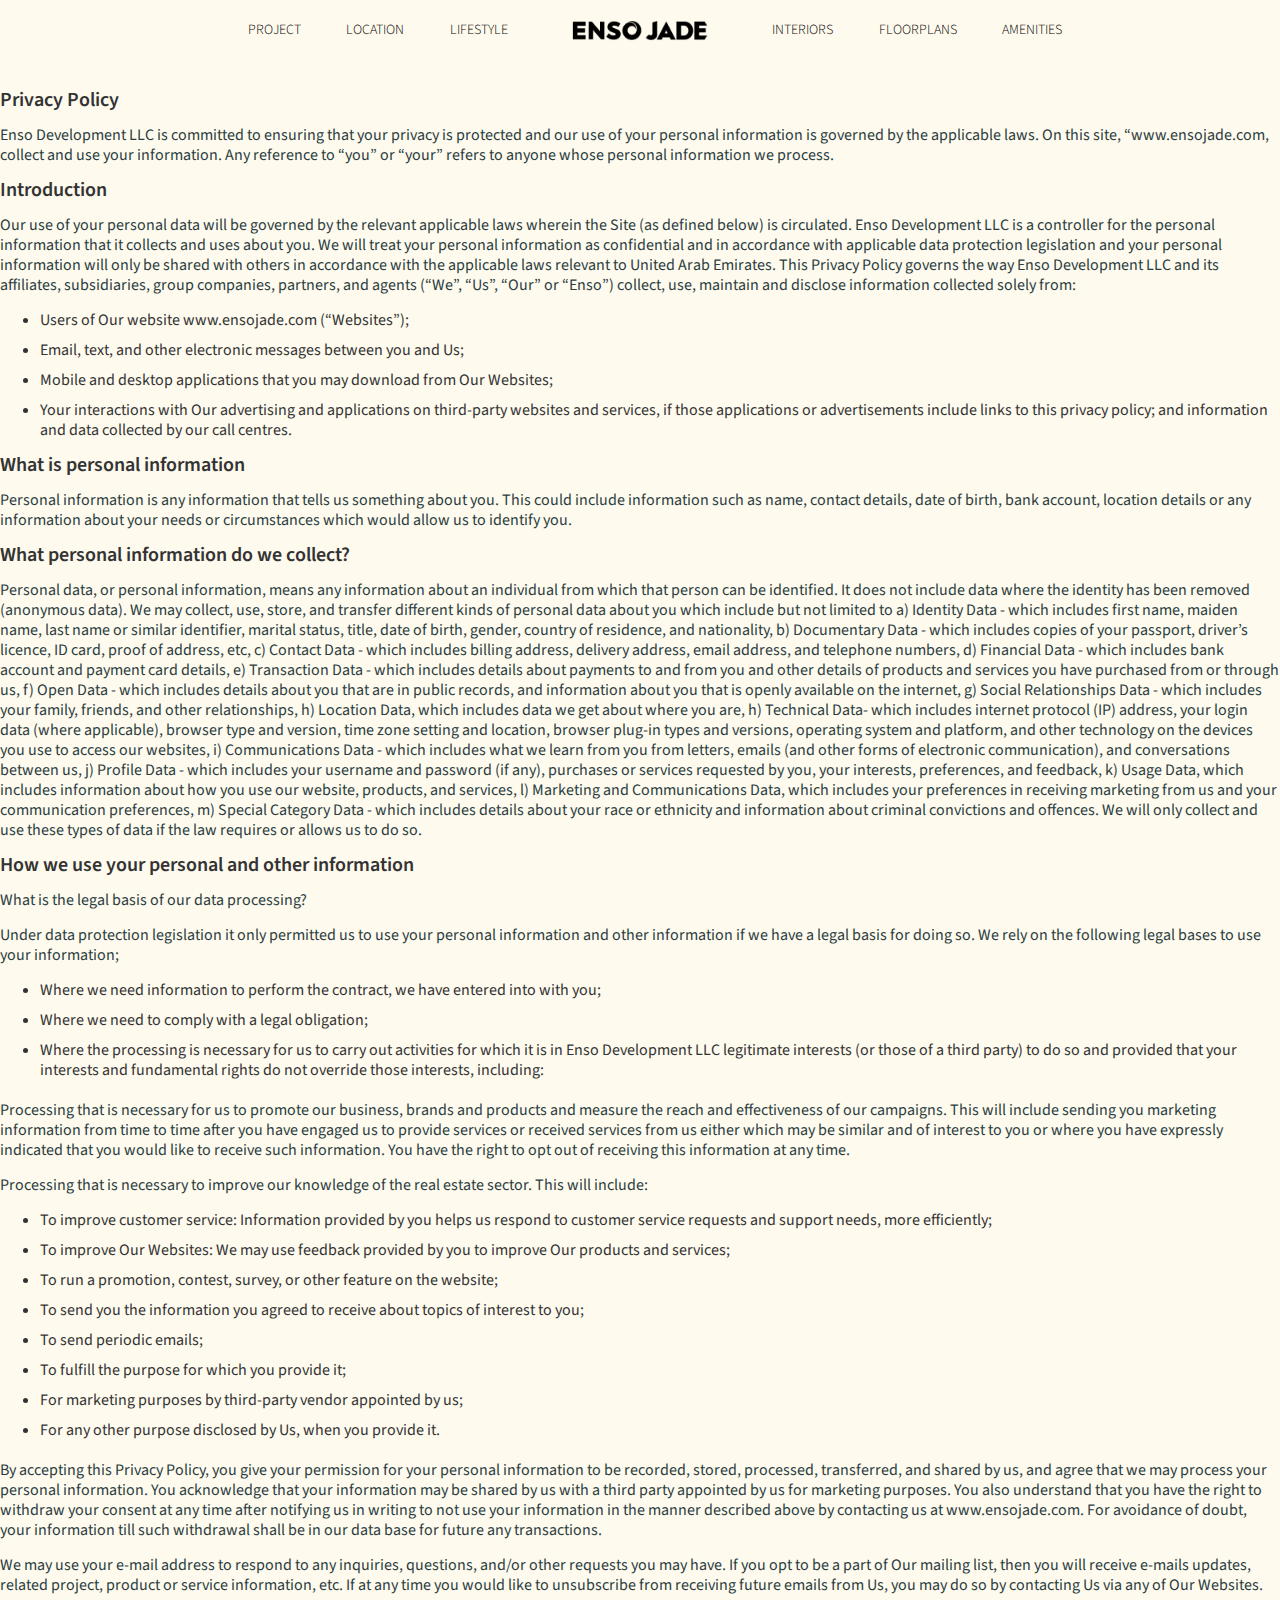
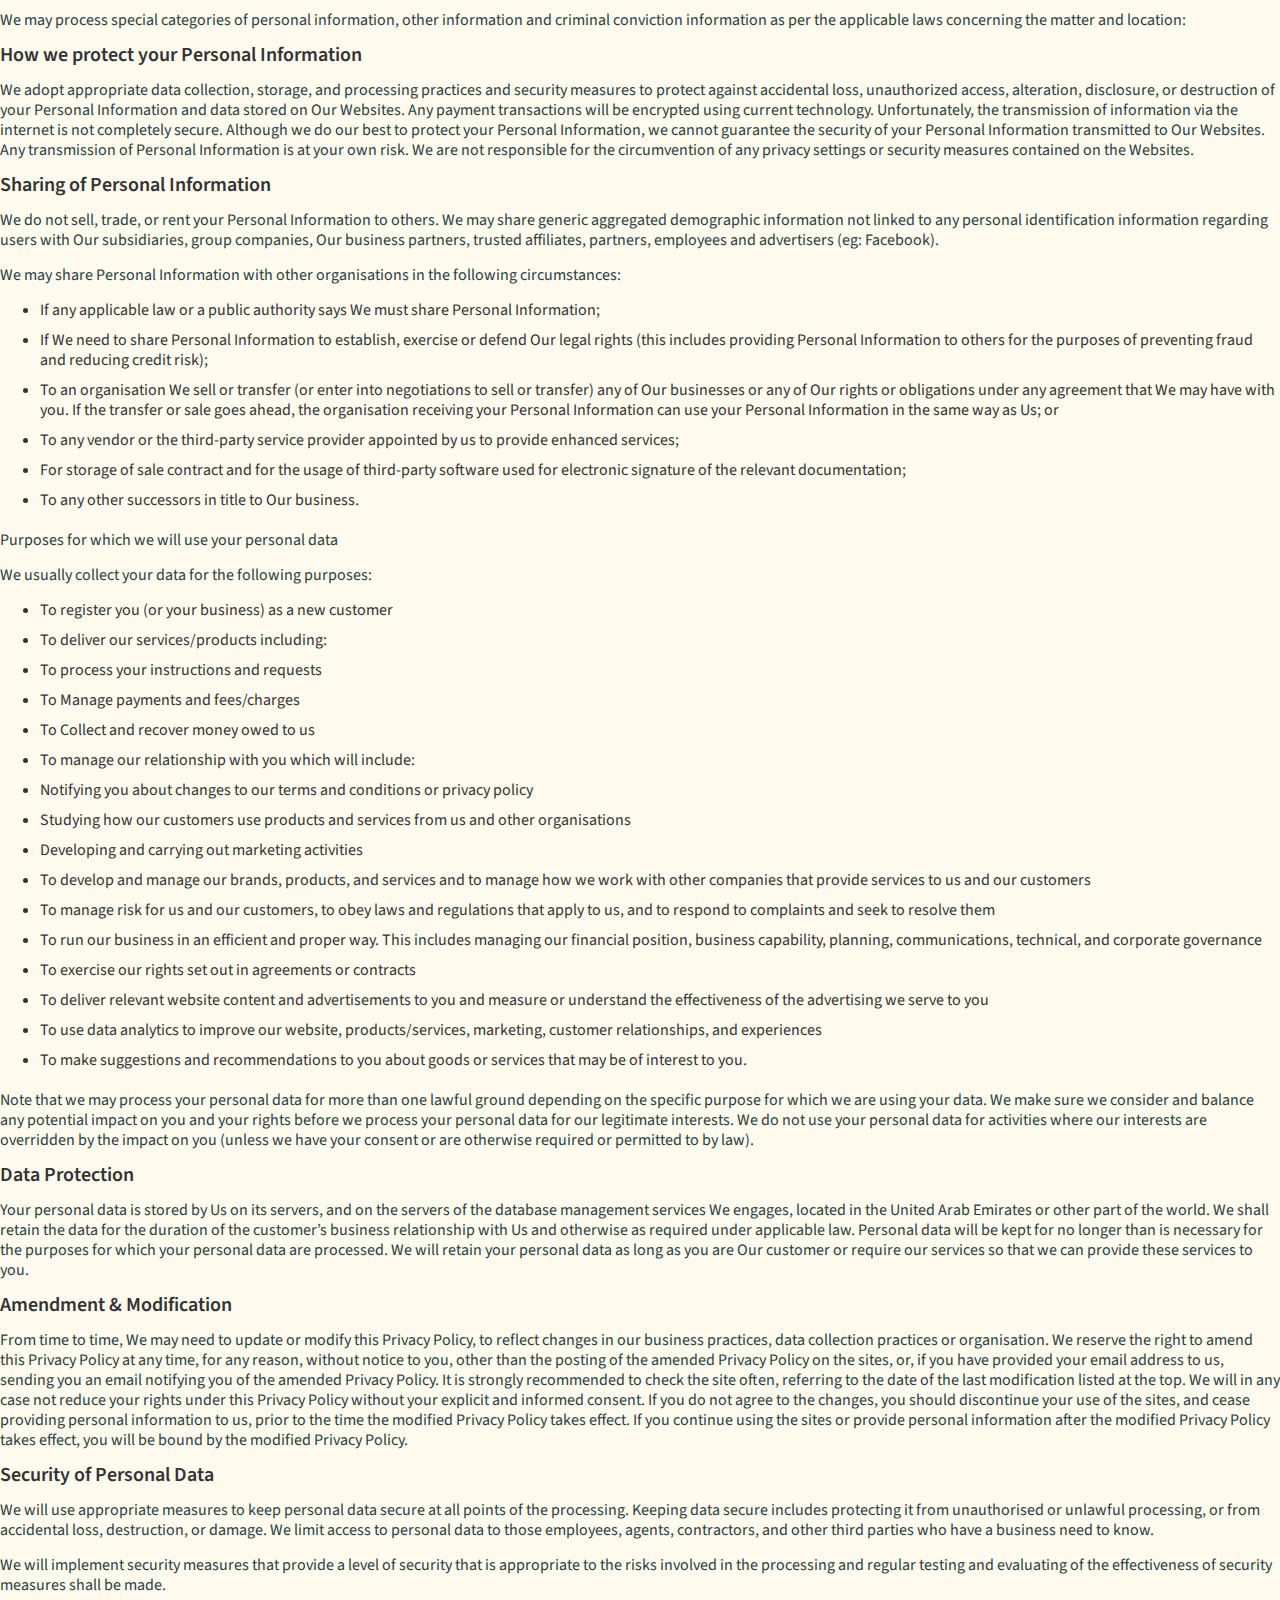
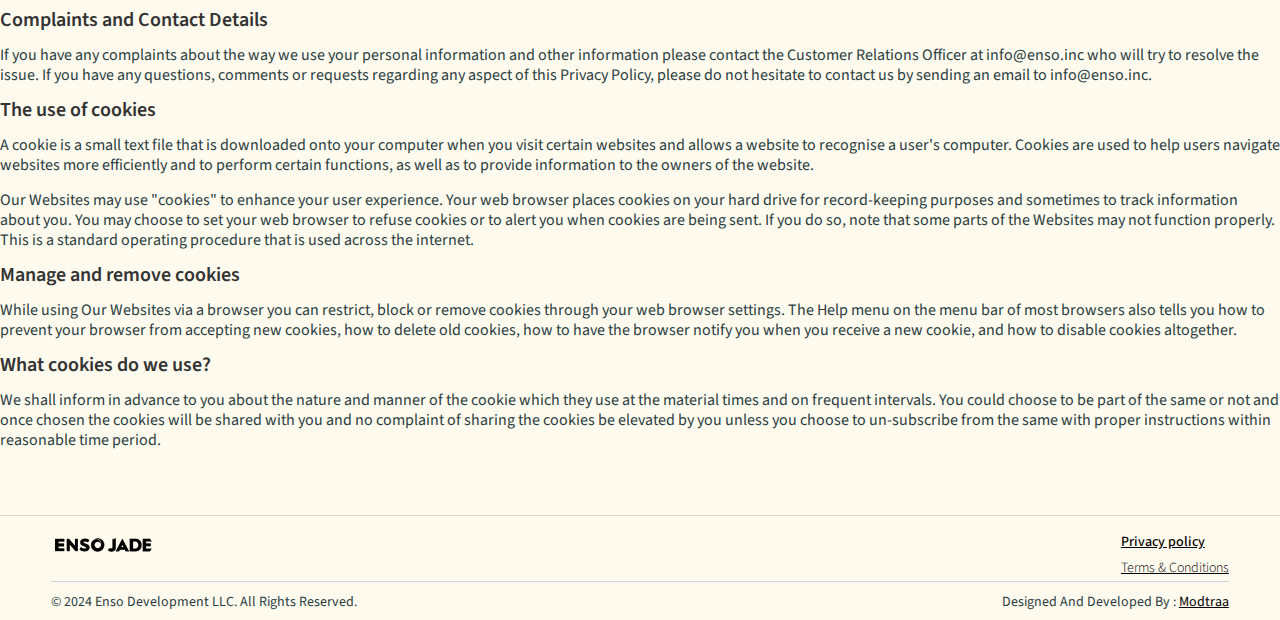
<file: privacy-policy.html>
<!DOCTYPE html>
<html data-wf-domain="www.ensojade.com" data-wf-page="64ec905ef679663919928128" data-wf-site="64ec905ef6796639199280c6">

<head>
    <meta charset="utf-8" />
    <title>ENSO Jade - Luxury Living</title>
    <meta property="og:type" content="website" />
    <meta content="summary_large_image" name="twitter:card" />
    <meta content="width=device-width, initial-scale=1" name="viewport" />
    <link href="css/main.css" rel="stylesheet" type="text/css" />
    <link rel="preconnect" href="https://fonts.googleapis.com">
    <link rel="preconnect" href="https://fonts.gstatic.com" crossorigin>
    <link
        href="https://fonts.googleapis.com/css2?family=Lato:ital,wght@0,100;0,300;0,400;0,700;0,900;1,100;1,300;1,400;1,700;1,900&family=Source+Sans+3:ital,wght@0,200..900;1,200..900&display=swap"
        rel="stylesheet">
    <script defer="" src="js/interact.min.js"></script>
    <script defer="" src="js/Draggable.min.js"></script>
    <script defer="" src="js/TweenMax.min.js"></script>
    <script defer="" src="js/draggabilly.pkgd.js"></script>
    <!---- custom scrollbar ---->
    <style>
        ::-webkit-scrollbar {
            width: 10px;
            height: 0px;
            padding: 05px;
        }

        /* Track */
        ::-webkit-scrollbar-track {
            background-color: #ede9e8;
        }

        /* Handle */
        ::-webkit-scrollbar-thumb {
            background: #9f7871;
            border: solid 1px #e0ccc6;
            border-radius: 5px;
        }

        ::-webkit-scrollbar-thumb:window-inactive {
            background: #ede9e8;
        }
    </style>
    <!-- Phone (prefisso) -->
    <style>
        .intl-tel-input {
            display: block;
            margin-bottom: 45px !important;
            z-index: 5 !important;
        }

        .intl-tel-input .country-list {
            background-color: #2b3d41;
            color: #f7f2ef;
            border-color: #bfa991;
            z-index: 5;
        }
    </style>
    <script defer="" src="js/selectcustom.js"></script>
</head>

<body class="body">
    <!-- <div class="loader">
        <div class="logo_loader"><img src="image/logo1.png" loading="lazy" alt="" class="image-logo"></div>
    </div> -->
    <nav class="nav_component">
        <a data-w-id="74ffed73-b090-a81b-77cd-1096671d6121" href="#" class="menu_icon w-inline-block"></a>
        <a href="/" aria-current="page" class="logo_nav is-mobile w-inline-block w--current">
            <img src="image/logo.png" loading="lazy" alt="" class="image-logo" />
        </a>
        <div class="list_container">
            <div class="list_wrap">
                <ul role="list" class="list_nav is-left">
                    <li class="list-item is-first">
                        <a href="#project" class="nav_link">Project</a>
                    </li>
                    <li class="list-item">
                        <a href="#location" class="nav_link">location</a>
                    </li>
                    <li class="list-item is-last">
                        <a href="#lifestyle" class="nav_link">lifestyle</a>
                    </li>
                </ul>
                <a href="/" aria-current="page" class="logo_nav w-inline-block w--current"><img src="image/logo.png"
                        loading="lazy" alt="" class="image-logo" /></a>
                <ul role="list" class="list_nav">
                    <li class="list-item is-first">
                        <a href="#interiors" class="nav_link">Interiors</a>
                    </li>
                    <li class="list-item">
                        <a href="#floorplans" class="nav_link">Floorplans</a>
                    </li>
                    <li class="list-item is-last">
                        <a href="#amenities" class="nav_link">Amenities</a>
                    </li>
                </ul>
            </div>
            <div data-w-id="74ffed73-b090-a81b-77cd-1096671d613c" class="close_icon is-menu">
                <div class="icon-embed w-embed">
                    <svg xmlns="http://www.w3.org/2000/svg" xmlns:xlink="http://www.w3.org/1999/xlink"
                        aria-hidden="true" role="img" class="iconify iconify--ic" width="100%" height="100%"
                        preserveAspectRatio="xMidYMid meet" viewBox="0 0 24 24">
                        <path fill="currentColor"
                            d="M19 6.41L17.59 5L12 10.59L6.41 5L5 6.41L10.59 12L5 17.59L6.41 19L12 13.41L17.59 19L19 17.59L13.41 12z">
                        </path>
                    </svg>
                </div>
            </div>
        </div>
    </nav>
    <div class="page_wrapper">
        <div class="policy">
            <div class="privacy-para">
                <h5>Privacy Policy</h5>
                <p>Enso Development LLC is committed to ensuring that your privacy is protected and our use of your
                    personal information is governed by the applicable laws. On this site, “www.ensojade.com, collect
                    and use your information. Any reference to “you” or “your” refers to anyone whose personal
                    information we process.</p>
            </div>
            <div class="privacy-para">
                <h5>Introduction</h5>
                <p>Our use of your personal data will be governed by the relevant applicable laws wherein the Site (as
                    defined below) is circulated. Enso Development LLC is a controller for the personal information that
                    it collects and uses about you. We will treat your personal information as confidential and in
                    accordance with applicable data protection legislation and your personal information will only be
                    shared with others in accordance with the applicable laws relevant to United Arab Emirates. This
                    Privacy Policy governs the way Enso Development LLC and its affiliates, subsidiaries, group
                    companies, partners, and agents (“We”, “Us”, “Our” or “Enso”) collect, use, maintain and disclose
                    information collected solely from:</p>
                <ul class="terms">
                    <li>Users of Our website www.ensojade.com (“Websites”);</li>
                    <li>Email, text, and other electronic messages between you and Us;</li>
                    <li>Mobile and desktop applications that you may download from Our Websites;</li>
                    <li>Your interactions with Our advertising and applications on third-party websites and services, if
                        those applications or advertisements include links to this privacy policy; and information and
                        data collected by our call centres.</li>
                </ul>
            </div>
            <div class="privacy-para">
                <h5>What is personal information</h5>
                <p>Personal information is any information that tells us something about you. This could include
                    information such as name, contact details, date of birth, bank account, location details or any
                    information about your needs or circumstances which would allow us to identify you.</p>
            </div>
            <div class="privacy-para">
                <h5>What personal information do we collect?</h5>
                <p>Personal data, or personal information, means any information about an individual from which that
                    person can be identified. It does not include data where the identity has been removed (anonymous
                    data). We may collect, use, store, and transfer different kinds of personal data about you which
                    include but not limited to a) Identity Data - which includes first name, maiden name, last name or
                    similar identifier, marital status, title, date of birth, gender, country of residence, and
                    nationality, b) Documentary Data - which includes copies of your passport, driver’s licence, ID
                    card, proof of address, etc, c) Contact Data - which includes billing address, delivery address,
                    email address, and telephone numbers, d) Financial Data - which includes bank account and payment
                    card details, e) Transaction Data - which includes details about payments to and from you and other
                    details of products and services you have purchased from or through us, f) Open Data - which
                    includes details about you that are in public records, and information about you that is openly
                    available on the internet, g) Social Relationships Data - which includes your family, friends, and
                    other relationships, h) Location Data, which includes data we get about where you are, h) Technical
                    Data- which includes internet protocol (IP) address, your login data (where applicable), browser
                    type and version, time zone setting and location, browser plug-in types and versions, operating
                    system and platform, and other technology on the devices you use to access our websites, i)
                    Communications Data - which includes what we learn from you from letters, emails (and other forms of
                    electronic communication), and conversations between us, j) Profile Data - which includes your
                    username and password (if any), purchases or services requested by you, your interests, preferences,
                    and feedback, k) Usage Data, which includes information about how you use our website, products, and
                    services, l) Marketing and Communications Data, which includes your preferences in receiving
                    marketing from us and your communication preferences, m) Special Category Data - which includes
                    details about your race or ethnicity and information about criminal convictions and offences. We
                    will only collect and use these types of data if the law requires or allows us to do so.</p>
            </div>
            <div class="privacy-para">
                <h5>How we use your personal and other information</h5>
                <p>What is the legal basis of our data processing?</p>
                <p>Under data protection legislation it only permitted us to use your personal information and other
                    information if we have a legal basis for doing so. We rely on the following legal bases to use your
                    information;</p>
                <ul class="terms">
                    <li>Where we need information to perform the contract, we have entered into with you;</li>
                    <li>Where we need to comply with a legal obligation;</li>
                    <li>Where the processing is necessary for us to carry out activities for which it is in Enso
                        Development LLC legitimate interests (or those of a third party) to do so and provided that your
                        interests and fundamental rights do not override those interests, including:</li>
                </ul>
                <p>Processing that is necessary for us to promote our business, brands and products and measure the
                    reach and effectiveness of our campaigns. This will include sending you marketing information from
                    time to time after you have engaged us to provide services or received services from us either which
                    may be similar and of interest to you or where you have expressly indicated that you would like to
                    receive such information. You have the right to opt out of receiving this information at any time.
                </p>
                <p>Processing that is necessary to improve our knowledge of the real estate sector. This will include:
                </p>
                <ul class="terms">
                    <li>To improve customer service: Information provided by you helps us respond to customer service
                        requests and support needs, more efficiently;</li>
                    <li>To improve Our Websites: We may use feedback provided by you to improve Our products and
                        services;</li>
                    <li>To run a promotion, contest, survey, or other feature on the website;</li>
                    <li>To send you the information you agreed to receive about topics of interest to you;</li>
                    <li>To send periodic emails;</li>
                    <li>To fulfill the purpose for which you provide it;</li>
                    <li>For marketing purposes by third-party vendor appointed by us;</li>
                    <li>For any other purpose disclosed by Us, when you provide it.</li>
                </ul>
                <p>By accepting this Privacy Policy, you give your permission for your personal information to be
                    recorded, stored, processed, transferred, and shared by us, and agree that we may process your
                    personal information. You acknowledge that your information may be shared by us with a third party
                    appointed by us for marketing purposes. You also understand that you have the right to withdraw your
                    consent at any time after notifying us in writing to not use your information in the manner
                    described above by contacting us at www.ensojade.com. For avoidance of doubt, your information till
                    such withdrawal shall be in our data base for future any transactions.</p>
                <p>We may use your e-mail address to respond to any inquiries, questions, and/or other requests you may
                    have. If you opt to be a part of Our mailing list, then you will receive e-mails updates, related
                    project, product or service information, etc. If at any time you would like to unsubscribe from
                    receiving future emails from Us, you may do so by contacting Us via any of Our Websites.</p>
                <p>We may process special categories of personal information, other information and criminal conviction
                    information as per the applicable laws concerning the matter and location:</p>
            </div>
            <div class="privacy-para">
                <h5>How we protect your Personal Information</h5>
                <p>We adopt appropriate data collection, storage, and processing practices and security measures to
                    protect against accidental loss, unauthorized access, alteration, disclosure, or destruction of your
                    Personal Information and data stored on Our Websites. Any payment transactions will be encrypted
                    using current technology. Unfortunately, the transmission of information via the internet is not
                    completely secure. Although we do our best to protect your Personal Information, we cannot guarantee
                    the security of your Personal Information transmitted to Our Websites. Any transmission of Personal
                    Information is at your own risk. We are not responsible for the circumvention of any privacy
                    settings or security measures contained on the Websites.</p>
            </div>
            <div class="privacy-para">
                <h5>Sharing of Personal Information</h5>
                <p>We do not sell, trade, or rent your Personal Information to others. We may share generic aggregated
                    demographic information not linked to any personal identification information regarding users with
                    Our subsidiaries, group companies, Our business partners, trusted affiliates, partners, employees
                    and advertisers (eg: Facebook).</p>
                <p>We may share Personal Information with other organisations in the following circumstances:</p>
                <ul class="terms">
                    <li>If any applicable law or a public authority says We must share Personal Information;</li>
                    <li>If We need to share Personal Information to establish, exercise or defend Our legal rights (this
                        includes providing Personal Information to others for the purposes of preventing fraud and
                        reducing credit risk);</li>
                    <li>To an organisation We sell or transfer (or enter into negotiations to sell or transfer) any of
                        Our businesses or any of Our rights or obligations under any agreement that We may have with
                        you. If the transfer or sale goes ahead, the organisation receiving your Personal Information
                        can use your Personal Information in the same way as Us; or</li>
                    <li>To any vendor or the third-party service provider appointed by us to provide enhanced services;
                    </li>
                    <li>For storage of sale contract and for the usage of third-party software used for electronic
                        signature of the relevant documentation;</li>
                    <li>To any other successors in title to Our business.</li>
                </ul>
                <p>Purposes for which we will use your personal data</p>
                <p>We usually collect your data for the following purposes:</p>
                <ul class="terms">
                    <li>To register you (or your business) as a new customer</li>
                    <li>To deliver our services/products including:</li>
                    <li>To process your instructions and requests</li>
                    <li>To Manage payments and fees/charges</li>
                    <li>To Collect and recover money owed to us</li>
                    <li>To manage our relationship with you which will include:</li>
                    <li>Notifying you about changes to our terms and conditions or privacy policy</li>
                    <li>Studying how our customers use products and services from us and other organisations</li>
                    <li>Developing and carrying out marketing activities</li>
                    <li>To develop and manage our brands, products, and services and to manage how we work with other
                        companies that provide services to us and our customers</li>
                    <li>To manage risk for us and our customers, to obey laws and regulations that apply to us, and to
                        respond to complaints and seek to resolve them</li>
                    <li>To run our business in an efficient and proper way. This includes managing our financial
                        position, business capability, planning, communications, technical, and corporate governance
                    </li>
                    <li>To exercise our rights set out in agreements or contracts</li>
                    <li>To deliver relevant website content and advertisements to you and measure or understand the
                        effectiveness of the advertising we serve to you</li>
                    <li>To use data analytics to improve our website, products/services, marketing, customer
                        relationships, and experiences</li>
                    <li>To make suggestions and recommendations to you about goods or services that may be of interest
                        to you.</li>
                </ul>
                <p>Note that we may process your personal data for more than one lawful ground depending on the specific
                    purpose for which we are using your data. We make sure we consider and balance any potential impact
                    on you and your rights before we process your personal data for our legitimate interests. We do not
                    use your personal data for activities where our interests are overridden by the impact on you
                    (unless we have your consent or are otherwise required or permitted to by law).</p>
            </div>
            <div class="privacy-para">
                <h5>Data Protection</h5>
                <p>Your personal data is stored by Us on its servers, and on the servers of the database management
                    services We engages, located in the United Arab Emirates or other part of the world. We shall retain
                    the data for the duration of the customer’s business relationship with Us and otherwise as required
                    under applicable law. Personal data will be kept for no longer than is necessary for the purposes
                    for which your personal data are processed. We will retain your personal data as long as you are Our
                    customer or require our services so that we can provide these services to you.</p>
            </div>
            <div class="privacy-para">
                <h5>Amendment &amp; Modification</h5>
                <p>From time to time, We may need to update or modify this Privacy Policy, to reflect changes in our
                    business practices, data collection practices or organisation. We reserve the right to amend this
                    Privacy Policy at any time, for any reason, without notice to you, other than the posting of the
                    amended Privacy Policy on the sites, or, if you have provided your email address to us, sending you
                    an email notifying you of the amended Privacy Policy. It is strongly recommended to check the site
                    often, referring to the date of the last modification listed at the top. We will in any case not
                    reduce your rights under this Privacy Policy without your explicit and informed consent. If you do
                    not agree to the changes, you should discontinue your use of the sites, and cease providing personal
                    information to us, prior to the time the modified Privacy Policy takes effect. If you continue using
                    the sites or provide personal information after the modified Privacy Policy takes effect, you will
                    be bound by the modified Privacy Policy.</p>
            </div>
            <div class="privacy-para">
                <h5>Security of Personal Data</h5>
                <p>We will use appropriate measures to keep personal data secure at all points of the processing.
                    Keeping data secure includes protecting it from unauthorised or unlawful processing, or from
                    accidental loss, destruction, or damage. We limit access to personal data to those employees,
                    agents, contractors, and other third parties who have a business need to know.</p>
                <p>We will implement security measures that provide a level of security that is appropriate to the risks
                    involved in the processing and regular testing and evaluating of the effectiveness of security
                    measures shall be made.</p>
            </div>
            <div class="privacy-para">
                <h5>Complaints and Contact Details</h5>
                <p>If you have any complaints about the way we use your personal information and other information
                    please contact the Customer Relations Officer at info@enso.inc who will try to resolve the issue. If
                    you have any questions, comments or requests regarding any aspect of this Privacy Policy, please do
                    not hesitate to contact us by sending an email to info@enso.inc.</p>
            </div>
            <div class="privacy-para">
                <h5>The use of cookies</h5>
                <p>A cookie is a small text file that is downloaded onto your computer when you visit certain websites
                    and allows a website to recognise a user's computer. Cookies are used to help users navigate
                    websites more efficiently and to perform certain functions, as well as to provide information to the
                    owners of the website.</p>
                <p>Our Websites may use "cookies" to enhance your user experience. Your web browser places cookies on
                    your hard drive for record-keeping purposes and sometimes to track information about you. You may
                    choose to set your web browser to refuse cookies or to alert you when cookies are being sent. If you
                    do so, note that some parts of the Websites may not function properly. This is a standard operating
                    procedure that is used across the internet.</p>
            </div>
            <div class="privacy-para">
                <h5>Manage and remove cookies</h5>
                <p>While using Our Websites via a browser you can restrict, block or remove cookies through your web
                    browser settings. The Help menu on the menu bar of most browsers also tells you how to prevent your
                    browser from accepting new cookies, how to delete old cookies, how to have the browser notify you
                    when you receive a new cookie, and how to disable cookies altogether.</p>
            </div>
            <div class="privacy-para">
                <h5>What cookies do we use?</h5>
                <p>We shall inform in advance to you about the nature and manner of the cookie which they use at the
                    material times and on frequent intervals. You could choose to be part of the same or not and once
                    chosen the cookies will be shared with you and no complaint of sharing the cookies be elevated by
                    you unless you choose to un-subscribe from the same with proper instructions within reasonable time
                    period.</p>
            </div>
        </div>
        <div class="footer_component">
            <div class="footer_row">
                <div class="top">
                    <div><img src="image/logo.png" alt=""></div>
                    <div>
                        <a rel="noopener" href="privacy-policy.html" target="_blank" class="footer_link">Privacy
                            policy</a><br />
                        <a rel="noopener" href="terms-and-conditions.html" target="_blank" class="footer_link"> Terms &
                            Conditions</a>
                    </div>
                </div>
                <div class="bottom">
                    <p>© 2024 Enso Development LLC. All Rights Reserved.</p>
                    <p>Designed And Developed By : <a href="https://modtraa.com/" terget="_blank">Modtraa</a></p>
                </div>
            </div>
        </div>
    </div>
    <script src="js/jquery.min.js" type="text/javascript" crossorigin="anonymous"></script>
    <script src="js/webflow.86dd39939.js" type="text/javascript"></script>
    <!---- Inizio codice Base ---->
    <!-- virtual keyboard JS -->
    <script defer="" src="js/jquery.keyboard.js"></script>
    <script defer="" src="js/jquery.mousewheel.js"></script>
    <script defer="" src="js/jquery.keyboard.extension-extender.js"></script>
    <script defer="" src="js/jquery.keyboard.extension-typing.js"></script>
    <script src="js/leadForm.js"></script>
    <script>
        document.querySelectorAll(".todelete").forEach((el) => el.remove());
    </script>
    <!-- Disable Scroll Script -->
    <script>
        var Webflow = Webflow || [];
        let $body = $(document.body);
        let scrollPosition = 0;

        Webflow.push(function () {
            $("[scroll=disable]").on("click", function () {
                let oldWidth = $body.innerWidth();
                scrollPosition = window.pageYOffset;
                $body.css("overflow", "hidden");
                $body.css("position", "fixed");
                $body.css("top", `-${scrollPosition}px`);
                $body.width(oldWidth);
            });
            $("[scroll=enable]").on("click", function () {
                if ($body.css("overflow") != "hidden") {
                    scrollPosition = window.pageYOffset;
                }
                $body.css("overflow", "");
                $body.css("position", "");
                $body.css("top", "");
                $body.width("");
                $(window).scrollTop(scrollPosition);
            });
            $("[scroll=both]").on("click", function () {
                if ($body.css("overflow") != "hidden") {
                    let oldWidth = $body.innerWidth();
                    scrollPosition = window.pageYOffset;
                    $body.css("overflow", "hidden");
                    $body.css("position", "fixed");
                    $body.css("top", `-${scrollPosition}px`);
                    $body.width(oldWidth);
                } else {
                    $body.css("overflow", "");
                    $body.css("position", "");
                    $body.css("top", "");
                    $body.width("");
                    $(window).scrollTop(scrollPosition);
                }
            });
        });
    </script>
    <!-- Immagini - Disabilitare click destro -->
    <script>
        $(document).ready(function () {
            $("img").on("contextmenu", function () {
                return false;
            });
        });
    </script>
    <!-- Video - Disabilitare click destro -->
    <script>
        $(document).ready(function () {
            $("video").on("contextmenu", function () {
                return false;
            });
        });
    </script>
    <script>
        $(document).ready(function () {
            $("body").addClass("locked");
            setTimeout(function () {
                $("body").removeClass("locked");
            }, 3000);
        });
    </script>
    <!---- Slider ---->
    <script>
        $(document).ready(function () {
            $("#slider_amenities .w-slider-nav div:nth-child(2)").trigger("click");
        });
    </script>
    <script src="js/player.js"></script>
    <script src="js/jquery.min.js"></script>
    <script src="js/jquery.waypoints.min.js"></script>
    <script src="js/inview.min.js"></script>
    <script>
        var iframe = document.querySelector("iframe");
        var player = new Vimeo.Player(iframe);
        player.play();
        iframe;
    </script>
    <script>
        var vimeo_player = new Vimeo.Player("video");
        vimeo_player.ready().then(function () {
            vimeo_player.setVolume(0);
        });
        var inview = new Waypoint.Inview({
            element: $("#video"),
            enter: function (direction) {
                vimeo_player.play();
            },
            entered: function (direction) {
                vimeo_player.play();
            },
            exit: function (direction) { },
            exited: function (direction) {
                vimeo_player.pause();
            },
        });
    </script>
    <!-- new -->
    <!-- <div id="passwordContainer">
        <h2>Enter Password to Access</h2>
        <input type="password" id="passwordInput" placeholder="Enter password">
        <button onclick="checkPassword()">Submit</button>
    </div>
    <div id="protectedContent">
        <h1>Protected Content</h1>
        <p>This content is protected by a password.</p>
    </div>
    <script>
        function checkPassword() {
            var password = document.getElementById('passwordInput').value;
            var correctPassword = '123456'; 

            if (password === correctPassword) {
                document.getElementById('passwordContainer').style.display = 'none';
                document.getElementById('protectedContent').style.display = 'block';
            } else {
                alert('Incorrect password. Please try again.');
            }
        }
    </script> -->
    <!-- my slider -->
    <script>
        function initSlider(sliderClass, slideClass, prevButtonClass, nextButtonClass) {
            let currentIndex = 0;
            const slides = document.querySelectorAll(slideClass);
            const totalSlides = slides.length;

            document.querySelector(nextButtonClass).addEventListener('click', function () {
                if (currentIndex < totalSlides - 1) {
                    currentIndex++;
                } else {
                    currentIndex = 0;
                }
                updateSlider();
            });

            document.querySelector(prevButtonClass).addEventListener('click', function () {
                if (currentIndex > 0) {
                    currentIndex--;
                } else {
                    currentIndex = totalSlides - 1;
                }
                updateSlider();
            });

            function updateSlider() {
                const slider = document.querySelector(sliderClass);
                slider.style.transition = 'transform 0.5s ease-in-out';
                slider.style.transform = `translateX(-${currentIndex * 100}%)`;
            }
        }

        // Initialize sliders
        initSlider('.slider1', '.slide1', '.prev1', '.next1');
        initSlider('.slider2', '.slide2', '.prev2', '.next2');
        initSlider('.slider3', '.slide3', '.prev3', '.next3');
        initSlider('.slider4', '.slide4', '.prev4', '.next4');



    </script>
</body>

</html>
</file>
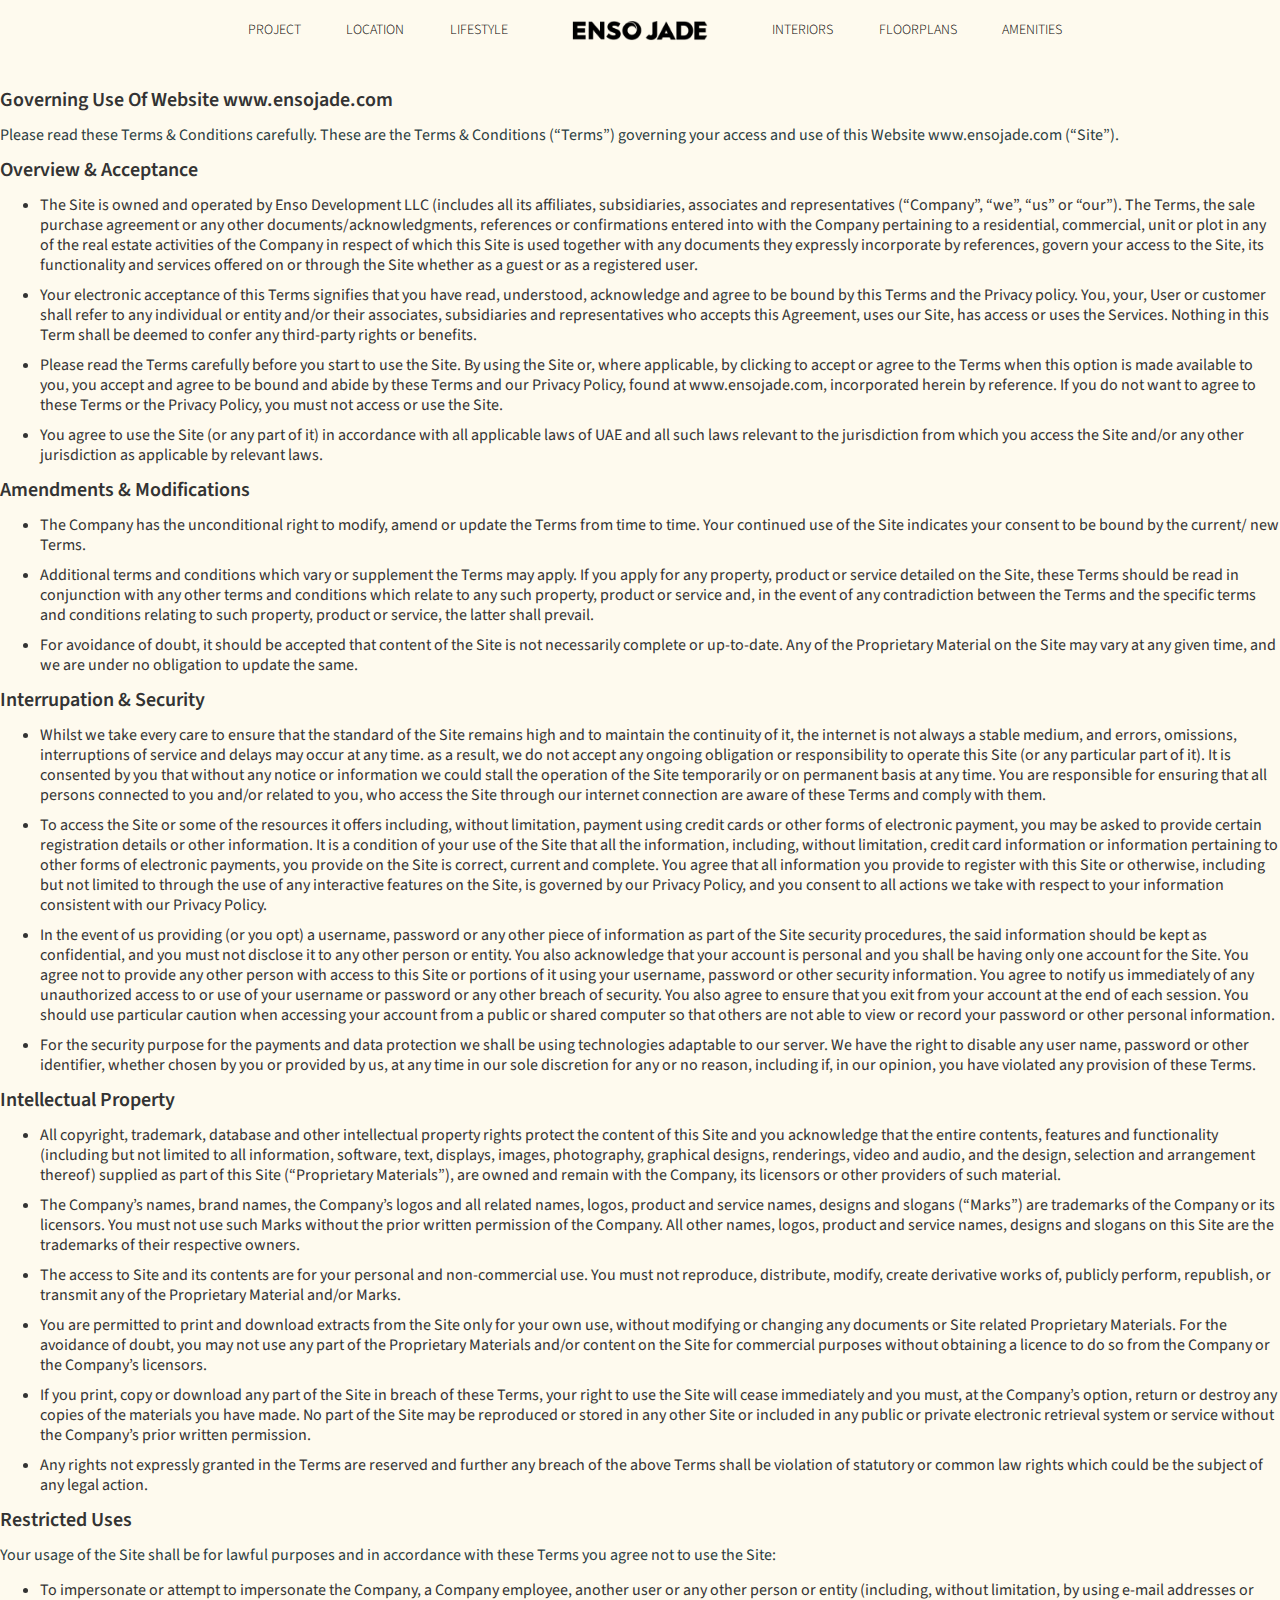
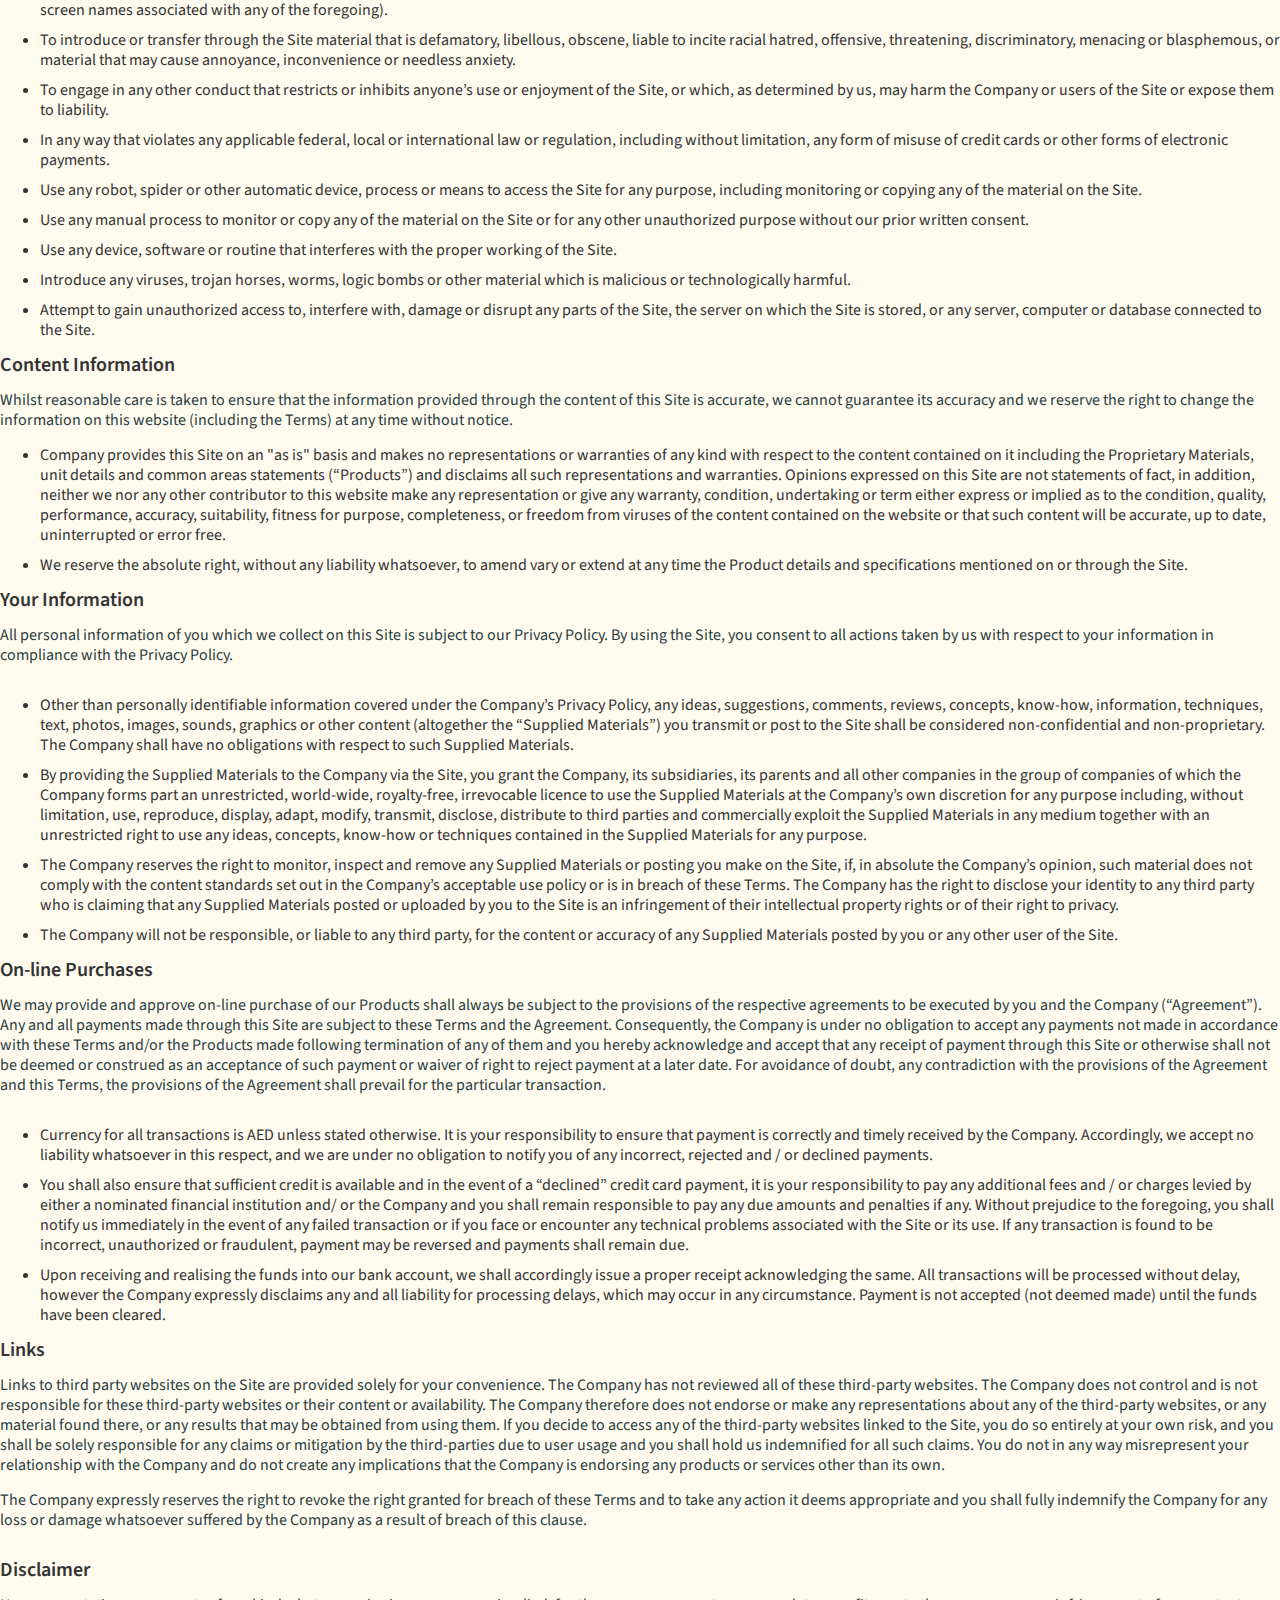
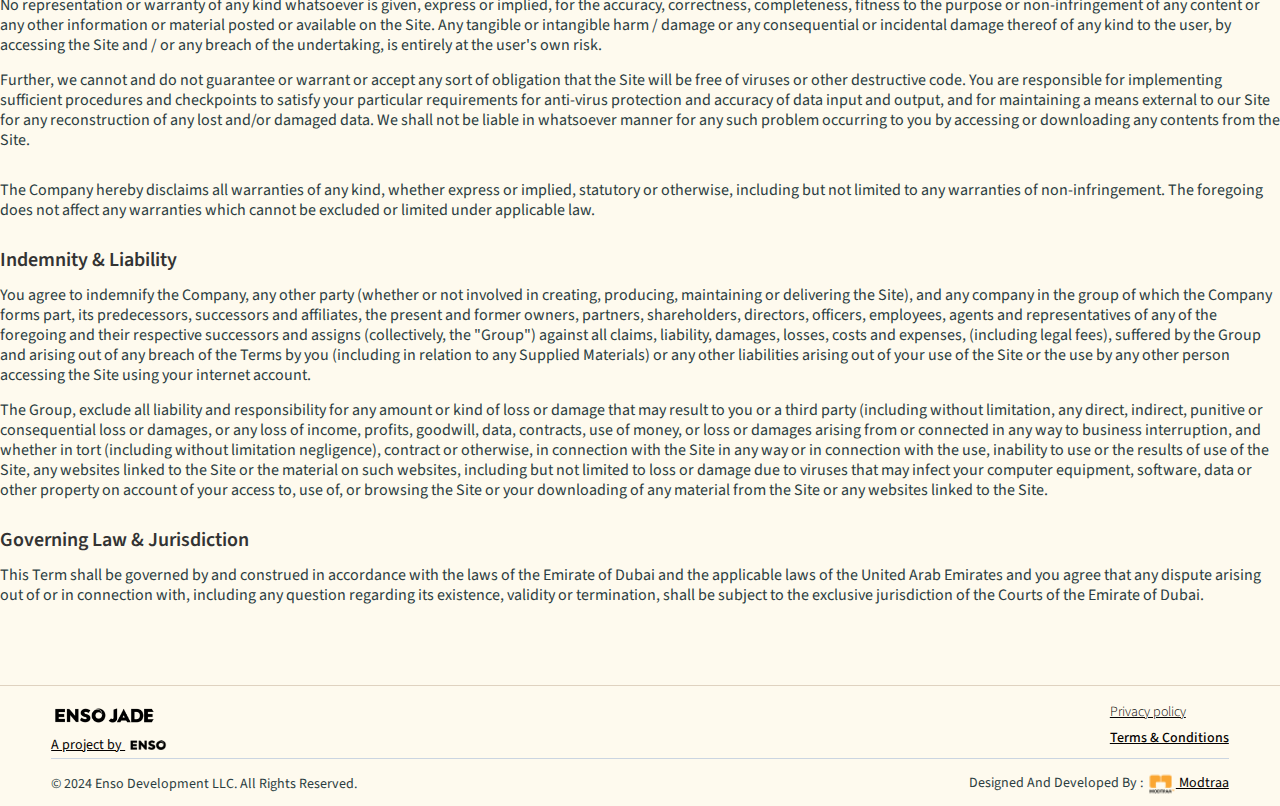
<file: terms-and-conditions.html>
<!DOCTYPE html>
<html data-wf-domain="www.ensojade.com" data-wf-page="64ec905ef679663919928128" data-wf-site="64ec905ef6796639199280c6">

<head>
    <meta charset="utf-8" />
    <title>ENSO Jade - Luxury Living</title>
    <meta property="og:type" content="website" />
    <meta content="summary_large_image" name="twitter:card" />
    <meta content="width=device-width, initial-scale=1" name="viewport" />
    <link href="css/main.css" rel="stylesheet" type="text/css" />
    <link rel="preconnect" href="https://fonts.googleapis.com">
    <link rel="preconnect" href="https://fonts.gstatic.com" crossorigin>
    <link
        href="https://fonts.googleapis.com/css2?family=Lato:ital,wght@0,100;0,300;0,400;0,700;0,900;1,100;1,300;1,400;1,700;1,900&family=Source+Sans+3:ital,wght@0,200..900;1,200..900&display=swap"
        rel="stylesheet">
    <script defer="" src="js/interact.min.js"></script>
    <script defer="" src="js/Draggable.min.js"></script>
    <script defer="" src="js/TweenMax.min.js"></script>
    <script defer="" src="js/draggabilly.pkgd.js"></script>
    <!---- custom scrollbar ---->
    <style>
        ::-webkit-scrollbar {
            width: 10px;
            height: 0px;
            padding: 05px;
        }

        /* Track */
        ::-webkit-scrollbar-track {
            background-color: #ede9e8;
        }

        /* Handle */
        ::-webkit-scrollbar-thumb {
            background: #9f7871;
            border: solid 1px #e0ccc6;
            border-radius: 5px;
        }

        ::-webkit-scrollbar-thumb:window-inactive {
            background: #ede9e8;
        }
    </style>
    <!-- Phone (prefisso) -->
    <style>
        .intl-tel-input {
            display: block;
            margin-bottom: 45px !important;
            z-index: 5 !important;
        }

        .intl-tel-input .country-list {
            background-color: #2b3d41;
            color: #f7f2ef;
            border-color: #bfa991;
            z-index: 5;
        }
    </style>
    <script defer="" src="js/selectcustom.js"></script>
</head>

<body class="body">
    <!-- <div class="loader">
        <div class="logo_loader"><img src="image/logo1.png" loading="lazy" alt="" class="image-logo"></div>
    </div> -->
    <nav class="nav_component">
        <a data-w-id="74ffed73-b090-a81b-77cd-1096671d6121" href="#" class="menu_icon w-inline-block"></a>
        <a href="/" aria-current="page" class="logo_nav is-mobile w-inline-block w--current">
            <img src="image/logo.png" loading="lazy" alt="" class="image-logo" />
        </a>
        <div class="list_container">
            <div class="list_wrap">
                <ul role="list" class="list_nav is-left">
                    <li class="list-item is-first">
                        <a href="#project" class="nav_link">Project</a>
                    </li>
                    <li class="list-item">
                        <a href="#location" class="nav_link">location</a>
                    </li>
                    <li class="list-item is-last">
                        <a href="#lifestyle" class="nav_link">lifestyle</a>
                    </li>
                </ul>
                <a href="/" aria-current="page" class="logo_nav w-inline-block w--current"><img src="image/logo.png"
                        loading="lazy" alt="" class="image-logo" /></a>
                <ul role="list" class="list_nav">
                    <li class="list-item is-first">
                        <a href="#interiors" class="nav_link">Interiors</a>
                    </li>
                    <li class="list-item">
                        <a href="#floorplans" class="nav_link">Floorplans</a>
                    </li>
                    <li class="list-item is-last">
                        <a href="#amenities" class="nav_link">Amenities</a>
                    </li>
                </ul>
            </div>
            <div data-w-id="74ffed73-b090-a81b-77cd-1096671d613c" class="close_icon is-menu">
                <div class="icon-embed w-embed">
                    <svg xmlns="http://www.w3.org/2000/svg" xmlns:xlink="http://www.w3.org/1999/xlink"
                        aria-hidden="true" role="img" class="iconify iconify--ic" width="100%" height="100%"
                        preserveAspectRatio="xMidYMid meet" viewBox="0 0 24 24">
                        <path fill="currentColor"
                            d="M19 6.41L17.59 5L12 10.59L6.41 5L5 6.41L10.59 12L5 17.59L6.41 19L12 13.41L17.59 19L19 17.59L13.41 12z">
                        </path>
                    </svg>
                </div>
            </div>
        </div>
    </nav>
    <div class="page_wrapper">
        <div class="policy">
            <div class="privacy-para">
                <h5>Governing Use Of Website www.ensojade.com</h5>
                <p>Please read these Terms &amp; Conditions carefully. These are the Terms &amp; Conditions (“Terms”)
                    governing your access and use of this Website www.ensojade.com (“Site”).</p>
            </div>
            <div class="privacy-para">
                <h5>Overview &amp; Acceptance</h5>
                <ul class="terms">
                    <li>The Site is owned and operated by Enso Development LLC (includes all its affiliates,
                        subsidiaries, associates and representatives (“Company”, “we”, “us” or “our”). The Terms, the
                        sale purchase agreement or any other documents/acknowledgments, references or confirmations
                        entered into with the Company pertaining to a residential, commercial, unit or plot in any of
                        the real estate activities of the Company in respect of which this Site is used together with
                        any documents they expressly incorporate by references, govern your access to the Site, its
                        functionality and services offered on or through the Site whether as a guest or as a registered
                        user.</li>
                    <li>Your electronic acceptance of this Terms signifies that you have read, understood, acknowledge
                        and agree to be bound by this Terms and the Privacy policy. You, your, User or customer shall
                        refer to any individual or entity and/or their associates, subsidiaries and representatives who
                        accepts this Agreement, uses our Site, has access or uses the Services. Nothing in this Term
                        shall be deemed to confer any third-party rights or benefits.</li>
                    <li>Please read the Terms carefully before you start to use the Site. By using the Site or, where
                        applicable, by clicking to accept or agree to the Terms when this option is made available to
                        you, you accept and agree to be bound and abide by these Terms and our Privacy Policy, found at
                        www.ensojade.com, incorporated herein by reference. If you do not want to agree to these Terms
                        or the Privacy Policy, you must not access or use the Site.</li>
                    <li>You agree to use the Site (or any part of it) in accordance with all applicable laws of UAE and
                        all such laws relevant to the jurisdiction from which you access the Site and/or any other
                        jurisdiction as applicable by relevant laws.</li>
                </ul>
            </div>
            <div class="privacy-para">
                <h5>Amendments &amp; Modifications</h5>
                <ul class="terms">
                    <li>The Company has the unconditional right to modify, amend or update the Terms from time to time.
                        Your continued use of the Site indicates your consent to be bound by the current/ new Terms.
                    </li>
                    <li>Additional terms and conditions which vary or supplement the Terms may apply. If you apply for
                        any property, product or service detailed on the Site, these Terms should be read in conjunction
                        with any other terms and conditions which relate to any such property, product or service and,
                        in the event of any contradiction between the Terms and the specific terms and conditions
                        relating to such property, product or service, the latter shall prevail.</li>
                    <li>For avoidance of doubt, it should be accepted that content of the Site is not necessarily
                        complete or up-to-date. Any of the Proprietary Material on the Site may vary at any given time,
                        and we are under no obligation to update the same.</li>
                </ul>
            </div>
            <div class="privacy-para">
                <h5>Interrupation &amp; Security</h5>
                <ul class="terms">
                    <li>Whilst we take every care to ensure that the standard of the Site remains high and to maintain
                        the continuity of it, the internet is not always a stable medium, and errors, omissions,
                        interruptions of service and delays may occur at any time. as a result, we do not accept any
                        ongoing obligation or responsibility to operate this Site (or any particular part of it). It is
                        consented by you that without any notice or information we could stall the operation of the Site
                        temporarily or on permanent basis at any time. You are responsible for ensuring that all persons
                        connected to you and/or related to you, who access the Site through our internet connection are
                        aware of these Terms and comply with them.</li>
                    <li>To access the Site or some of the resources it offers including, without limitation, payment
                        using credit cards or other forms of electronic payment, you may be asked to provide certain
                        registration details or other information. It is a condition of your use of the Site that all
                        the information, including, without limitation, credit card information or information
                        pertaining to other forms of electronic payments, you provide on the Site is correct, current
                        and complete. You agree that all information you provide to register with this Site or
                        otherwise, including but not limited to through the use of any interactive features on the Site,
                        is governed by our Privacy Policy, and you consent to all actions we take with respect to your
                        information consistent with our Privacy Policy.</li>
                    <li>In the event of us providing (or you opt) a username, password or any other piece of information
                        as part of the Site security procedures, the said information should be kept as confidential,
                        and you must not disclose it to any other person or entity. You also acknowledge that your
                        account is personal and you shall be having only one account for the Site. You agree not to
                        provide any other person with access to this Site or portions of it using your username,
                        password or other security information. You agree to notify us immediately of any unauthorized
                        access to or use of your username or password or any other breach of security. You also agree to
                        ensure that you exit from your account at the end of each session. You should use particular
                        caution when accessing your account from a public or shared computer so that others are not able
                        to view or record your password or other personal information.</li>
                    <li>For the security purpose for the payments and data protection we shall be using technologies
                        adaptable to our server. We have the right to disable any user name, password or other
                        identifier, whether chosen by you or provided by us, at any time in our sole discretion for any
                        or no reason, including if, in our opinion, you have violated any provision of these Terms.</li>
                </ul>
            </div>
            <div class="privacy-para">
                <h5>Intellectual Property</h5>
                <ul class="terms">
                    <li>All copyright, trademark, database and other intellectual property rights protect the content of
                        this Site and you acknowledge that the entire contents, features and functionality (including
                        but not limited to all information, software, text, displays, images, photography, graphical
                        designs, renderings, video and audio, and the design, selection and arrangement thereof)
                        supplied as part of this Site (“Proprietary Materials”), are owned and remain with the Company,
                        its licensors or other providers of such material.</li>
                    <li>The Company’s names, brand names, the Company’s logos and all related names, logos, product and
                        service names, designs and slogans (“Marks”) are trademarks of the Company or its licensors. You
                        must not use such Marks without the prior written permission of the Company. All other names,
                        logos, product and service names, designs and slogans on this Site are the trademarks of their
                        respective owners.</li>
                    <li>The access to Site and its contents are for your personal and non-commercial use. You must not
                        reproduce, distribute, modify, create derivative works of, publicly perform, republish, or
                        transmit any of the Proprietary Material and/or Marks.</li>
                    <li>You are permitted to print and download extracts from the Site only for your own use, without
                        modifying or changing any documents or Site related Proprietary Materials. For the avoidance of
                        doubt, you may not use any part of the Proprietary Materials and/or content on the Site for
                        commercial purposes without obtaining a licence to do so from the Company or the Company’s
                        licensors.</li>
                    <li>If you print, copy or download any part of the Site in breach of these Terms, your right to use
                        the Site will cease immediately and you must, at the Company’s option, return or destroy any
                        copies of the materials you have made. No part of the Site may be reproduced or stored in any
                        other Site or included in any public or private electronic retrieval system or service without
                        the Company’s prior written permission.</li>
                    <li>Any rights not expressly granted in the Terms are reserved and further any breach of the above
                        Terms shall be violation of statutory or common law rights which could be the subject of any
                        legal action.</li>
                </ul>
            </div>
            <div class="privacy-para">
                <h5>Restricted Uses</h5>
                <p>Your usage of the Site shall be for lawful purposes and in accordance with these Terms you agree not
                    to use the Site:</p>
                <ul class="terms">
                    <li>To impersonate or attempt to impersonate the Company, a Company employee, another user or any
                        other person or entity (including, without limitation, by using e-mail addresses or screen names
                        associated with any of the foregoing).</li>
                    <li>To introduce or transfer through the Site material that is defamatory, libellous, obscene,
                        liable to incite racial hatred, offensive, threatening, discriminatory, menacing or blasphemous,
                        or material that may cause annoyance, inconvenience or needless anxiety.</li>
                    <li>To engage in any other conduct that restricts or inhibits anyone’s use or enjoyment of the Site,
                        or which, as determined by us, may harm the Company or users of the Site or expose them to
                        liability.</li>
                    <li>In any way that violates any applicable federal, local or international law or regulation,
                        including without limitation, any form of misuse of credit cards or other forms of electronic
                        payments.</li>
                    <li>Use any robot, spider or other automatic device, process or means to access the Site for any
                        purpose, including monitoring or copying any of the material on the Site.</li>
                    <li>Use any manual process to monitor or copy any of the material on the Site or for any other
                        unauthorized purpose without our prior written consent.</li>
                    <li>Use any device, software or routine that interferes with the proper working of the Site.</li>
                    <li>Introduce any viruses, trojan horses, worms, logic bombs or other material which is malicious or
                        technologically harmful.</li>
                    <li>Attempt to gain unauthorized access to, interfere with, damage or disrupt any parts of the Site,
                        the server on which the Site is stored, or any server, computer or database connected to the
                        Site.</li>
                </ul>
            </div>
            <div class="privacy-para">
                <h5>Content Information</h5>
                <p>Whilst reasonable care is taken to ensure that the information provided through the content of this
                    Site is accurate, we cannot guarantee its accuracy and we reserve the right to change the
                    information on this website (including the Terms) at any time without notice.</p>
                <ul class="terms">
                    <li>Company provides this Site on an "as is" basis and makes no representations or warranties of any
                        kind with respect to the content contained on it including the Proprietary Materials, unit
                        details and common areas statements (“Products”) and disclaims all such representations and
                        warranties. Opinions expressed on this Site are not statements of fact, in addition, neither we
                        nor any other contributor to this website make any representation or give any warranty,
                        condition, undertaking or term either express or implied as to the condition, quality,
                        performance, accuracy, suitability, fitness for purpose, completeness, or freedom from viruses
                        of the content contained on the website or that such content will be accurate, up to date,
                        uninterrupted or error free.</li>
                    <li>We reserve the absolute right, without any liability whatsoever, to amend vary or extend at any
                        time the Product details and specifications mentioned on or through the Site.</li>
                </ul>
            </div>
            <div class="privacy-para">
                <h5>Your Information</h5>
                <p>All personal information of you which we collect on this Site is subject to our Privacy Policy. By
                    using the Site, you consent to all actions taken by us with respect to your information in
                    compliance with the Privacy Policy.</p>
                <p>
                </p>
                <ul class="terms">
                    <li>Other than personally identifiable information covered under the Company’s Privacy Policy, any
                        ideas, suggestions, comments, reviews, concepts, know-how, information, techniques, text,
                        photos, images, sounds, graphics or other content (altogether the “Supplied Materials”) you
                        transmit or post to the Site shall be considered non-confidential and non-proprietary. The
                        Company shall have no obligations with respect to such Supplied Materials.</li>
                    <li>By providing the Supplied Materials to the Company via the Site, you grant the Company, its
                        subsidiaries, its parents and all other companies in the group of companies of which the Company
                        forms part an unrestricted, world-wide, royalty-free, irrevocable licence to use the Supplied
                        Materials at the Company’s own discretion for any purpose including, without limitation, use,
                        reproduce, display, adapt, modify, transmit, disclose, distribute to third parties and
                        commercially exploit the Supplied Materials in any medium together with an unrestricted right to
                        use any ideas, concepts, know-how or techniques contained in the Supplied Materials for any
                        purpose.</li>
                    <li>The Company reserves the right to monitor, inspect and remove any Supplied Materials or posting
                        you make on the Site, if, in absolute the Company’s opinion, such material does not comply with
                        the content standards set out in the Company’s acceptable use policy or is in breach of these
                        Terms. The Company has the right to disclose your identity to any third party who is claiming
                        that any Supplied Materials posted or uploaded by you to the Site is an infringement of their
                        intellectual property rights or of their right to privacy.</li>
                    <li>The Company will not be responsible, or liable to any third party, for the content or accuracy
                        of any Supplied Materials posted by you or any other user of the Site.</li>
                </ul>
            </div>
            <div class="privacy-para">
                <h5>On-line Purchases</h5>
                <p>We may provide and approve on-line purchase of our Products shall always be subject to the provisions
                    of the respective agreements to be executed by you and the Company (“Agreement”). Any and all
                    payments made through this Site are subject to these Terms and the Agreement. Consequently, the
                    Company is under no obligation to accept any payments not made in accordance with these Terms and/or
                    the Products made following termination of any of them and you hereby acknowledge and accept that
                    any receipt of payment through this Site or otherwise shall not be deemed or construed as an
                    acceptance of such payment or waiver of right to reject payment at a later date. For avoidance of
                    doubt, any contradiction with the provisions of the Agreement and this Terms, the provisions of the
                    Agreement shall prevail for the particular transaction.</p>
                <p>
                </p>
                <ul class="terms">
                    <li>Currency for all transactions is AED unless stated otherwise. It is your responsibility to
                        ensure that payment is correctly and timely received by the Company. Accordingly, we accept no
                        liability whatsoever in this respect, and we are under no obligation to notify you of any
                        incorrect, rejected and / or declined payments.</li>
                    <li>You shall also ensure that sufficient credit is available and in the event of a “declined”
                        credit card payment, it is your responsibility to pay any additional fees and / or charges
                        levied by either a nominated financial institution and/ or the Company and you shall remain
                        responsible to pay any due amounts and penalties if any. Without prejudice to the foregoing, you
                        shall notify us immediately in the event of any failed transaction or if you face or encounter
                        any technical problems associated with the Site or its use. If any transaction is found to be
                        incorrect, unauthorized or fraudulent, payment may be reversed and payments shall remain due.
                    </li>
                    <li>Upon receiving and realising the funds into our bank account, we shall accordingly issue a
                        proper receipt acknowledging the same. All transactions will be processed without delay, however
                        the Company expressly disclaims any and all liability for processing delays, which may occur in
                        any circumstance. Payment is not accepted (not deemed made) until the funds have been cleared.
                    </li>
                </ul>
            </div>
            <div class="privacy-para">
                <h5>Links</h5>
                <p>Links to third party websites on the Site are provided solely for your convenience. The Company has
                    not reviewed all of these third-party websites. The Company does not control and is not responsible
                    for these third-party websites or their content or availability. The Company therefore does not
                    endorse or make any representations about any of the third-party websites, or any material found
                    there, or any results that may be obtained from using them. If you decide to access any of the
                    third-party websites linked to the Site, you do so entirely at your own risk, and you shall be
                    solely responsible for any claims or mitigation by the third-parties due to user usage and you shall
                    hold us indemnified for all such claims. You do not in any way misrepresent your relationship with
                    the Company and do not create any implications that the Company is endorsing any products or
                    services other than its own.</p>
                <p>The Company expressly reserves the right to revoke the right granted for breach of these Terms and to
                    take any action it deems appropriate and you shall fully indemnify the Company for any loss or
                    damage whatsoever suffered by the Company as a result of breach of this clause.</p>
                <p>
                </p>
            </div>
            <div class="privacy-para">
                <h5>Disclaimer</h5>
                <p>No representation or warranty of any kind whatsoever is given, express or implied, for the accuracy,
                    correctness, completeness, fitness to the purpose or non-infringement of any content or any other
                    information or material posted or available on the Site. Any tangible or intangible harm / damage or
                    any consequential or incidental damage thereof of any kind to the user, by accessing the Site and /
                    or any breach of the undertaking, is entirely at the user's own risk.</p>
                <p>Further, we cannot and do not guarantee or warrant or accept any sort of obligation that the Site
                    will be free of viruses or other destructive code. You are responsible for implementing sufficient
                    procedures and checkpoints to satisfy your particular requirements for anti-virus protection and
                    accuracy of data input and output, and for maintaining a means external to our Site for any
                    reconstruction of any lost and/or damaged data. We shall not be liable in whatsoever manner for any
                    such problem occurring to you by accessing or downloading any contents from the Site.</p>
                <p>
                </p>
                <p>The Company hereby disclaims all warranties of any kind, whether express or implied, statutory or
                    otherwise, including but not limited to any warranties of non-infringement. The foregoing does not
                    affect any warranties which cannot be excluded or limited under applicable law.</p>
                <p>
                </p>
            </div>
            <div class="privacy-para">
                <h5>Indemnity &amp; Liability</h5>
                <p>You agree to indemnify the Company, any other party (whether or not involved in creating, producing,
                    maintaining or delivering the Site), and any company in the group of which the Company forms part,
                    its predecessors, successors and affiliates, the present and former owners, partners, shareholders,
                    directors, officers, employees, agents and representatives of any of the foregoing and their
                    respective successors and assigns (collectively, the "Group") against all claims, liability,
                    damages, losses, costs and expenses, (including legal fees), suffered by the Group and arising out
                    of any breach of the Terms by you (including in relation to any Supplied Materials) or any other
                    liabilities arising out of your use of the Site or the use by any other person accessing the Site
                    using your internet account.</p>
                <p>The Group, exclude all liability and responsibility for any amount or kind of loss or damage that may
                    result to you or a third party (including without limitation, any direct, indirect, punitive or
                    consequential loss or damages, or any loss of income, profits, goodwill, data, contracts, use of
                    money, or loss or damages arising from or connected in any way to business interruption, and whether
                    in tort (including without limitation negligence), contract or otherwise, in connection with the
                    Site in any way or in connection with the use, inability to use or the results of use of the Site,
                    any websites linked to the Site or the material on such websites, including but not limited to loss
                    or damage due to viruses that may infect your computer equipment, software, data or other property
                    on account of your access to, use of, or browsing the Site or your downloading of any material from
                    the Site or any websites linked to the Site.</p>
                <p>
                </p>
            </div>
            <div class="privacy-para">
                <h5>Governing Law &amp; Jurisdiction</h5>
                <p>This Term shall be governed by and construed in accordance with the laws of the Emirate of Dubai and
                    the applicable laws of the United Arab Emirates and you agree that any dispute arising out of or in
                    connection with, including any question regarding its existence, validity or termination, shall be
                    subject to the exclusive jurisdiction of the Courts of the Emirate of Dubai.</p>
                <p>
                </p>
            </div>
        </div>
        <div class="footer_component">
            <div class="footer_row">
                <div class="top">
                    <div>
                        <img src="image/logo.png" alt=""><br />
                        <a href="https://www.enso.inc/" target="_blank">A project by <img src="image/enso-logo.svg"
                                alt="" style="width: 40px; height: auto; margin-left: 3px;"></a>
                    </div>
                    <div>
                        <a rel="noopener" href="privacy-policy.html" target="_blank" class="footer_link">Privacy
                            policy</a><br />
                        <a rel="noopener" href="terms-and-conditions.html" target="_blank" class="footer_link"> Terms &
                            Conditions</a>
                    </div>
                </div>
                <div class="bottom">
                    <p>© 2024 Enso Development LLC. All Rights Reserved.</p>
                    <p>Designed And Developed By : <a href="https://modtraa.com/" target="_blank"><img
                                src="/image/modtraa.png" width="30" alt=""> Modtraa</a></p>
                </div>
            </div>
        </div>
    </div>
    <script src="js/jquery.min.js" type="text/javascript" crossorigin="anonymous"></script>
    <script src="js/webflow.86dd39939.js" type="text/javascript"></script>
    <!---- Inizio codice Base ---->
    <!-- virtual keyboard JS -->
    <script defer="" src="js/jquery.keyboard.js"></script>
    <script defer="" src="js/jquery.mousewheel.js"></script>
    <script defer="" src="js/jquery.keyboard.extension-extender.js"></script>
    <script defer="" src="js/jquery.keyboard.extension-typing.js"></script>
    <script src="js/leadForm.js"></script>
    <script>
        document.querySelectorAll(".todelete").forEach((el) => el.remove());
    </script>
    <!-- Disable Scroll Script -->
    <script>
        var Webflow = Webflow || [];
        let $body = $(document.body);
        let scrollPosition = 0;

        Webflow.push(function () {
            $("[scroll=disable]").on("click", function () {
                let oldWidth = $body.innerWidth();
                scrollPosition = window.pageYOffset;
                $body.css("overflow", "hidden");
                $body.css("position", "fixed");
                $body.css("top", `-${scrollPosition}px`);
                $body.width(oldWidth);
            });
            $("[scroll=enable]").on("click", function () {
                if ($body.css("overflow") != "hidden") {
                    scrollPosition = window.pageYOffset;
                }
                $body.css("overflow", "");
                $body.css("position", "");
                $body.css("top", "");
                $body.width("");
                $(window).scrollTop(scrollPosition);
            });
            $("[scroll=both]").on("click", function () {
                if ($body.css("overflow") != "hidden") {
                    let oldWidth = $body.innerWidth();
                    scrollPosition = window.pageYOffset;
                    $body.css("overflow", "hidden");
                    $body.css("position", "fixed");
                    $body.css("top", `-${scrollPosition}px`);
                    $body.width(oldWidth);
                } else {
                    $body.css("overflow", "");
                    $body.css("position", "");
                    $body.css("top", "");
                    $body.width("");
                    $(window).scrollTop(scrollPosition);
                }
            });
        });
    </script>
    <!-- Immagini - Disabilitare click destro -->
    <script>
        $(document).ready(function () {
            $("img").on("contextmenu", function () {
                return false;
            });
        });
    </script>
    <!-- Video - Disabilitare click destro -->
    <script>
        $(document).ready(function () {
            $("video").on("contextmenu", function () {
                return false;
            });
        });
    </script>
    <script>
        $(document).ready(function () {
            $("body").addClass("locked");
            setTimeout(function () {
                $("body").removeClass("locked");
            }, 3000);
        });
    </script>
    <!---- Slider ---->
    <script>
        $(document).ready(function () {
            $("#slider_amenities .w-slider-nav div:nth-child(2)").trigger("click");
        });
    </script>
    <script src="js/player.js"></script>
    <script src="js/jquery.min.js"></script>
    <script src="js/jquery.waypoints.min.js"></script>
    <script src="js/inview.min.js"></script>
    <script>
        var iframe = document.querySelector("iframe");
        var player = new Vimeo.Player(iframe);
        player.play();
        iframe;
    </script>
    <script>
        var vimeo_player = new Vimeo.Player("video");
        vimeo_player.ready().then(function () {
            vimeo_player.setVolume(0);
        });
        var inview = new Waypoint.Inview({
            element: $("#video"),
            enter: function (direction) {
                vimeo_player.play();
            },
            entered: function (direction) {
                vimeo_player.play();
            },
            exit: function (direction) { },
            exited: function (direction) {
                vimeo_player.pause();
            },
        });
    </script>
    <!-- new -->
    <!-- <div id="passwordContainer">
        <h2>Enter Password to Access</h2>
        <input type="password" id="passwordInput" placeholder="Enter password">
        <button onclick="checkPassword()">Submit</button>
    </div>
    <div id="protectedContent">
        <h1>Protected Content</h1>
        <p>This content is protected by a password.</p>
    </div>
    <script>
        function checkPassword() {
            var password = document.getElementById('passwordInput').value;
            var correctPassword = '123456'; 

            if (password === correctPassword) {
                document.getElementById('passwordContainer').style.display = 'none';
                document.getElementById('protectedContent').style.display = 'block';
            } else {
                alert('Incorrect password. Please try again.');
            }
        }
    </script> -->
    <!-- my slider -->
    <script>
        function initSlider(sliderClass, slideClass, prevButtonClass, nextButtonClass) {
            let currentIndex = 0;
            const slides = document.querySelectorAll(slideClass);
            const totalSlides = slides.length;

            document.querySelector(nextButtonClass).addEventListener('click', function () {
                if (currentIndex < totalSlides - 1) {
                    currentIndex++;
                } else {
                    currentIndex = 0;
                }
                updateSlider();
            });

            document.querySelector(prevButtonClass).addEventListener('click', function () {
                if (currentIndex > 0) {
                    currentIndex--;
                } else {
                    currentIndex = totalSlides - 1;
                }
                updateSlider();
            });

            function updateSlider() {
                const slider = document.querySelector(sliderClass);
                slider.style.transition = 'transform 0.5s ease-in-out';
                slider.style.transform = `translateX(-${currentIndex * 100}%)`;
            }
        }

        // Initialize sliders
        initSlider('.slider1', '.slide1', '.prev1', '.next1');
        initSlider('.slider2', '.slide2', '.prev2', '.next2');
        initSlider('.slider3', '.slide3', '.prev3', '.next3');
        initSlider('.slider4', '.slide4', '.prev4', '.next4');



    </script>
</body>

</html>
</file>
<file: css/main.css>
html {
  -webkit-text-size-adjust: 100%;
  -ms-text-size-adjust: 100%;
  font-family: "Source Sans 3", sans-serif;
}

body {
  margin: 0;
  font-family: "Source Sans 3", sans-serif;
}
/* body.body {
  max-width: 1920px;
  margin: 0 auto;
} */

article,
aside,
details,
figcaption,
figure,
footer,
header,
hgroup,
main,
menu,
nav,
section,
summary {
  display: block;
}

audio,
canvas,
progress,
video {
  vertical-align: baseline;
  display: inline-block;
}

audio:not([controls]) {
  height: 0;
  display: none;
}

[hidden],
template {
  display: none;
}

a {
  background-color: rgba(0, 0, 0, 0);
}

a:active,
a:hover {
  outline: 0;
}

abbr[title] {
  border-bottom: 1px dotted;
}

b,
strong {
  font-weight: bold;
}

dfn {
  font-style: italic;
}

h1 {
  margin: 0.67em 0;
  font-size: 2em;
}

mark {
  color: #000;
  background: #ff0;
}

small {
  font-size: 80%;
}

sub,
sup {
  vertical-align: baseline;
  font-size: 75%;
  line-height: 0;
  position: relative;
}

sup {
  top: -0.5em;
}

sub {
  bottom: -0.25em;
}

img {
  border: 0;
}

svg:not(:root) {
  overflow: hidden;
}

hr {
  box-sizing: content-box;
  height: 0;
}

pre {
  overflow: auto;
}

code,
kbd,
pre,
samp {
  font-size: 1em;
}

button,
input,
optgroup,
select,
textarea {
  color: inherit;
  font: inherit;
  margin: 0;
}

button {
  overflow: visible;
}

button,
select {
  text-transform: none;
}

button,
html input[type="button"],
input[type="reset"] {
  -webkit-appearance: button;
  cursor: pointer;
}

button[disabled],
html input[disabled] {
  cursor: default;
}

button::-moz-focus-inner,
input::-moz-focus-inner {
  border: 0;
  padding: 0;
}

input {
  line-height: normal;
}

input[type="checkbox"],
input[type="radio"] {
  box-sizing: border-box;
  padding: 0;
}

input[type="number"]::-webkit-inner-spin-button,
input[type="number"]::-webkit-outer-spin-button {
  height: auto;
}

input[type="search"] {
  -webkit-appearance: none;
}

input[type="search"]::-webkit-search-cancel-button,
input[type="search"]::-webkit-search-decoration {
  -webkit-appearance: none;
}

legend {
  border: 0;
  padding: 0;
}

textarea {
  overflow: auto;
}

optgroup {
  font-weight: bold;
}

table {
  border-collapse: collapse;
  border-spacing: 0;
}

td,
th {
  padding: 0;
}

[class^="w-icon-"],
[class*=" w-icon-"] {
  font-variant: normal;
  text-transform: none;
  -webkit-font-smoothing: antialiased;
  -moz-osx-font-smoothing: grayscale;
  font-style: normal;
  font-weight: normal;
  line-height: 1;
}

.w-icon-slider-right:before {
  content: "";
}

.w-icon-slider-left:before {
  content: "";
}

.w-icon-nav-menu:before {
  content: "";
}

.w-icon-arrow-down:before,
.w-icon-dropdown-toggle:before {
  content: "";
}

.w-icon-file-upload-remove:before {
  content: "";
}

.w-icon-file-upload-icon:before {
  content: "";
}

* {
  box-sizing: border-box;
}

html {
  height: 100%;
}

body {
  color: #333;
  background-color: #fff;
  min-height: 100%;
  margin: 0;
  font-size: 14px;
  line-height: 20px;
}

img {
  vertical-align: middle;
  max-width: 100%;
  display: inline-block;
}

html.w-mod-touch * {
  background-attachment: scroll !important;
}

.w-block {
  display: block;
}

.w-inline-block {
  max-width: 100%;
  display: inline-block;
}

.w-clearfix:before,
.w-clearfix:after {
  content: " ";
  grid-area: 1 / 1 / 2 / 2;
  display: table;
}

.w-clearfix:after {
  clear: both;
}

.w-hidden {
  display: none;
}

.w-button {
  color: #fff;
  line-height: inherit;
  cursor: pointer;
  background-color: #3898ec;
  border: 0;
  border-radius: 0;
  padding: 9px 15px;
  text-decoration: none;
  display: inline-block;
}

input.w-button {
  -webkit-appearance: button;
}

html[data-w-dynpage] [data-w-cloak] {
  color: rgba(0, 0, 0, 0) !important;
}

.w-code-block {
  margin: unset;
}

pre.w-code-block code {
  all: inherit;
}

.w-webflow-badge,
.w-webflow-badge * {
  z-index: auto;
  visibility: visible;
  box-sizing: border-box;
  float: none;
  clear: none;
  box-shadow: none;
  opacity: 1;
  direction: ltr;
  font-family: inherit;
  font-weight: inherit;
  color: inherit;
  font-size: inherit;
  line-height: inherit;
  font-style: inherit;
  font-variant: inherit;
  text-align: inherit;
  letter-spacing: inherit;
  -webkit-text-decoration: inherit;
  text-decoration: inherit;
  text-indent: 0;
  text-transform: inherit;
  text-shadow: none;
  font-smoothing: auto;
  vertical-align: baseline;
  cursor: inherit;
  white-space: inherit;
  word-break: normal;
  word-spacing: normal;
  word-wrap: normal;
  background: none;
  border: 0 rgba(0, 0, 0, 0);
  border-radius: 0;
  width: auto;
  min-width: 0;
  max-width: none;
  height: auto;
  min-height: 0;
  max-height: none;
  margin: 0;
  padding: 0;
  list-style-type: disc;
  transition: none;
  display: block;
  position: static;
  top: auto;
  bottom: auto;
  left: auto;
  right: auto;
  overflow: visible;
  transform: none;
}

.w-webflow-badge {
  white-space: nowrap;
  cursor: pointer;
  box-shadow: 0 0 0 1px rgba(0, 0, 0, 0.1), 0 1px 3px rgba(0, 0, 0, 0.1);
  visibility: visible !important;
  z-index: 2147483647 !important;
  color: #aaadb0 !important;
  opacity: 1 !important;
  background-color: #fff !important;
  border-radius: 3px !important;
  width: auto !important;
  height: auto !important;
  margin: 0 !important;
  padding: 6px !important;
  font-size: 12px !important;
  line-height: 14px !important;
  text-decoration: none !important;
  display: inline-block !important;
  position: fixed !important;
  top: auto !important;
  bottom: 12px !important;
  left: auto !important;
  right: 12px !important;
  overflow: visible !important;
  transform: none !important;
}

.w-webflow-badge > img {
  visibility: visible !important;
  opacity: 1 !important;
  vertical-align: middle !important;
  display: inline-block !important;
}

h1,
h2,
h3,
h4,
h5,
h6 {
  margin-bottom: 10px;
  font-weight: bold;
}

h1 {
  margin-top: 20px;
  font-size: 38px;
  line-height: 44px;
}

h2 {
  margin-top: 20px;
  font-size: 32px;
  line-height: 36px;
}

h3 {
  margin-top: 20px;
  font-size: 24px;
  line-height: 30px;
}

h4 {
  margin-top: 10px;
  font-size: 18px;
  line-height: 24px;
}

h5 {
  margin-top: 10px;
  font-size: 14px;
  line-height: 20px;
}

h6 {
  margin-top: 10px;
  font-size: 12px;
  line-height: 18px;
}

p {
  margin-top: 0;
  margin-bottom: 10px;
}

blockquote {
  border-left: 5px solid #e2e2e2;
  margin: 0 0 10px;
  padding: 10px 20px;
  font-size: 18px;
  line-height: 22px;
}

figure {
  margin: 0 0 10px;
}

figcaption {
  text-align: center;
  margin-top: 5px;
}

ul,
ol {
  margin-top: 0;
  margin-bottom: 10px;
  padding-left: 40px;
}

.w-list-unstyled {
  padding-left: 0;
  list-style: none;
}

.w-embed:before,
.w-embed:after {
  content: " ";
  grid-area: 1 / 1 / 2 / 2;
  display: table;
}

.w-embed:after {
  clear: both;
}

.w-video {
  width: 100%;
  padding: 0;
  position: relative;
}

.w-video iframe,
.w-video object,
.w-video embed {
  border: none;
  width: 100%;
  height: 100%;
  position: absolute;
  top: 0;
  left: 0;
}

fieldset {
  border: 0;
  margin: 0;
  padding: 0;
}

button,
[type="button"],
[type="reset"] {
  cursor: pointer;
  -webkit-appearance: button;
  border: 0;
}

.w-form {
  margin: 0 0 15px;
}

.w-form-done {
  text-align: center;
  background-color: #ddd;
  padding: 20px;
  display: none;
}

.w-form-fail {
  background-color: #ffdede;
  margin-top: 10px;
  padding: 10px;
  display: none;
}

label {
  margin-bottom: 5px;
  font-weight: bold;
  display: block;
}

.w-input,
.w-select {
  color: #333;
  vertical-align: middle;
  background-color: #fff;
  border: 1px solid #ccc;
  width: 100%;
  height: 38px;
  margin-bottom: 10px;
  padding: 8px 12px;
  font-size: 14px;
  line-height: 1.42857;
  display: block;
}

.w-input:-moz-placeholder,
.w-select:-moz-placeholder {
  color: #999;
}

.w-input::-moz-placeholder,
.w-select::-moz-placeholder {
  color: #999;
  opacity: 1;
}

.w-input::-webkit-input-placeholder,
.w-select::-webkit-input-placeholder {
  color: #999;
}

.w-input:focus,
.w-select:focus {
  border-color: #3898ec;
  outline: 0;
}

.w-input[disabled],
.w-select[disabled],
.w-input[readonly],
.w-select[readonly],
fieldset[disabled] .w-input,
fieldset[disabled] .w-select {
  cursor: not-allowed;
}

.w-input[disabled]:not(.w-input-disabled),
.w-select[disabled]:not(.w-input-disabled),
.w-input[readonly],
.w-select[readonly],
fieldset[disabled]:not(.w-input-disabled) .w-input,
fieldset[disabled]:not(.w-input-disabled) .w-select {
  background-color: #eee;
}

textarea.w-input,
textarea.w-select {
  height: auto;
}

.w-select {
  background-color: #f3f3f3;
}

.w-select[multiple] {
  height: auto;
}

.w-form-label {
  cursor: pointer;
  margin-bottom: 0;
  font-weight: normal;
  display: inline-block;
}

.w-radio {
  margin-bottom: 5px;
  padding-left: 20px;
  display: block;
}

.w-radio:before,
.w-radio:after {
  content: " ";
  grid-area: 1 / 1 / 2 / 2;
  display: table;
}

.w-radio:after {
  clear: both;
}

.w-radio-input {
  float: left;
  margin: 3px 0 0 -20px;
  line-height: normal;
}

.w-file-upload {
  margin-bottom: 10px;
  display: block;
}

.w-file-upload-input {
  opacity: 0;
  z-index: -100;
  width: 0.1px;
  height: 0.1px;
  position: absolute;
  overflow: hidden;
}

.w-file-upload-default,
.w-file-upload-uploading,
.w-file-upload-success {
  color: #333;
  display: inline-block;
}

.w-file-upload-error {
  margin-top: 10px;
  display: block;
}

.w-file-upload-default.w-hidden,
.w-file-upload-uploading.w-hidden,
.w-file-upload-error.w-hidden,
.w-file-upload-success.w-hidden {
  display: none;
}

.w-file-upload-uploading-btn {
  cursor: pointer;
  background-color: #fafafa;
  border: 1px solid #ccc;
  margin: 0;
  padding: 8px 12px;
  font-size: 14px;
  font-weight: normal;
  display: flex;
}

.w-file-upload-file {
  background-color: #fafafa;
  border: 1px solid #ccc;
  flex-grow: 1;
  justify-content: space-between;
  margin: 0;
  padding: 8px 9px 8px 11px;
  display: flex;
}

.w-file-upload-file-name {
  font-size: 14px;
  font-weight: normal;
  display: block;
}

.w-file-remove-link {
  cursor: pointer;
  width: auto;
  height: auto;
  margin-top: 3px;
  margin-left: 10px;
  padding: 3px;
  display: block;
}

.w-icon-file-upload-remove {
  margin: auto;
  font-size: 10px;
}

.w-file-upload-error-msg {
  color: #ea384c;
  padding: 2px 0;
  display: inline-block;
}

.w-file-upload-info {
  padding: 0 12px;
  line-height: 38px;
  display: inline-block;
}

.w-file-upload-label {
  cursor: pointer;
  background-color: #fafafa;
  border: 1px solid #ccc;
  margin: 0;
  padding: 8px 12px;
  font-size: 14px;
  font-weight: normal;
  display: inline-block;
}

.w-icon-file-upload-icon,
.w-icon-file-upload-uploading {
  width: 20px;
  margin-right: 8px;
  display: inline-block;
}

.w-icon-file-upload-uploading {
  height: 20px;
}

.w-container {
  max-width: 940px;
  margin-left: auto;
  margin-right: auto;
}

.w-container:before,
.w-container:after {
  content: " ";
  grid-area: 1 / 1 / 2 / 2;
  display: table;
}

.w-container:after {
  clear: both;
}

.w-container .w-row {
  margin-left: -10px;
  margin-right: -10px;
}

.w-row:before,
.w-row:after {
  content: " ";
  grid-area: 1 / 1 / 2 / 2;
  display: table;
}

.w-row:after {
  clear: both;
}

.w-row .w-row {
  margin-left: 0;
  margin-right: 0;
}

.w-col {
  float: left;
  width: 100%;
  min-height: 1px;
  padding-left: 10px;
  padding-right: 10px;
  position: relative;
}

.w-col .w-col {
  padding-left: 0;
  padding-right: 0;
}

.w-col-1 {
  width: 8.33333%;
}

.w-col-2 {
  width: 16.6667%;
}

.w-col-3 {
  width: 25%;
}

.w-col-4 {
  width: 33.3333%;
}

.w-col-5 {
  width: 41.6667%;
}

.w-col-6 {
  width: 50%;
}

.w-col-7 {
  width: 58.3333%;
}

.w-col-8 {
  width: 66.6667%;
}

.w-col-9 {
  width: 75%;
}

.w-col-10 {
  width: 83.3333%;
}

.w-col-11 {
  width: 91.6667%;
}

.w-col-12 {
  width: 100%;
}

.w-hidden-main {
  display: none !important;
}

@media screen and (max-width: 991px) {
  .w-container {
    max-width: 728px;
  }

  .w-hidden-main {
    display: inherit !important;
  }

  .w-hidden-medium {
    display: none !important;
  }

  .w-col-medium-1 {
    width: 8.33333%;
  }

  .w-col-medium-2 {
    width: 16.6667%;
  }

  .w-col-medium-3 {
    width: 25%;
  }

  .w-col-medium-4 {
    width: 33.3333%;
  }

  .w-col-medium-5 {
    width: 41.6667%;
  }

  .w-col-medium-6 {
    width: 50%;
  }

  .w-col-medium-7 {
    width: 58.3333%;
  }

  .w-col-medium-8 {
    width: 66.6667%;
  }

  .w-col-medium-9 {
    width: 75%;
  }

  .w-col-medium-10 {
    width: 83.3333%;
  }

  .w-col-medium-11 {
    width: 91.6667%;
  }

  .w-col-medium-12 {
    width: 100%;
  }

  .w-col-stack {
    width: 100%;
    left: auto;
    right: auto;
  }
}

@media screen and (max-width: 767px) {
  .w-hidden-main,
  .w-hidden-medium {
    display: inherit !important;
  }

  .w-hidden-small {
    display: none !important;
  }

  .w-row,
  .w-container .w-row {
    margin-left: 0;
    margin-right: 0;
  }

  .w-col {
    width: 100%;
    left: auto;
    right: auto;
  }

  .w-col-small-1 {
    width: 8.33333%;
  }

  .w-col-small-2 {
    width: 16.6667%;
  }

  .w-col-small-3 {
    width: 25%;
  }

  .w-col-small-4 {
    width: 33.3333%;
  }

  .w-col-small-5 {
    width: 41.6667%;
  }

  .w-col-small-6 {
    width: 50%;
  }

  .w-col-small-7 {
    width: 58.3333%;
  }

  .w-col-small-8 {
    width: 66.6667%;
  }

  .w-col-small-9 {
    width: 75%;
  }

  .w-col-small-10 {
    width: 83.3333%;
  }

  .w-col-small-11 {
    width: 91.6667%;
  }

  .w-col-small-12 {
    width: 100%;
  }
}

@media screen and (max-width: 479px) {
  .w-container {
    max-width: none;
  }

  .w-hidden-main,
  .w-hidden-medium,
  .w-hidden-small {
    display: inherit !important;
  }

  .w-hidden-tiny {
    display: none !important;
  }

  .w-col {
    width: 100%;
  }

  .w-col-tiny-1 {
    width: 8.33333%;
  }

  .w-col-tiny-2 {
    width: 16.6667%;
  }

  .w-col-tiny-3 {
    width: 25%;
  }

  .w-col-tiny-4 {
    width: 33.3333%;
  }

  .w-col-tiny-5 {
    width: 41.6667%;
  }

  .w-col-tiny-6 {
    width: 50%;
  }

  .w-col-tiny-7 {
    width: 58.3333%;
  }

  .w-col-tiny-8 {
    width: 66.6667%;
  }

  .w-col-tiny-9 {
    width: 75%;
  }

  .w-col-tiny-10 {
    width: 83.3333%;
  }

  .w-col-tiny-11 {
    width: 91.6667%;
  }

  .w-col-tiny-12 {
    width: 100%;
  }
}

.w-widget {
  position: relative;
}

.w-widget-map {
  width: 100%;
  height: 400px;
}

.w-widget-map label {
  width: auto;
  display: inline;
}

.w-widget-map img {
  max-width: inherit;
}

.w-widget-map .gm-style-iw {
  text-align: center;
}

.w-widget-map .gm-style-iw > button {
  display: none !important;
}

.w-widget-twitter {
  overflow: hidden;
}

.w-widget-twitter-count-shim {
  vertical-align: top;
  text-align: center;
  background: #fff;
  border: 1px solid #758696;
  border-radius: 3px;
  width: 28px;
  height: 20px;
  display: inline-block;
  position: relative;
}

.w-widget-twitter-count-shim * {
  pointer-events: none;
  -webkit-user-select: none;
  -ms-user-select: none;
  user-select: none;
}

.w-widget-twitter-count-shim .w-widget-twitter-count-inner {
  text-align: center;
  color: #999;
  font-size: 15px;
  line-height: 12px;
  position: relative;
}

.w-widget-twitter-count-shim .w-widget-twitter-count-clear {
  display: block;
  position: relative;
}

.w-widget-twitter-count-shim.w--large {
  width: 36px;
  height: 28px;
}

.w-widget-twitter-count-shim.w--large .w-widget-twitter-count-inner {
  font-size: 18px;
  line-height: 18px;
}

.w-widget-twitter-count-shim:not(.w--vertical) {
  margin-left: 5px;
  margin-right: 8px;
}

.w-widget-twitter-count-shim:not(.w--vertical).w--large {
  margin-left: 6px;
}

.w-widget-twitter-count-shim:not(.w--vertical):before,
.w-widget-twitter-count-shim:not(.w--vertical):after {
  content: " ";
  pointer-events: none;
  border: solid rgba(0, 0, 0, 0);
  width: 0;
  height: 0;
  position: absolute;
  top: 50%;
  left: 0;
}

.w-widget-twitter-count-shim:not(.w--vertical):before {
  border-width: 4px;
  border-color: rgba(117, 134, 150, 0) #5d6c7b rgba(117, 134, 150, 0)
    rgba(117, 134, 150, 0);
  margin-top: -4px;
  margin-left: -9px;
}

.w-widget-twitter-count-shim:not(.w--vertical).w--large:before {
  border-width: 5px;
  margin-top: -5px;
  margin-left: -10px;
}

.w-widget-twitter-count-shim:not(.w--vertical):after {
  border-width: 4px;
  border-color: rgba(255, 255, 255, 0) #fff rgba(255, 255, 255, 0)
    rgba(255, 255, 255, 0);
  margin-top: -4px;
  margin-left: -8px;
}

.w-widget-twitter-count-shim:not(.w--vertical).w--large:after {
  border-width: 5px;
  margin-top: -5px;
  margin-left: -9px;
}

.w-widget-twitter-count-shim.w--vertical {
  width: 61px;
  height: 33px;
  margin-bottom: 8px;
}

.w-widget-twitter-count-shim.w--vertical:before,
.w-widget-twitter-count-shim.w--vertical:after {
  content: " ";
  pointer-events: none;
  border: solid rgba(0, 0, 0, 0);
  width: 0;
  height: 0;
  position: absolute;
  top: 100%;
  left: 50%;
}

.w-widget-twitter-count-shim.w--vertical:before {
  border-width: 5px;
  border-color: #5d6c7b rgba(117, 134, 150, 0) rgba(117, 134, 150, 0);
  margin-left: -5px;
}

.w-widget-twitter-count-shim.w--vertical:after {
  border-width: 4px;
  border-color: #fff rgba(255, 255, 255, 0) rgba(255, 255, 255, 0);
  margin-left: -4px;
}

.w-widget-twitter-count-shim.w--vertical .w-widget-twitter-count-inner {
  font-size: 18px;
  line-height: 22px;
}

.w-widget-twitter-count-shim.w--vertical.w--large {
  width: 76px;
}

.w-background-video {
  color: #fff;
  height: 500px;
  position: relative;
  overflow: hidden;
}

.w-background-video > video {
  object-fit: cover;
  z-index: -100;
  background-position: 50%;
  background-size: cover;
  width: 100%;
  height: 100%;
  margin: auto;
  position: absolute;
  top: -100%;
  bottom: -100%;
  left: -100%;
  right: -100%;
}

.w-background-video > video::-webkit-media-controls-start-playback-button {
  -webkit-appearance: none;
  display: none !important;
}

.w-background-video--control {
  background-color: rgba(0, 0, 0, 0);
  padding: 0;
  position: absolute;
  bottom: 1em;
  right: 1em;
}

.w-background-video--control > [hidden] {
  display: none !important;
}

.w-slider {
  text-align: center;
  clear: both;
  -webkit-tap-highlight-color: rgba(0, 0, 0, 0);
  tap-highlight-color: rgba(0, 0, 0, 0);
  background: #ddd;
  height: 300px;
  position: relative;
}

.w-slider-mask {
  z-index: 1;
  white-space: nowrap;
  height: 100%;
  display: block;
  position: relative;
  left: 0;
  right: 0;
  overflow: hidden;
}

.w-slide {
  vertical-align: top;
  white-space: normal;
  text-align: left;
  width: 100%;
  height: 100%;
  display: inline-block;
  position: relative;
}

.w-slider-nav {
  z-index: 2;
  text-align: center;
  -webkit-tap-highlight-color: rgba(0, 0, 0, 0);
  tap-highlight-color: rgba(0, 0, 0, 0);
  height: 40px;
  margin: auto;
  padding-top: 10px;
  position: absolute;
  top: auto;
  bottom: 0;
  left: 0;
  right: 0;
}

.w-slider-nav.w-round > div {
  border-radius: 100%;
}

.w-slider-nav.w-num > div {
  font-size: inherit;
  line-height: inherit;
  width: auto;
  height: auto;
  padding: 0.2em 0.5em;
}

.w-slider-nav.w-shadow > div {
  box-shadow: 0 0 3px rgba(51, 51, 51, 0.4);
}

.w-slider-nav-invert {
  color: #fff;
}

.w-slider-nav-invert > div {
  background-color: rgba(34, 34, 34, 0.4);
}

.w-slider-nav-invert > div.w-active {
  background-color: #222;
}

.w-slider-dot {
  cursor: pointer;
  background-color: rgba(255, 255, 255, 0.4);
  width: 1em;
  height: 1em;
  margin: 0 3px 0.5em;
  transition: background-color 0.1s, color 0.1s;
  display: inline-block;
  position: relative;
}

.w-slider-dot.w-active {
  background-color: #fff;
}

.w-slider-dot:focus {
  outline: none;
  box-shadow: 0 0 0 2px #fff;
}

.w-slider-dot:focus.w-active {
  box-shadow: none;
}

.w-slider-arrow-left,
.w-slider-arrow-right {
  cursor: pointer;
  color: #fff;
  -webkit-tap-highlight-color: rgba(0, 0, 0, 0);
  tap-highlight-color: rgba(0, 0, 0, 0);
  -webkit-user-select: none;
  -ms-user-select: none;
  user-select: none;
  width: 80px;
  margin: auto;
  font-size: 40px;
  position: absolute;
  top: 0;
  bottom: 0;
  left: 0;
  right: 0;
  overflow: hidden;
}

.w-slider-arrow-left [class^="w-icon-"],
.w-slider-arrow-right [class^="w-icon-"],
.w-slider-arrow-left [class*=" w-icon-"],
.w-slider-arrow-right [class*=" w-icon-"] {
  position: absolute;
}

.w-slider-arrow-left:focus,
.w-slider-arrow-right:focus {
  outline: 0;
}

.w-slider-arrow-left {
  z-index: 3;
  right: auto;
}

.w-slider-arrow-right {
  z-index: 4;
  left: auto;
}

.w-icon-slider-left,
.w-icon-slider-right {
  width: 1em;
  height: 1em;
  margin: auto;
  top: 0;
  bottom: 0;
  left: 0;
  right: 0;
}

.w-slider-aria-label {
  clip: rect(0 0 0 0);
  border: 0;
  width: 1px;
  height: 1px;
  margin: -1px;
  padding: 0;
  position: absolute;
  overflow: hidden;
}

.w-slider-force-show {
  display: block !important;
}

.w-dropdown {
  text-align: left;
  z-index: 900;
  margin-left: auto;
  margin-right: auto;
  display: inline-block;
  position: relative;
}

.w-dropdown-btn,
.w-dropdown-toggle,
.w-dropdown-link {
  vertical-align: top;
  color: #222;
  text-align: left;
  white-space: nowrap;
  margin-left: auto;
  margin-right: auto;
  padding: 20px;
  text-decoration: none;
  position: relative;
}

.w-dropdown-toggle {
  -webkit-user-select: none;
  -ms-user-select: none;
  user-select: none;
  cursor: pointer;
  padding-right: 40px;
  display: inline-block;
}

.w-dropdown-toggle:focus {
  outline: 0;
}

.w-icon-dropdown-toggle {
  width: 1em;
  height: 1em;
  margin: auto 20px auto auto;
  position: absolute;
  top: 0;
  bottom: 0;
  right: 0;
}

.w-dropdown-list {
  background: #ddd;
  min-width: 100%;
  display: none;
  position: absolute;
}

.w-dropdown-list.w--open {
  display: block;
}

.w-dropdown-link {
  color: #222;
  padding: 10px 20px;
  display: block;
}

.w-dropdown-link.w--current {
  color: #0082f3;
}

.w-dropdown-link:focus {
  outline: 0;
}

@media screen and (max-width: 767px) {
  .w-nav-brand {
    padding-left: 10px;
  }
}

.w-lightbox-backdrop {
  cursor: auto;
  letter-spacing: normal;
  text-indent: 0;
  text-shadow: none;
  text-transform: none;
  visibility: visible;
  white-space: normal;
  word-break: normal;
  word-spacing: normal;
  word-wrap: normal;
  color: #fff;
  text-align: center;
  z-index: 2000;
  opacity: 0;
  -webkit-tap-highlight-color: transparent;
  background: rgba(0, 0, 0, 0.9);
  outline: 0;
  font-size: 17px;
  font-style: normal;
  font-weight: 300;
  line-height: 1.2;
  list-style: disc;
  position: fixed;
  top: 0;
  bottom: 0;
  left: 0;
  right: 0;
}

.w-lightbox-backdrop,
.w-lightbox-container {
  -webkit-overflow-scrolling: touch;
  height: 100%;
  overflow: auto;
}

.w-lightbox-content {
  height: 100vh;
  position: relative;
  overflow: hidden;
}

.w-lightbox-view {
  opacity: 0;
  width: 100vw;
  height: 100vh;
  position: absolute;
}

.w-lightbox-view:before {
  content: "";
  height: 100vh;
}

.w-lightbox-group,
.w-lightbox-group .w-lightbox-view,
.w-lightbox-group .w-lightbox-view:before {
  height: 86vh;
}

.w-lightbox-frame,
.w-lightbox-view:before {
  vertical-align: middle;
  display: inline-block;
}

.w-lightbox-figure {
  margin: 0;
  position: relative;
}

.w-lightbox-group .w-lightbox-figure {
  cursor: pointer;
}

.w-lightbox-img {
  width: auto;
  max-width: none;
  height: auto;
}

.w-lightbox-image {
  float: none;
  max-width: 100vw;
  max-height: 100vh;
  display: block;
}

.w-lightbox-group .w-lightbox-image {
  max-height: 86vh;
}

.w-lightbox-caption {
  text-align: left;
  text-overflow: ellipsis;
  white-space: nowrap;
  background: rgba(0, 0, 0, 0.4);
  padding: 0.5em 1em;
  position: absolute;
  bottom: 0;
  left: 0;
  right: 0;
  overflow: hidden;
}

.w-lightbox-embed {
  width: 100%;
  height: 100%;
  position: absolute;
  top: 0;
  bottom: 0;
  left: 0;
  right: 0;
}

.w-lightbox-control {
  cursor: pointer;
  background-position: center;
  background-repeat: no-repeat;
  background-size: 24px;
  width: 4em;
  transition: all 0.3s;
  position: absolute;
  top: 0;
}

.w-lightbox-left {
  background-image: url("[data-uri]");
  display: none;
  bottom: 0;
  left: 0;
}

.w-lightbox-right {
  background-image: url("[data-uri]");
  display: none;
  bottom: 0;
  right: 0;
}

.w-lightbox-close {
  background-image: url("[data-uri]");
  background-size: 18px;
  height: 2.6em;
  right: 0;
}

.w-lightbox-strip {
  white-space: nowrap;
  padding: 0 1vh;
  line-height: 0;
  position: absolute;
  bottom: 0;
  left: 0;
  right: 0;
  overflow-x: auto;
  overflow-y: hidden;
}

.w-lightbox-item {
  box-sizing: content-box;
  cursor: pointer;
  width: 10vh;
  padding: 2vh 1vh;
  display: inline-block;
  -webkit-transform: translate3d(0, 0, 0);
}

.w-lightbox-active {
  opacity: 0.3;
}

.w-lightbox-thumbnail {
  background: #222;
  height: 10vh;
  position: relative;
  overflow: hidden;
}

.w-lightbox-thumbnail-image {
  position: absolute;
  top: 0;
  left: 0;
}

.w-lightbox-thumbnail .w-lightbox-tall {
  width: 100%;
  top: 50%;
  transform: translate(0, -50%);
}

.w-lightbox-thumbnail .w-lightbox-wide {
  height: 100%;
  left: 50%;
  transform: translate(-50%);
}

.w-lightbox-spinner {
  box-sizing: border-box;
  border: 5px solid rgba(0, 0, 0, 0.4);
  border-radius: 50%;
  width: 40px;
  height: 40px;
  margin-top: -20px;
  margin-left: -20px;
  animation: 0.8s linear infinite spin;
  position: absolute;
  top: 50%;
  left: 50%;
}

.w-lightbox-spinner:after {
  content: "";
  border: 3px solid rgba(0, 0, 0, 0);
  border-bottom-color: #fff;
  border-radius: 50%;
  position: absolute;
  top: -4px;
  bottom: -4px;
  left: -4px;
  right: -4px;
}

.w-lightbox-hide {
  display: none;
}

.w-lightbox-noscroll {
  overflow: hidden;
}

@media (min-width: 768px) {
  .w-lightbox-content {
    height: 96vh;
    margin-top: 2vh;
  }

  .w-lightbox-view,
  .w-lightbox-view:before {
    height: 96vh;
  }

  .w-lightbox-group,
  .w-lightbox-group .w-lightbox-view,
  .w-lightbox-group .w-lightbox-view:before {
    height: 84vh;
  }

  .w-lightbox-image {
    max-width: 96vw;
    max-height: 96vh;
  }

  .w-lightbox-group .w-lightbox-image {
    max-width: 82.3vw;
    max-height: 84vh;
  }

  .w-lightbox-left,
  .w-lightbox-right {
    opacity: 0.5;
    display: block;
  }

  .w-lightbox-close {
    opacity: 0.8;
  }

  .w-lightbox-control:hover {
    opacity: 1;
  }
}

.w-lightbox-inactive,
.w-lightbox-inactive:hover {
  opacity: 0;
}

.w-richtext:before,
.w-richtext:after {
  content: " ";
  grid-area: 1 / 1 / 2 / 2;
  display: table;
}

.w-richtext:after {
  clear: both;
}

.w-richtext[contenteditable="true"]:before,
.w-richtext[contenteditable="true"]:after {
  white-space: initial;
}

.w-richtext ol,
.w-richtext ul {
  overflow: hidden;
}

.w-richtext .w-richtext-figure-selected.w-richtext-figure-type-video div:after,
.w-richtext .w-richtext-figure-selected[data-rt-type="video"] div:after,
.w-richtext .w-richtext-figure-selected.w-richtext-figure-type-image div,
.w-richtext .w-richtext-figure-selected[data-rt-type="image"] div {
  outline: 2px solid #2895f7;
}

.w-richtext figure.w-richtext-figure-type-video > div:after,
.w-richtext figure[data-rt-type="video"] > div:after {
  content: "";
  display: none;
  position: absolute;
  top: 0;
  bottom: 0;
  left: 0;
  right: 0;
}

.w-richtext figure {
  max-width: 60%;
  position: relative;
}

.w-richtext figure > div:before {
  cursor: default !important;
}

.w-richtext figure img {
  width: 100%;
}

.w-richtext figure figcaption.w-richtext-figcaption-placeholder {
  opacity: 0.6;
}

.w-richtext figure div {
  color: rgba(0, 0, 0, 0);
  font-size: 0;
}

.w-richtext figure.w-richtext-figure-type-image,
.w-richtext figure[data-rt-type="image"] {
  display: table;
}

.w-richtext figure.w-richtext-figure-type-image > div,
.w-richtext figure[data-rt-type="image"] > div {
  display: inline-block;
}

.w-richtext figure.w-richtext-figure-type-image > figcaption,
.w-richtext figure[data-rt-type="image"] > figcaption {
  caption-side: bottom;
  display: table-caption;
}

.w-richtext figure.w-richtext-figure-type-video,
.w-richtext figure[data-rt-type="video"] {
  width: 60%;
  height: 0;
}

.w-richtext figure.w-richtext-figure-type-video iframe,
.w-richtext figure[data-rt-type="video"] iframe {
  width: 100%;
  height: 100%;
  position: absolute;
  top: 0;
  left: 0;
}

.w-richtext figure.w-richtext-figure-type-video > div,
.w-richtext figure[data-rt-type="video"] > div {
  width: 100%;
}

.w-richtext figure.w-richtext-align-center {
  clear: both;
  margin-left: auto;
  margin-right: auto;
}

.w-richtext figure.w-richtext-align-center.w-richtext-figure-type-image > div,
.w-richtext figure.w-richtext-align-center[data-rt-type="image"] > div {
  max-width: 100%;
}

.w-richtext figure.w-richtext-align-normal {
  clear: both;
}

.w-richtext figure.w-richtext-align-fullwidth {
  text-align: center;
  clear: both;
  width: 100%;
  max-width: 100%;
  margin-left: auto;
  margin-right: auto;
  display: block;
}

.w-richtext figure.w-richtext-align-fullwidth > div {
  padding-bottom: inherit;
  display: inline-block;
}

.w-richtext figure.w-richtext-align-fullwidth > figcaption {
  display: block;
}

.w-richtext figure.w-richtext-align-floatleft {
  float: left;
  clear: none;
  margin-right: 15px;
}

.w-richtext figure.w-richtext-align-floatright {
  float: right;
  clear: none;
  margin-left: 15px;
}

.w-nav {
  z-index: 1000;
  background: #ddd;
  position: relative;
}

.w-nav:before,
.w-nav:after {
  content: " ";
  grid-area: 1 / 1 / 2 / 2;
  display: table;
}

.w-nav:after {
  clear: both;
}

.w-nav-brand {
  float: left;
  color: #333;
  text-decoration: none;
  position: relative;
}

.w-nav-link {
  vertical-align: top;
  color: #222;
  text-align: left;
  margin-left: auto;
  margin-right: auto;
  padding: 20px;
  text-decoration: none;
  display: inline-block;
  position: relative;
}

.w-nav-link.w--current {
  color: #0082f3;
}

.w-nav-menu {
  float: right;
  position: relative;
}

[data-nav-menu-open] {
  text-align: center;
  background: #c8c8c8;
  min-width: 200px;
  position: absolute;
  top: 100%;
  left: 0;
  right: 0;
  overflow: visible;
  display: block !important;
}

.w--nav-link-open {
  display: block;
  position: relative;
}

.w-nav-overlay {
  width: 100%;
  display: none;
  position: absolute;
  top: 100%;
  left: 0;
  right: 0;
  overflow: hidden;
}

.w-nav-overlay [data-nav-menu-open] {
  top: 0;
}

.w-nav[data-animation="over-left"] .w-nav-overlay {
  width: auto;
}

.w-nav[data-animation="over-left"] .w-nav-overlay,
.w-nav[data-animation="over-left"] [data-nav-menu-open] {
  z-index: 1;
  top: 0;
  right: auto;
}

.w-nav[data-animation="over-right"] .w-nav-overlay {
  width: auto;
}

.w-nav[data-animation="over-right"] .w-nav-overlay,
.w-nav[data-animation="over-right"] [data-nav-menu-open] {
  z-index: 1;
  top: 0;
  left: auto;
}

.w-nav-button {
  float: right;
  cursor: pointer;
  -webkit-tap-highlight-color: rgba(0, 0, 0, 0);
  tap-highlight-color: rgba(0, 0, 0, 0);
  -webkit-user-select: none;
  -ms-user-select: none;
  user-select: none;
  padding: 18px;
  font-size: 24px;
  display: none;
  position: relative;
}

.w-nav-button:focus {
  outline: 0;
}

.w-nav-button.w--open {
  color: #fff;
  background-color: #c8c8c8;
}

.w-nav[data-collapse="all"] .w-nav-menu {
  display: none;
}

.w-nav[data-collapse="all"] .w-nav-button,
.w--nav-dropdown-open,
.w--nav-dropdown-toggle-open {
  display: block;
}

.w--nav-dropdown-list-open {
  position: static;
}

@media screen and (max-width: 991px) {
  .w-nav[data-collapse="medium"] .w-nav-menu {
    display: none;
  }

  .w-nav[data-collapse="medium"] .w-nav-button {
    display: block;
  }
}

@media screen and (max-width: 767px) {
  .w-nav[data-collapse="small"] .w-nav-menu {
    display: none;
  }

  .w-nav[data-collapse="small"] .w-nav-button {
    display: block;
  }

  .w-nav-brand {
    padding-left: 10px;
  }
}

@media screen and (max-width: 479px) {
  .w-nav[data-collapse="tiny"] .w-nav-menu {
    display: none;
  }

  .w-nav[data-collapse="tiny"] .w-nav-button {
    display: block;
  }
}

.w-tabs {
  position: relative;
}

.w-tabs:before,
.w-tabs:after {
  content: " ";
  grid-area: 1 / 1 / 2 / 2;
  display: table;
}

.w-tabs:after {
  clear: both;
}

.w-tab-menu {
  position: relative;
}

.w-tab-link {
  vertical-align: top;
  text-align: left;
  cursor: pointer;
  color: #222;
  background-color: #ddd;
  padding: 9px 30px;
  text-decoration: none;
  display: inline-block;
  position: relative;
}

.w-tab-link.w--current {
  background-color: #c8c8c8;
}

.w-tab-link:focus {
  outline: 0;
}

.w-tab-content {
  display: block;
  position: relative;
  overflow: hidden;
}

.w-tab-pane {
  display: none;
  position: relative;
}

.w--tab-active {
  display: block;
}

@media screen and (max-width: 479px) {
  .w-tab-link {
    display: block;
  }
}

.w-ix-emptyfix:after {
  content: "";
}

@keyframes spin {
  0% {
    transform: rotate(0);
  }

  100% {
    transform: rotate(360deg);
  }
}

.w-dyn-empty {
  background-color: #ddd;
  padding: 10px;
}

.w-dyn-hide,
.w-dyn-bind-empty,
.w-condition-invisible {
  display: none !important;
}

.wf-layout-layout {
  display: grid;
}

.w-code-component > * {
  width: 100%;
  height: 100%;
  position: absolute;
  top: 0;
  left: 0;
}

:root {
  --primary: #040100;
  --secondary: #6bb284;
  --dark-slate-grey: #2b3d41;
  --white: white;
  --snow: #fefaee;
  --dim-grey: #665948;
  --black: black;
  --white-smoke: #fefaee;
  --antique-white: #ded3c7;
  --black-2: #252620;
  --alice-blue: #dee5ed;
}

.w-layout-grid {
  grid-row-gap: 16px;
  grid-column-gap: 16px;
  grid-template-rows: auto auto;
  grid-template-columns: 1fr 1fr;
  grid-auto-columns: 1fr;
  display: grid;
}

body {
  color: #333;
  font-size: 14px;
  line-height: 20px;
}

h1 {
  margin-top: 20px;
  margin-bottom: 10px;
  font-size: 38px;
  font-weight: bold;
  line-height: 44px;
}

h2 {
  color: var(--primary);
  margin-top: 20px;
  margin-bottom: 10px;
  font-size: 32px;
  font-weight: 400;
  line-height: 36px;
}

h3 {
  margin-top: 20px;
  margin-bottom: 10px;
  font-size: 24px;
  font-weight: bold;
  line-height: 30px;
}

h4 {
  margin-top: 10px;
  margin-bottom: 10px;
  font-size: 18px;
  font-weight: bold;
  line-height: 24px;
}

p {
  color: var(--dark-slate-grey);
  margin-bottom: 5px;
}

a {
  color: var(--primary);
  text-decoration: underline;
}

ul {
  margin-top: 0;
  margin-bottom: 10px;
  padding-left: 40px;
}

ol {
  margin-top: 0;
  margin-bottom: 10px;
  padding-left: 40px;
  list-style-type: lower-alpha;
}

strong {
  font-weight: bold;
}

.todelete {
  text-align: left;
  background-color: #ffe837;
  margin-bottom: 0;
  padding: 40px 15%;
  font-size: 18px;
  font-weight: 600;
  line-height: 1.6;
  display: none;
}

.todelete strong {
  font-weight: 800;
}

.footer_component {
  grid-row-gap: 10px;
  background-color: var(--snow);
  border-top: 1px solid rgba(191, 169, 145, 0.5);
  flex-direction: column;
  align-items: center;
  padding-top: 1vw;
  padding-bottom: 1vw;
  display: flex;
}

.returnbtn {
  z-index: 1000;
  background-color: #fff;
  background-image: url("../images/64ec905ef67966391992813c_left-arrow.svg");
  background-position: 50%;
  background-repeat: no-repeat;
  background-size: 40px;
  border: 2px solid #000;
  width: 50px;
  height: 50px;
  display: none;
  position: fixed;
  top: 10px;
  bottom: auto;
  left: 10px;
  right: auto;
}

.button_txt {
  grid-column-gap: 8px;
  grid-row-gap: 8px;
  background-color: var(--secondary);
  color: var(--white);
  text-transform: capitalize;
  letter-spacing: 1px;
  cursor: pointer;
  justify-content: center;
  min-width: 180px;
  padding: 14px 40px;
  font-size: 18px;
  font-weight: 400;
  border: 2px solid transparent;
  text-decoration: none;
  transition: color 0.35s cubic-bezier(0.25, 0.46, 0.45, 0.94),
    border-color 0.35s cubic-bezier(0.25, 0.46, 0.45, 0.94),
    background-color 0.35s cubic-bezier(0.25, 0.46, 0.45, 0.94);
  display: flex;
}

.button_txt:hover {
  border-color: var(--secondary);
  background-color: var(--snow);
  color: var(--secondary);
}

.button_txt.is-negative {
  background-color: var(--snow);
  color: var(--secondary);
  border-color: var(--secondary);
}

.button_txt.is-negative:hover {
  background-color: var(--secondary);
  color: var(--snow);
}

.button_txt.is-secondary {
  color: #a39bff;
  background-color: rgba(91, 76, 255, 0);
}

.button_txt.is-secondary:hover {
  color: #fff;
  background-color: #5b4dff;
}

.button_txt.is-secondary.is-negative {
  color: #fff;
}

.button_txt.is-text {
  border-style: none none solid;
  border-bottom-color: var(--black);
  color: var(--black);
  background-color: rgba(0, 0, 0, 0);
  border-radius: 0;
  padding: 0;
}

.button_txt.is-text:hover {
  color: #a39bff;
  border-bottom-color: #a39bff;
}

.button_txt.is-text.is-negative {
  color: #fff;
  border-bottom-color: #fff;
}

.button_txt.is-text.is-negative:hover {
  color: #a39bff;
  background-color: rgba(0, 0, 0, 0);
  border-bottom-color: #a39bff;
}

.button_component {
  cursor: pointer;
  text-decoration: none;
}

.button_icon {
  justify-content: center;
  align-items: center;
  width: 20px;
  height: 20px;
  display: flex;
}

.page_wrapper {
  min-height: 100vh;
}

.page_wrapper.is-technical {
  background-color: var(--white-smoke);
  justify-content: center;
  align-items: flex-start;
  display: flex;
}

.container {
  flex-direction: row;
  align-items: center;
  padding-top: 4vw;
  padding-bottom: 4vw;
  display: flex;
}

.container.in-frame {
  justify-content: center;
  padding-bottom: 4vw;
  padding-left: 4vw;
  padding-right: 4vw;
}

.container.in-frame.is-amenities {
  padding-right: 0;
}

.container.in-frame.is-amenities.inverse {
  flex-direction: row-reverse;
  padding-left: 0;
  padding-right: 4vw;
}

.container.in-floorplan {
  flex-direction: column;
  justify-content: center;
  padding: 4vw;
}

.container.in-amenities {
  flex-direction: column;
  justify-content: center;
  position: relative;
}

.container.no-margin-bottom {
  padding-bottom: 0;
}

.container.in-map {
  position: absolute;
  top: 0%;
  bottom: auto;
  left: auto;
  right: auto;
}

.container.is-download {
  background-image: url("/image/brochure.jpg");
  /* background-position: 0 0, 50%; */
  /* background-repeat: repeat, no-repeat; */
  /* background-size: auto, cover; */
  background-position: center center;
  background-repeat: no-repeat;
  /* background-size: contain; */
  justify-content: center;
  height: 460px;
  overflow: hidden;
  transition: background-position 0.5s ease-in-out;
}
.container.is-download:hover {
  background-position: 100% center;
  transition: background-position 5s ease-in-out;
}
.container.is-download a {
  text-decoration: none;
}
.brochure-text {
  font-size: 18px;
  line-height: 28px;
  font-weight: 400;
  color: #fff;
  text-align: center;
}

.container.minh-700 {
  min-height: 700px;
}

.section {
  position: relative;
}

.section.is-technical {
  align-items: center;
  max-width: 1100px;
  min-height: 100vh;
  padding: 100px 30px 60px;
  display: flex;
}

.section.blue_bg {
  background-image: url("/image/blue-bg.webp");
  background-position: 0 0, 50%;
  background-repeat: repeat, no-repeat;
  background-size: auto, cover;
}

.section.marble_bg {
  background-position: 50%;
  background-repeat: no-repeat;
  background-size: cover;
}

.section.marble_bg.gradient {
  background-position: 0 0, 50%;
  background-repeat: repeat, no-repeat;
  background-size: auto, cover;
}

.section.snow_bg {
  background-color: var(--snow);
}

.header_component {
  color: var(--white);
  justify-content: center;
  min-height: 100vh;
  display: flex;
  position: relative;
  overflow: hidden;
  padding-top: 90px;
}

.header_component.is-technical {
  width: 100%;
}

.header_container {
  z-index: 3;
  flex-direction: column;
  align-items: center;
  display: flex;
  pointer-events: none;
}

.header_hover {
  z-index: 2;
  background-image: linear-gradient(rgba(0, 0, 0, 0.25), rgba(0, 0, 0, 0.25));
  position: absolute;
  top: 0%;
  bottom: 0%;
  left: 0%;
  right: 0%;
}

.header_background {
  z-index: 1;
  background-image: url("/image/header-banner.jpg");
  background-position: 50% 10%;
  background-repeat: no-repeat;
  background-size: cover;
  position: absolute;
  top: 250px;
  bottom: 0;
  left: 100px;
  right: 100px;
}

.header_background.myCustom {
  transition: all 1s ease-in-out;
  top: 50px;
  left: 0;
  right: 0;
  bottom: 0;
}

.nav_component {
  z-index: 10;
  grid-row-gap: 48px;
  /* border-bottom: 1px solid var(--antique-white); */
  background-color: var(--white-smoke);
  flex-direction: row;
  justify-content: center;
  align-items: center;
  height: 60px;
  padding-left: 20px;
  padding-right: 20px;
  display: flex;
  position: fixed;
  top: 0%;
  bottom: auto;
  left: 0%;
  right: 0%;
}

.image-logo {
  object-fit: contain;
  width: 100%;
  height: 100%;
}

.logo_nav {
  width: 180px;
  height: 45px;
  margin-left: 2.5vw;
  margin-right: 2.5vw;
  display: flex;
}

.logo_nav.is-mobile {
  display: none;
}

.list_nav {
  width: 370.828px;
  margin-bottom: 0;
  padding-left: 0;
  display: flex;
}

.list_nav.is-left {
  justify-content: flex-end;
}

.list-item {
  justify-content: center;
  align-items: center;
  margin-left: 1vw;
  margin-right: 1vw;
  display: flex;
}

.list-item.is-last {
  margin-right: 0;
}

.list-item.is-first {
  margin-left: 0;
}

.nav_link {
  color: var(--primary);
  font-size: 14px;
  font-weight: 300;
  text-decoration: none;
  transition: color 0.25s;
  text-transform: uppercase;
  padding-left: 10px;
  padding-right: 10px;
}

.nav_link:hover {
  color: var(--black-2);
}

.nav_link.w--current {
  color: var(--dark-slate-grey);
  border-bottom: 1px solid rgba(191, 169, 145, 0.5);
}

.heading {
  color: var(--primary);
  text-align: center;
  letter-spacing: 2px;
  text-transform: uppercase;
  /* text-shadow: 0 1px 10px rgba(102, 89, 72, 0.6); */
  font-size: 38px;
  font-weight: 400;
  line-height: 45px;
  font-family: "Lato", sans-serif;
  padding-bottom: 16px;
}

.image_cover {
  object-fit: cover;
  width: 100%;
  height: 100%;
}

.image_cover.position {
  object-position: 60% 50%;
}

.paragraph {
  color: var(--primary);
  text-align: center;
  margin-bottom: 30px;
  font-size: 16px;
  font-weight: 300;
  line-height: 22px;
}

.paragraph.is-intro {
  color: #fefaee;
  max-width: 450px;
  margin-bottom: 0;
  font-size: 20px;
  font-weight: 300;
  line-height: 30px;
}

.paragraph.align-left {
  text-align: left;
  font-size: 14px;
  line-height: 20px;
}

.paragraph.align-left.dark-bg {
  margin-bottom: 0;
  font-size: 16px;
  line-height: 22px;
}

.paragraph.dark-bg {
  color: var(--snow);
}

.paragraph.dark-bg.in-amenities {
  max-width: 350px;
}

.paragraph.no-margin-bottom {
  margin-bottom: 0;
}

.intro {
  background-image: url("/image/blue-bg.webp");
  background-position: 0 0, 50%;
  background-repeat: repeat, no-repeat;
  background-size: auto, cover;
  flex-direction: column;
  justify-content: center;
  align-items: center;
  padding-top: 8vw;
  padding-bottom: 4vw;
  display: flex;
  position: relative;
}

.intro_wrap {
  border-top: 1px solid #6bb284;
  flex-direction: column;
  justify-content: center;
  align-items: center;
  margin-bottom: 4vw;
  padding-top: 30px;
  display: flex;
  width: 700px;
}

.loader {
  z-index: 20;
  /* background-color: var(--dark-slate-grey);
  background-image: url("/image/video/loader.gif"); */
  background-position: 50%;
  background-repeat: no-repeat;
  background-size: cover;
  justify-content: center;
  align-items: center;
  min-height: 100vh;
  display: none;
  position: fixed;
  top: 0%;
  bottom: 0%;
  left: 0%;
  right: 0%;
  @media (max-width: 768px) {
    background-color: var(--secondary);
    video {
      display: none;
    }
    .logo_loader {
      display: block;
    }
  }
}

.logo_loader {
  width: 250px;
  height: 60px;
  display: none;
}

.paragraph_-container {
  flex-direction: column;
  flex: 1;
  justify-content: center;
  align-self: stretch;
  align-items: center;
  min-width: 400px;
  padding-left: 4vw;
  padding-right: 4vw;
  display: flex;
}

.paragraph_-container.in-lifestyle {
  width: 45vw;
  height: 100%;
}

.paragraph_-container.in-amenities {
  align-items: flex-start;
}

.paragraph_-container.in-amenities.margin {
  margin-top: 4vw;
  margin-bottom: 4vw;
}

.grid_container {
  width: 10vw;
  height: 50vw;
}

.grid_container.in-amenities {
  width: 100px;
  min-height: 800px;
}

.grid_container.in-amenities.width {
  width: 20vw;
}

.grid_paragraph {
  grid-column-gap: 5px;
  grid-row-gap: 5px;
  grid-template-rows: 1fr 1fr 1fr;
  grid-template-columns: 1fr;
  height: 100%;
}

.title_paragraph {
  letter-spacing: 1px;
  text-transform: uppercase;
  font-size: 25px;
  line-height: 32px;
  color: var(--primary);
  font-family: "Lato", sans-serif;
}

.title_paragraph.dark-bg {
  color: var(--snow);
}

.title_paragraph.dark-bg.in-contact {
  margin-bottom: 10px;
  font-size: 30px;
}

.title_paragraph.dark-bg.in-amenities {
  margin-bottom: 20px;
  font-size: 25px;
  line-height: 25px;
}

.title_paragraph.dark-bg.allign-centre {
  text-align: center;
}

.title_paragraph.in-floorplan {
  z-index: 1;
  color: var(--snow);
  text-align: center;
  margin-bottom: 10px;
  font-size: 25px;
  line-height: 25px;
  position: relative;
}

.title_paragraph.in-amenities {
  margin-bottom: 15px;
  font-size: 18px;
  line-height: 24px;
}

.title_paragraph.in-intro {
  color: var(--secondary);
  text-align: center;
  letter-spacing: 1px;
  max-width: 650px;
  margin-bottom: 30px;
  line-height: 48px;
  font-size: 38px;
  font-weight: 300;
  font-family: "Lato", sans-serif;
}

.title_paragraph.allign-left {
  text-align: left;
}

.title_paragraph.in-plani {
  margin-bottom: 10px;
  font-size: 22px;
  line-height: 28px;
}

.paragraph_wrap {
  text-align: center;
  flex-direction: column;
  flex: 1;
  justify-content: center;
  align-items: center;
  display: flex;
}

.paragraph_wrap.in-contact {
  align-items: flex-start;
  margin-bottom: 60px;
}

.paragraph_wrap.in-amenties {
  max-width: 300px;
  margin-bottom: 60px;
}

.paragraph_wrap.in-amenties.is-last {
  margin-bottom: 0;
}

.paragraph_wrap.in-map {
  max-width: 550px;
  margin-bottom: 4vw;
}

.paragraph_wrap.in-location {
  z-index: 2;
  background-color: var(--white);
  text-align: left;
  background-image: linear-gradient(
      rgba(255, 255, 255, 0.7),
      rgba(255, 255, 255, 0.7)
    ),
    url("../images/64ef49c10588575be7dce950_iStock-157281363_chiara.webp");
  background-position: 0 0, 50%;
  background-repeat: repeat, no-repeat;
  background-size: auto, cover;
  align-items: flex-start;
  padding: 60px;
  position: absolute;
  top: auto;
  bottom: auto;
  left: auto;
  right: 10vw;
}

.paragraph_wrap.allign-left {
  align-items: flex-start;
}

.paragraph_wrap.allign-left.in-amenities {
  flex-direction: row;
  align-items: flex-end;
  margin-left: 4vw;
}

.title_section {
  color: var(--secondary);
  letter-spacing: 5px;
  text-transform: uppercase;
  margin-top: 0;
  margin-bottom: 10px;

  font-size: 12px;
  font-weight: 400;
  line-height: 20px;
}

.title_section.alligh-left {
  text-align: left;
}

.image_-container {
  border-radius: 12px;
  width: 70vw;
  height: 50vw;
  min-height: 600px;
}

.image_-container.in-location {
  height: 50vw;
}

.image_-container.in-interiors {
  width: 50vw;
  height: 50vw;
}

.image_-container.in-amenities {
  width: 50vw;
  height: 50vw;
  min-height: 700px;
}

.image_-container.in-project {
  height: 43vw;
  min-height: auto;
}

.slider_location {
  width: 100%;
  height: 100%;
}

.right_arrow.is-hide,
.left_arrow.is-hide {
  display: none;
}

.slide_location {
  background-image: url("../images/background-image.svg");
  background-position: 50%;
  background-repeat: no-repeat;
  background-size: cover;
}

.slide_location._01 {
  background-image: url("../image/location1.png");
}

.slide_location._02 {
  background-image: url("../image/location1.png");
}

.grid_moodboard {
  grid-column-gap: 0px;
  grid-row-gap: 0px;
  grid-template-rows: auto auto auto auto auto;
  grid-template-columns: 0.7fr 1fr;
  align-self: stretch;
  width: 30vw;
  height: 50vw;
  min-height: 600px;
}

.grid_moodboard.in-lifestyle {
  grid-template-rows: auto auto auto auto;
  grid-template-columns: 0.5fr 1fr;
  width: 100%;
  gap: 10px;
  height: 100vh;
  overflow: hidden;
}

.grid_moodboard.in-amenities {
  grid-template-rows: auto auto auto;
  grid-template-columns: 1fr 1fr 1fr;
}

.grid_moodboard.in-project {
  height: 43vw;
  min-height: auto;
}

.image_location {
  background-image: url("../images/background-image.svg");
  background-position: 50%;
  background-repeat: no-repeat;
  background-size: cover;
}

.image_location._01 {
  background-image: url("../image/location01.jpg");
  height: 43vh;
}

.image_location._02 {
  background-image: url("../image/location02.jpg");
  height: 60vh;
}

.project,
.location,
.lifestyle,
.interiors {
  position: relative;
}

.icon-embed {
  color: var(--primary);
  width: 20px;
  height: 20px;
}

.icon-embed.in-floorplan {
  color: var(--white);
  width: 20px;
  height: 20px;
  margin-left: 5px;
}

.icon-embed.social {
  width: 20px;
  height: 20px;
}

.icon-embed.in-amenities {
  width: 30px;
  height: 30px;
}

.icon-embed.is-contatc {
  width: 25px;
  height: 25px;
}

.contact {
  background-image: url(../image/blue-bg.webp);
  background-size: cover;
  justify-content: center;
  align-items: flex-start;
  padding-left: 0;
  padding-right: 4vw;
  display: flex;
  position: relative;
}

.form-block {
  flex: none;
  align-self: stretch;
  position: relative;
  top: 10px;
}

.fs-select_list-5 {
  background-color: rgba(0, 0, 0, 0);
}

.fs-select_list-5.w--open {
  z-index: 1;
  background-color: var(--dark-slate-grey);
  border: 1px solid rgba(191, 169, 145, 0.5);
  margin-top: 1rem;
}

.button-submit {
  background-color: var(--primary);
  color: #fff;
  letter-spacing: 1px;
  text-transform: uppercase;
  border-top-left-radius: 5px;
  border-bottom-right-radius: 5px;
  align-self: center;
  min-width: 250px;
  padding: 15px 20px;

  font-size: 14px;
  font-weight: 400;
  line-height: 20px;
  transition: all 0.3s;
}

.button-submit:hover {
  color: #000;
  background-color: #fff;
}

.form {
  grid-column-gap: 30px;
  grid-row-gap: 60px;
  color: #ededed;
  flex-direction: column;
  grid-template-rows: auto auto auto auto auto auto auto auto;
  grid-template-columns: 1fr 1fr;
  grid-auto-columns: 1fr;
  display: grid;
}

.info-broker-div {
  grid-column-gap: 10px;
  grid-row-gap: 0px;
  grid-template-rows: auto auto auto;
  grid-template-columns: 1fr 1fr;
  grid-auto-columns: 1fr;
  display: none;
}

.grid-info-rapresented-by {
  width: 100%;
}

.form-container {
  z-index: 1;
  flex-direction: column;
  justify-content: flex-start;
  align-items: flex-start;
  width: 65%;
  height: 100%;
  padding-top: 8vw;
  padding-bottom: 4vw;
  padding-left: 4vw;
  display: flex;
  position: relative;
}

.fs-select_toggle-5 {
  background-color: rgba(0, 0, 0, 0);
  border-bottom: 1px solid var(--secondary);
  width: 100%;
  padding-top: 1rem;
  padding-bottom: 1rem;
  padding-left: 0;
  transition: all 0.2s;
}

.fs-select_toggle-5:focus-visible {
  border-bottom-color: var(--snow);
}

.fs-select_toggle-5[data-wf-focus-visible] {
  border-bottom-color: var(--snow);
}

.form_field {
  color: var(--snow);
  background-color: rgba(0, 0, 0, 0);
  border: 0 solid #000;
  border-bottom: 1px solid var(--secondary);
  border-radius: 0;
  height: 60px;
  margin-bottom: 0;
  padding: 0 10px;

  font-size: 20px;
  font-weight: 300;
  line-height: 28px;
}

.form_field:focus {
  border-bottom-color: var(--snow);
}

.form_field.select {
  padding-left: 6px;
  display: none;
}

.form_field.select.hide {
  z-index: 200;
}

.form_field.first-caps {
  text-transform: capitalize;
}

.form_field.first-caps:focus-visible {
  background-color: rgba(0, 0, 0, 0);
}

.form_field.first-caps[data-wf-focus-visible] {
  background-color: rgba(0, 0, 0, 0);
}

.form_field.tel,
.form_field.tel1 {
  z-index: 5;
  position: relative;
}

.req {
  color: var(--primary);
  text-align: right;
  letter-spacing: 2px;
  text-transform: uppercase;

  font-size: 12px;
  font-weight: 400;
}

.info-brokerage-company {
  flex-direction: column;
  display: none;
}

.fs-select-5 {
  color: var(--snow);
  letter-spacing: 0.5px;
  width: 100%;
  height: 60px;
  margin-left: 0;

  font-size: 12px;
  line-height: 14px;
  display: block;
}

.text-placeholder {
  color: var(--primary);
  letter-spacing: 2px;
  text-transform: uppercase;

  font-size: 12px;
}

.info-rapresented-by {
  flex-direction: column;
  display: none;
}

.fs-select_link-5 {
  color: var(--snow);
  letter-spacing: 0;
  padding: 0.75rem 1rem;

  font-size: 22px;
  font-weight: 300;
  line-height: 28px;
}

.fs-select_link-5:hover {
  background-color: var(--dim-grey);
}

.fs-select_link-5:focus-visible {
  z-index: 1;
}

.fs-select_link-5[data-wf-focus-visible] {
  z-index: 1;
}

.fs-select_link-5.w--current {
  color: #ededed;
  background-color: rgba(191, 169, 145, 0.5);
}

.fs-select_icon-5 {
  color: #ededed;
  margin-right: 0;
}

.grid-info-broker {
  grid-column-gap: 20px;
  grid-row-gap: 10px;
  grid-template-rows: auto auto;
  width: 100%;
}

.fs-select_text-5 {
  color: var(--snow);

  font-size: 22px;
  font-weight: 300;
  line-height: 28px;
}

.image_lifestyle {
  background-image: url("../images/background-image.svg");
  background-position: 50%;
  background-repeat: no-repeat;
  background-size: cover;
}

.image_lifestyle._01 {
  background-image: url("/image/image_lifestyle _01.png");
  background-position: 50%;
  height: 102vh;
}

.image_lifestyle._02 {
  background-image: url("/image/image_lifestyle _02.png");
  background-position: 50%;
  background-size: cover;
  height: 50vh;
}

.image_lifestyle._03 {
  background-image: url("/image/image_lifestyle _03.png");
  background-position: 50%;
  background-size: cover;
  height: 50vh;
}

.image_lifestyle._04 {
  background-image: url("/image/image_lifestyle _03.png");
}

.video_container {
  width: 85vw;
  max-width: 1350px;
  box-shadow: 0px 0px 5px 2px rgba(0, 0, 0, 0.4);
}

.video {
  display: none;
}

.titles_container {
  flex-direction: column;
  justify-content: center;
  align-items: center;
  height: 25vw;
  min-height: 300px;
  display: flex;
  position: relative;
  overflow: hidden;
}

.titles_container.is-first {
  flex-direction: column;
}

.titles_image {
  background-color: var(--black);
  position: absolute;
  top: 0%;
  bottom: 0%;
  left: 0%;
  right: 0%;
}

.txt_container {
  border-left: 1px solid rgba(0, 0, 0, 0.1);
  flex-direction: column;
  flex: 1;
  justify-content: center;
  align-self: stretch;
  align-items: flex-start;
  padding-left: 20px;
  display: flex;
}

.button_floorplans {
  z-index: 2;
  cursor: pointer;
  background-color: #fff0;
  border-top-left-radius: 5px;
  border-bottom-right-radius: 5px;
  justify-content: space-between;
  min-width: 100%;
  height: 100%;
  display: flex;
  position: absolute;
  bottom: 0;
}

.button_floorplans.is-floorplan {
  width: 90%;
  position: absolute;
  top: auto;
  bottom: 10px;
  left: auto;
  right: auto;
  overflow: hidden;
}

.image-cover {
  object-fit: cover;
  justify-content: center;
  align-items: center;
  width: 100%;
  height: 100%;
  display: flex;
}

.image-cover.is-fade {
  opacity: 0.6;
}

.arrow_container {
  background-color: var(--primary);
  justify-content: center;
  align-self: stretch;
  align-items: center;
  width: 80px;
  display: flex;
}

.arrow_container.is-floorplan {
  width: 90px;
  padding-left: 5px;
}

.text-block-10 {
  color: var(--white);
  letter-spacing: 1px;
  text-transform: uppercase;

  font-size: 13px;
}

.text-block-11 {
  color: var(--primary);
  letter-spacing: 0.5px;
  text-transform: uppercase;

  font-size: 12px;
  font-weight: 400;
  line-height: 16px;
}

.floorplans {
  position: relative;
}

.image_amenities {
  background-image: url("../images/background-image.svg");
  background-position: 50%;
  background-repeat: no-repeat;
  background-size: cover;
}

.image_amenities._06 {
  background-image: url("../images/64ef71965ea1b43be1885ea7_tecmasolutions_table_set_for_dinner_no_alchool_flower.webp");
}

.image_amenities._07 {
  background-image: url("../images/64ef73b0238938b55c165375_ajeet-panesar-hzk_a7NxcOY-unsplashwebp.webp");
}

.image_amenities._08 {
  background-image: url("../images/64ef729679fd95e22e02c673_brittney-weng-CSquI0aw_Rg-unsplash.webp");
}

.image_amenities._09 {
  background-image: url("../images/64ef72e16c62fff2db626015_iStock-907092840.webp");
}

.image_amenities._10 {
  background-image: url("../images/64ef71d1823da7021f6c6dbc_tecmasolutions_a_doughter_and_son_smiles_in_a_playground.webp");
}

.grid_floorplan {
  grid-column-gap: 5px;
  grid-row-gap: 5px;
  grid-template-columns: 1fr 0.5fr 1fr;
  width: 100%;
}

.floorplan_popup {
  z-index: 11;
  -webkit-backdrop-filter: blur(5px);
  backdrop-filter: blur(5px);
  background-color: rgba(0, 0, 0, 0.5);
  justify-content: center;
  align-items: center;
  display: none;
  position: fixed;
  top: 0%;
  bottom: 0%;
  left: 0%;
  right: 0%;
}

.floorplan_image {
  background-color: var(--white);
  flex-direction: row;
  align-items: center;
  width: 75vw;
  min-width: 950px;
  height: 42vw;
  min-height: 700px;
  display: flex;
  position: relative;
}

.close_icon {
  z-index: 11;
  background-color: var(--white);
  cursor: pointer;
  border-radius: 200px;
  justify-content: center;
  align-items: center;
  width: 30px;
  height: 30px;
  display: flex;
  position: fixed;
  top: 2vw;
  bottom: auto;
  left: auto;
  right: 2vw;
}

.close_icon.is-menu {
  display: none;
}

.contact_container {
  flex-direction: column;
  justify-content: flex-start;
  align-self: stretch;
  align-items: flex-start;
  width: 35%;
  min-width: 300px;
  padding-top: 8vw;
  padding-bottom: 4vw;
  padding-left: 4vw;
  display: flex;
  position: relative;
  border-right: 1px solid var(--secondary);
}

.text-block-13 {
  color: var(--primary);
  text-align: left;
  letter-spacing: 2px;
  text-transform: uppercase;
  margin-bottom: 5px;

  font-size: 12px;
  line-height: 30px;
}

.logo_footer {
  width: 180px;
  height: 50px;
  margin-bottom: 40px;
}

.logo_footer.partner {
  width: 130px;
  height: 45px;
  margin-bottom: 0;
}

.big-caslon_span {
  color: var(--snow);
  letter-spacing: 0;
  text-transform: none;

  font-size: 22px;
  font-weight: 300;
  line-height: 28px;
}

.text-block-14 {
  color: var(--primary);
  text-align: left;
  letter-spacing: 4px;
  text-transform: uppercase;

  font-size: 16px;
  font-weight: 300;
  line-height: 24px;
}

.footer_row {
  grid-column-gap: 2vw;
  grid-row-gap: 2vw;
  justify-content: center;
  align-items: center;
  display: flex;
}

.footer_link {
  color: var(--primary);
  cursor: pointer;

  font-weight: 300;
  text-decoration: none;
  transition: color 0.25s;
}

.footer_link:hover {
  color: var(--snow);
}

.footer_link.w--current {
  color: var(--white);
}

.footer_txt {
  color: var(--white);

  font-weight: 300;
}

.button {
  text-transform: uppercase;
  background-color: rgba(56, 152, 236, 0);
  text-decoration: none;
  transition: all 0.3s;
}

.button:hover {
  border-color: var(--primary);
  background-color: var(--primary);
}

.button.in-amenities {
  margin-top: 40px;
  margin-left: 4vw;
}

.button.in-download {
  margin-top: 40px;
}

.button.cookies {
  border: 1px solid var(--white);
}

.button.cookies:hover {
  border-color: var(--primary);
}

.map {
  justify-content: center;
  align-items: center;
  display: flex;
}

.map_wrap {
  background-color: var(--snow);
  background-image: url("../images/65c9f36daf03edea361b0ce4_Helvetia_LocationMap_Rev03.svg");
  background-position: 50% 100%;
  background-repeat: no-repeat;
  background-size: contain;
  justify-content: center;
  align-items: center;
  width: 100%;
  height: 60vw;
  min-height: 650px;
  display: flex;
  position: relative;
}

.subtitle_txt {
  color: var(--primary);
  letter-spacing: 0.5px;
  text-transform: uppercase;
  max-width: 250px;
  margin-bottom: 30px;

  font-size: 13px;
  line-height: 18px;
}

.nowrap {
  white-space: nowrap;
}

.legenda_container {
  z-index: 2;
  flex-direction: column;
  justify-content: center;
  align-items: center;
  padding-left: 40px;
  padding-right: 40px;
  display: flex;
}

.legenda_grid {
  grid-column-gap: 10px;
  grid-row-gap: 20px;
  grid-template-rows: auto auto auto;
  grid-template-columns: 1fr 1fr 1fr 1fr;
}

.text-map {
  color: var(--dark-slate-grey);
  letter-spacing: 0.5px;
  text-transform: uppercase;

  font-size: 12px;
  line-height: 18px;
}

.text-span-2 {
  color: var(--dark-slate-grey);
  letter-spacing: 3px;
  text-transform: uppercase;

  font-size: 10px;
  font-weight: 300;
  line-height: 16px;
}

.text-map_container {
  display: flex;
}

.num_map {
  background-color: var(--dim-grey);
  border-radius: 200px;
  flex: none;
  width: 20px;
  height: 20px;
  margin-right: 15px;
}

.num_map.is-tan {
  background-color: var(--primary);
}

.num_map.is-absolute {
  z-index: 2;
  margin-right: 0;
  position: absolute;
}

.num_map.is-absolute._02 {
  bottom: 2.4vw;
  right: 47.4vw;
}

.num_map.is-absolute._03 {
  bottom: 1.9vw;
  right: 42.4vw;
}

.num_map.is-absolute._04 {
  bottom: 17.3vw;
  right: 51.5vw;
}

.num_map.is-absolute._05 {
  bottom: 17.6vw;
  right: 37.6vw;
}

.num_map.is-absolute._06 {
  bottom: 15.6vw;
  right: 36.8vw;
}

.num_map.is-absolute._07 {
  bottom: 21.5vw;
  right: 63vw;
}

.num_map.is-absolute.is-project {
  background-color: rgba(0, 0, 0, 0);
  background-image: url("../images/64fb2edbd0627ce478b5ee9a_Helvetia_LocationMap_project.svg");
  background-position: 50%;
  background-repeat: no-repeat;
  background-size: contain;
  border-radius: 0;
  width: 160px;
  height: 75px;
  display: none;
  bottom: 18%;
  left: 34.6%;
}

.num_map.is-absolute._01 {
  bottom: 7.8vw;
  right: 53.9vw;
}

.num_map.is-absolute._08 {
  bottom: 14vw;
  right: 23.1vw;
}

.num_map.is-absolute._09 {
  bottom: 20.3vw;
  right: 61.3vw;
}

.num_map.is-absolute._10 {
  bottom: 21.9vw;
  right: 38.9vw;
}

.num_map.is-absolute._11 {
  bottom: 24.5vw;
  right: 56vw;
}

.num_map.is-absolute._12 {
  bottom: 3.1vw;
  right: 80.7vw;
}

.text-num {
  color: var(--snow);
  text-align: center;
  justify-content: center;
  align-items: center;
}

.field_div {
  z-index: 5;
  position: relative;
}

.field_div._20px {
  margin-top: -45px;
  position: relative;
}

.field_div._20px.z6 {
  z-index: 6;
  margin-top: 0;
}

.field_div.z4 {
  z-index: 4;
}

.field_div.z5 {
  z-index: 5;
}

.field_div.z7 {
  z-index: 7;
}

.social_icon {
  margin-right: 10px;
}

.contact_link {
  color: var(--snow);
  text-decoration: none;
}

.line_quote {
  justify-content: center;
  align-items: center;
  width: 100%;
  margin-top: 20px;
  display: flex;
}

.div_quote {
  background-image: url("../image/quote.png");
  background-position: 50%;
  background-repeat: no-repeat;
  background-size: contain;
  width: 44px;
  margin-left: 10px;
  margin-right: 10px;
  height: 50px;
}

.line {
  background-color: var(--secondary);
  flex: 1;
  height: 1px;
}

.slide_box {
  flex-direction: column;
  justify-content: center;
  align-items: center;
  width: 500px;
  min-width: 500px;
  padding-top: 20px;
  padding-left: 20px;
  padding-right: 20px;
  display: flex;
}

.slide_box.bg-01 {
  background-image: linear-gradient(rgba(0, 0, 0, 0.25), rgba(0, 0, 0, 0.25)),
    url("../image/amenities/bg1.png");
  background-position: 0 0, 50%;
  background-repeat: repeat, no-repeat;
  background-size: auto, cover;
}

.slide_box.bg-02 {
  background-image: linear-gradient(rgba(0, 0, 0, 0.25), rgba(0, 0, 0, 0.25)),
    url("../image/amenities/bg1.png");
  background-position: 0 0, 50%;
  background-repeat: repeat, no-repeat;
  background-size: auto, cover;
}

.slide_box.bg-03 {
  background-image: linear-gradient(rgba(0, 0, 0, 0.25), rgba(0, 0, 0, 0.25)),
    url("../image/amenities/bg1.png");
  background-position: 0 0, 50%;
  background-repeat: repeat, no-repeat;
  background-size: auto, cover;
}

.hidden {
  display: none;
}

.mask {
  width: 500px;
  min-width: 500px;
  left: -2vw;
  overflow: visible;
}

.slider_amenities {
  z-index: 2;
  background-color: rgba(0, 0, 0, 0);
  flex-direction: column;
  align-items: center;
  width: 100%;
  height: auto;
  margin-top: 4vw;
  display: flex;
  overflow: hidden;
}

.slider_container {
  text-align: center;
  flex-direction: column;
  align-items: center;
  width: 500px;
  min-width: 500px;
  display: flex;
}

.txt__wrap_slide {
  flex-direction: column;
  justify-content: center;
  align-items: center;
  display: flex;
}

.txt__wrap_slide.amenities {
  padding: 60px 30px;
}

.slider_img {
  justify-content: center;
  align-items: flex-end;
  width: 100%;
  min-width: 440px;
  height: 350px;
  display: flex;
  position: relative;
}

.icon_amenities {
  -webkit-backdrop-filter: blur(5px);
  backdrop-filter: blur(5px);
  background-color: rgba(43, 61, 65, 0.5);
  border: 1px solid rgba(222, 211, 199, 0.5);
  border-top-left-radius: 5px;
  border-bottom-right-radius: 5px;
  justify-content: center;
  align-items: center;
  width: 80px;
  height: 80px;
  display: flex;
  position: absolute;
  bottom: -40px;
}

.slider_arrow {
  justify-content: center;
  align-items: center;
  width: 50%;
  height: 100%;
  display: flex;
  bottom: 0;
}

.slider_arrow.right {
  width: 50%;
}

.slide {
  background-color: #151f19;
  min-width: 500px;
  margin-left: 2vw;
  margin-right: 2vw;
}

.off {
  display: none;
}

.paragraph-heading_block {
  flex-direction: column;
  align-items: center;
  max-width: 450px;
  margin-bottom: 2vw;
  display: flex;
}

.paragraph-heading_block.in-location {
  text-align: center;
  margin: 0 auto 20px auto;
}

.paragraph-heading_block.no-margin-bottom {
  margin-bottom: 0;
}

.paragraph-heading_block.no-margin-bottom.in-amenities {
  align-items: flex-start;
  max-width: 300px;
}

.paragraph-heading_block.in-download {
  margin-bottom: 0;
}

.big-caslon-text {
  color: var(--secondary);
  letter-spacing: 1px;
  text-transform: uppercase;
  margin-bottom: 15px;

  font-size: 14px;
  line-height: 20px;
}

.big-caslon-text.in-amenities {
  max-width: 300px;
}

.big-caslon-text.in-plani {
  margin-bottom: 80px;
  font-size: 12px;
  line-height: 18px;
  font-weight: 700;
  margin-top: 70px;
}

.paragraph_block {
  flex-direction: column;
  align-items: center;
  max-width: 300px;
  display: flex;
}

.paragraph_block.allign-left {
  text-align: left;
  align-items: flex-start;
}

.paragraph_block.allign-left.in-amenities {
  max-width: 400px;
}

.icon_slider {
  color: var(--secondary);
  flex-direction: column;
  justify-content: center;
  align-items: center;
  width: 60px;
  height: 60px;
  display: flex;
}

.logo_bg {
  opacity: 0.05;
  background-image: url("../images/65c3655d287d77372c67b4c5_Helvetia_LogoNegative.png");
  background-position: 50%;
  background-repeat: no-repeat;
  background-size: contain;
  width: 70%;
  height: 30%;
  position: absolute;
}

.contact_component {
  z-index: 10;
  position: fixed;
  top: 90px;
  bottom: auto;
  left: auto;
  right: 0%;
}

.contact_label {
  border-bottom: 1px solid var(--primary);
  background-color: var(--white-smoke);
  cursor: pointer;
  border-top-left-radius: 5px;
  justify-content: flex-start;
  align-items: center;
  width: 80px;
  height: 50px;
  padding-left: 20px;
  display: flex;
}

.contact_label.mail {
  align-items: center;
  margin-bottom: 10px;
  display: flex;
}

.text-block-15 {
  color: var(--primary);
  text-align: center;
  text-transform: uppercase;
  font-size: 18px;
  font-weight: 350;
  line-height: 20px;
}

.regular-span {
  font-weight: 400;
}

.menu_icon {
  display: none;
}

.scroll {
  z-index: 3;
  opacity: 1;
  flex-direction: column;
  justify-content: center;
  align-items: center;
  width: 40px;
  height: 30px;
  margin-top: 30px;
  text-decoration: none;
  display: flex;
  position: absolute;
  top: auto;
  bottom: 3vw;
  left: auto;
  right: auto;
}

.cartiglio_div {
  background: #6da28c2e;
  flex-direction: column;
  justify-content: space-between;
  align-items: flex-start;
  width: 20vw;
  min-width: 300px;
  height: 100%;
  padding: 100px 30px 30px;
  display: flex;
  text-align: center;
}
.floorplan_image .paragraph.align-left {
  text-align: center;
}
.div-block-25 {
  border-bottom: 1px solid rgba(191, 169, 145, 0.5);
  justify-content: space-between;
  align-items: center;
  margin-bottom: 8px;
  padding-bottom: 8px;
  font-size: 13px;
  display: flex;
}

.div-block-25.is-last {
  border-bottom-style: none;
  border-bottom-width: 0;
}

.areas_text {
  align-self: stretch;
  margin-bottom: 30px;
}

.info_plani {
  color: var(--primary);
  text-align: right;
  letter-spacing: 0.5px;

  font-size: 12px;
  line-height: 16px;
}

.image-plani_container {
  flex: 1;
  justify-content: center;
  align-items: center;
  height: 100%;
  padding: 30px;
  /* display: flex; */
  position: relative;
}

.image_plani {
  object-fit: contain;
  height: 100%;
}

.list_wrap {
  display: flex;
}

.contact_div {
  margin-bottom: 30px;
}
.contact_div .text-block-13 {
  color: var(--secondary) !important;
}

.contact_div.is-last {
  margin-bottom: 0;
}
.contact_div.is-last svg {
  color: var(--secondary) !important;
}

.div-block-26 {
  position: -webkit-sticky;
  position: sticky;
  top: 120px;
}

.hidden_field {
  display: none;
}

.background-video-1 {
  height: 50vw;
  display: none;
}

.background-video-2 {
  height: 100%;
  display: none;
}

.image_project {
  background-image: url("../images/background-image.svg");
  background-position: 50%;
  background-repeat: no-repeat;
  background-size: cover;
}

.image_project._01 {
  background-image: url("../images/665452cb5956ef3774982c59_tecmasolutions_close_up_image_of_kentia_in_the_style_of_canon.webp");
}

.image_project._02 {
  background-image: url("../images/65154659c15d73a4c2a38b0d_tecmasolutions_close_up_of_a_glass_modern_pitcher_vase_on_white.webp");
  background-position: 67% 48%;
  background-size: 200%;
}

.image_project.frame {
  background-image: url("../images/665452ca5956ef3774982c3f_Helvetia%20Clip04-1_frame.webp");
  background-position: 20%;
  background-size: cover;
}

.body {
  background-color: var(--white-smoke);
}

.ancor {
  width: 1px;
  height: 100%;
  position: absolute;
  top: 80px;
  bottom: auto;
  left: 0%;
  right: auto;
}

.ancor.location {
  top: 0;
}

.ancor.lifestyle,
.ancor.interiors {
  top: 80px;
}

.ancor.floorplan,
.ancor.amenities,
.ancor.contacts {
  top: -80px;
}

.ancor.intro {
  margin-top: -80px;
  padding-top: 0;
  padding-bottom: 0;
  top: 0;
}

.text-block-16 {
  color: var(--snow);
  letter-spacing: 4px;
  text-transform: uppercase;
  margin-bottom: 5px;
  margin-left: 5px;

  font-size: 9px;
}

.text-span-4 {
  color: var(--white-smoke);
}

.div-block-27 {
  z-index: 3;
  flex-direction: column;
  justify-content: center;
  align-items: center;
  display: flex;
  position: relative;
}

.text-block-17 {
  color: var(--white-smoke);
  text-align: center;
  letter-spacing: 1px;
  text-transform: uppercase;
  margin-bottom: 10px;

  font-size: 25px;
  line-height: 25px;
}

.text-block-17._404 {
  margin-top: 20px;
}

.text-block-18 {
  text-align: center;

  font-size: 16px;
  font-weight: 400;
  line-height: 22px;
}

.link-technical {
  color: var(--snow);
}

.text-sq-ft {
  color: rgba(37, 38, 32, 0.6);
  letter-spacing: 1px;
  margin-bottom: 40px;

  font-size: 12px;
  font-weight: 400;
}

.cookie-banner_wrapper {
  z-index: 998;
  flex-direction: column;
  display: none;
  position: fixed;
  top: auto;
  bottom: 0%;
  left: 0%;
  right: 0%;
  overflow: auto;
}

.cookie-banner {
  background-color: var(--dark-slate-grey);
  flex-direction: column;
  align-items: center;
  width: 100%;
  margin: auto;
  padding: 10px 40px;
  display: flex;
  position: relative;
}

.cookie-banner_container {
  grid-column-gap: 32px;
  grid-row-gap: 32px;
  color: var(--white);
  justify-content: center;
  align-items: center;

  display: flex;
}

.cookie-banner_text {
  font-size: 13px;
  font-weight: 400;
}

.cookie-banner_buttons-wrapper {
  grid-column-gap: 30px;
  grid-row-gap: 30px;
  flex: none;
  justify-content: space-between;
  align-items: center;
  margin-left: 30px;
  display: flex;
}

.cookie-banner_link.all-caps {
  text-transform: uppercase;
}

.zoom-plani {
  background-color: var(--primary);
  justify-content: center;
  align-items: center;
  width: 50px;
  height: 50px;
  display: flex;
  position: absolute;
  top: auto;
  bottom: 30px;
  left: auto;
  right: 30px;
}

.icon-zoom {
  z-index: 3;
  color: var(--white);
  flex-direction: column;
  justify-content: center;
  align-items: center;
  width: 20px;
  height: 20px;
  display: flex;
}

.icon-embed-xxsmall {
  flex-direction: column;
  justify-content: center;
  align-items: center;
  width: 1rem;
  height: 1rem;
  display: flex;
}

.vimeo_component {
  width: 100%;
}

.vimeo_component.display-none {
  display: none;
}

.vimeo_wrapper {
  width: 100%;
  padding-top: 56.2%;
  position: relative;
}

.vimeo_frame {
  width: 100%;
  height: 100%;
  position: absolute;
  top: 0;
  left: 0;
}

.video-embed {
  width: 100%;
  height: 50vw;
}

@media screen and (max-width: 991px) {
  .footer_component {
    align-items: flex-start;
    padding: 20px 60px;
  }

  .container {
    flex-direction: column;
    padding: 30px;
  }

  .container.in-frame {
    padding-bottom: 30px;
    padding-left: 30px;
    padding-right: 30px;
  }

  .container.in-amenities {
    padding-left: 0;
    padding-right: 0;
  }

  .container.in-map {
    padding-top: 60px;
    padding-left: 60px;
    padding-right: 60px;
  }

  .container.inverse {
    flex-direction: column-reverse;
  }

  .container.is-download {
    height: 350px;
    margin-top: 30px;
  }

  .section.is-technical {
    padding-top: 120px;
  }

  .header_component {
    height: 100vh;
    min-height: 600px;
  }

  .header_background {
    background-position: 61%;
  }

  .logo_nav {
    display: none;
  }

  .logo_nav.is-mobile {
    display: flex;
  }

  .list_nav {
    flex-direction: column;
    align-items: center;
    width: auto;
  }

  .list_nav.is-left {
    flex-direction: column;
    width: auto;
  }

  .list-item {
    justify-content: flex-start;
    margin-bottom: 30px;
    margin-left: 0;
    margin-right: 0;
  }

  .nav_link {
    letter-spacing: 7px;
    font-size: 20px;
    font-weight: 300;
    line-height: 26px;
  }

  .nav_link:hover,
  .nav_link.w--current {
    color: var(--antique-white);
  }

  .heading {
    font-size: 30px;
    line-height: 35px;
  }

  .paragraph {
    text-align: left;
  }

  .paragraph.is-intro {
    text-align: center;
    max-width: 400px;
  }

  .paragraph.align-left {
    margin-bottom: 20px;
  }

  .paragraph.dark-bg.in-amenities {
    text-align: center;
  }

  .intro {
    padding: 0 30px 30px;
  }

  .intro_wrap {
    margin-top: 60px;
    margin-bottom: 30px;
    padding-top: 60px;
  }

  .paragraph_-container {
    align-items: flex-start;
    padding: 60px;
  }

  .paragraph_-container.in-amenities {
    padding-left: 60px;
  }

  .paragraph_-container.in-amenities.margin {
    margin-bottom: 30px;
    padding-bottom: 0;
  }

  .grid_container.in-interiors {
    display: none;
  }

  .title_paragraph {
    text-align: left;
    font-size: 30px;
    line-height: 30px;
  }

  .title_paragraph.dark-bg.in-amenities {
    text-align: center;
  }

  .title_paragraph.in-intro {
    font-size: 20px;
    line-height: 35px;
  }

  .title_paragraph.in-map {
    text-align: center;
    font-size: 25px;
    line-height: 25px;
  }

  .title_paragraph.in-plani {
    margin-bottom: 10px;
  }

  .paragraph_wrap {
    align-items: flex-start;
  }

  .paragraph_wrap.in-map {
    margin-bottom: 8vw;
  }

  .paragraph_wrap.in-location {
    width: 100%;
    position: static;
  }

  .paragraph_wrap.allign-left.in-amenities {
    flex-direction: column;
    align-items: flex-start;
    margin-left: 0;
  }

  .image_-container {
    width: 100%;
    height: 500px;
    min-height: auto;
  }

  .image_-container.in-location {
    height: 500px;
  }

  .image_-container.in-interiors {
    width: 100%;
    height: 500px;
  }

  .image_-container.in-project {
    height: 500px;
  }

  .grid_moodboard {
    width: 100%;
    height: 40vw;
    min-height: auto;
  }

  .grid_moodboard.in-lifestyle {
    height: 500px;
  }

  .grid_moodboard.in-location {
    display: none;
  }

  .grid_moodboard.in-project {
    grid-template-rows: auto 100px;
    height: auto;
  }

  .contact {
    flex-direction: column-reverse;
    padding-left: 0;
    padding-right: 0;
  }

  .form-container {
    border-bottom: 1px solid rgba(191, 169, 145, 0.5);
    border-left: 0 rgba(0, 0, 0, 0);
    width: 100%;
    padding: 120px 60px 60px;
  }

  .form_field {
    line-height: 20px;
  }

  .req {
    text-align: left;
  }

  .video_container {
    width: 100%;
    max-width: none;
  }

  .titles_container {
    min-height: 400px;
  }

  .button_floorplans {
    min-width: 210px;
    bottom: 20px;
  }

  .arrow_container.is-floorplan {
    width: 80px;
  }

  .grid_floorplan {
    grid-template-columns: 1fr 0.3fr 1fr;
  }

  .floorplan_popup.studio-apt,
  .floorplan_popup.one-bed,
  .floorplan_popup.two-bed,
  .floorplan_popup.three-bed {
    align-items: flex-start;
    padding-top: 60px;
    padding-bottom: 60px;
    overflow: auto;
  }

  .floorplan_image {
    flex-direction: column;
    width: 90%;
    min-width: auto;
    height: auto;
    min-height: auto;
    margin-top: auto;
    margin-bottom: auto;
  }

  .close_icon.is-menu {
    display: flex;
    position: absolute;
    top: 22px;
    right: 30px;
  }

  .contact_container {
    width: 100%;
    padding-top: 60px;
    padding-bottom: 60px;
    padding-left: 60px;
  }

  .footer_row {
    grid-column-gap: 20px;
  }

  .button.in-amenities {
    margin-left: 0;
  }

  .map_wrap {
    background-image: linear-gradient(
        rgba(247, 242, 239, 0.75) 35%,
        rgba(0, 0, 0, 0)
      ),
      url("../images/65c9f4b0abb87719f1de4a26_Helvetia_LocationMap_Rev03_tablet.svg");
    background-position: 0 0, 50% 100%;
    background-repeat: repeat, no-repeat;
    background-size: auto, contain;
    height: 900px;
    min-height: auto;
  }

  .legenda_container {
    padding-left: 0;
    padding-right: 0;
  }

  .legenda_grid {
    grid-template-rows: auto auto auto auto;
    grid-template-columns: 1fr 1fr;
  }

  .num_map.is-absolute._02 {
    bottom: 6.9vw;
    right: 41.2vw;
  }

  .num_map.is-absolute._03 {
    bottom: 5.7vw;
    right: 33.8vw;
  }

  .num_map.is-absolute._04 {
    bottom: 29.3vw;
    right: 48.5vw;
  }

  .num_map.is-absolute._05 {
    bottom: 30.1vw;
    right: 26vw;
  }

  .num_map.is-absolute._06 {
    bottom: 26.5vw;
    right: 24.5vw;
  }

  .num_map.is-absolute._07 {
    bottom: 36.1vw;
    right: 65.3vw;
  }

  .num_map.is-absolute._01 {
    bottom: 15.2vw;
    right: 50.4vw;
  }

  .num_map.is-absolute._08 {
    bottom: 24.5vw;
    right: 4.2vw;
  }

  .num_map.is-absolute._09 {
    bottom: 34.7vw;
    right: 61.8vw;
  }

  .num_map.is-absolute._10 {
    bottom: 36.4vw;
    right: 28.6vw;
  }

  .num_map.is-absolute._11 {
    bottom: 40.3vw;
    right: 54.1vw;
  }

  .num_map.is-absolute._12 {
    bottom: 8vw;
    right: 91.6vw;
  }

  .div_quote {
    width: 60px;
    height: 40px;
  }

  .txt__wrap_slide {
    margin-top: 100px;
    margin-bottom: 100px;
  }

  .txt__wrap_slide.amenities {
    margin-top: 0;
    margin-bottom: 0;
  }

  .slider_arrow {
    width: 20%;
    display: flex;
  }

  .slider_arrow.right {
    width: 20%;
  }

  .paragraph-heading_block {
    align-items: flex-start;
    max-width: 500px;
  }

  .paragraph-heading_block.no-margin-bottom.in-amenities {
    max-width: 500px;
    margin-bottom: 8vw;
  }

  .paragraph-heading_block.in-download {
    align-items: center;
  }

  .big-caslon-text {
    text-align: left;
  }

  .big-caslon-text.in-amenities {
    text-align: center;
  }

  .big-caslon-text.in-plani {
    margin-bottom: 20px;
  }

  .paragraph_block {
    text-align: left;
    align-items: flex-start;
    max-width: 400px;
  }

  .text-block-15 {
    max-width: 480px;
  }

  .list_container {
    z-index: 1;
    -webkit-backdrop-filter: blur(5px);
    backdrop-filter: blur(5px);
    background-color: rgba(43, 61, 65, 0.9);
    flex-direction: column;
    justify-content: flex-start;
    align-items: center;
    width: 50vw;
    min-width: 350px;
    height: 100vh;
    padding-top: 100px;
    padding-bottom: 60px;
    display: flex;
    position: fixed;
    top: 0%;
    bottom: 0%;
    left: auto;
    right: -50vw;
    overflow: auto;
  }

  .menu_icon {
    background-image: url("../image/menu_icon.svg");
    background-position: 100%;
    background-repeat: no-repeat;
    background-size: 40px;
    width: 50px;
    height: 50px;
    padding-bottom: 0;
    padding-right: 0;
    display: flex;
    position: absolute;
    top: auto;
    bottom: auto;
    left: auto;
    right: 4vw;
  }

  .scroll {
    bottom: 7vw;
  }

  .cartiglio_div {
    width: 100%;
    height: auto;
    padding-left: 60px;
    padding-right: 60px;
  }

  .areas_text {
    margin-bottom: 20px;
  }

  .image-plani_container {
    width: 100%;
    min-height: 500px;
  }

  .list_wrap {
    flex-direction: column;
    margin-top: auto;
    margin-bottom: auto;
  }

  .background-video-1 {
    height: 500px;
  }

  .background-video-2,
  .image_project.frame {
    height: 400px;
  }

  .ancor {
    top: -40px;
  }

  .ancor.location,
  .ancor.lifestyle,
  .ancor.interiors,
  .ancor.amenities {
    top: -78px;
  }

  .ancor.intro {
    margin-top: 0;
    padding-left: 0;
    padding-right: 0;
    top: -78px;
  }

  .zoom-plani {
    top: 30px;
    bottom: auto;
    left: auto;
    right: 30px;
  }
}

@media screen and (max-width: 767px) {
  .container {
    padding: 30px;
  }

  .container.in-frame {
    padding-bottom: 30px;
    padding-left: 30px;
    padding-right: 30px;
  }

  .container.in-map {
    padding-top: 60px;
    padding-left: 40px;
    padding-right: 40px;
  }

  .header_component {
    height: 100vh;
    min-height: 600px;
  }

  .nav_component {
    padding-left: 30px;
    padding-right: 30px;
  }

  .intro {
    padding-bottom: 30px;
    padding-left: 30px;
    padding-right: 30px;
  }

  .paragraph_-container {
    padding: 40px 30px 60px;
  }

  .paragraph_-container.in-amenities {
    padding-left: 60px;
  }

  .form-block {
    width: 100%;
    min-width: auto;
  }

  .form {
    grid-row-gap: 30px;
  }

  .form_field {
    margin-bottom: 15px;
  }

  .form_field.select {
    padding-left: 10px;
  }

  .grid_floorplan {
    grid-template-columns: 1fr;
  }

  .footer_row {
    grid-row-gap: 10px;
    flex-direction: column;
    align-items: flex-start;
  }

  .map_wrap {
    height: 850px;
  }

  .field_div._20px.z6 {
    margin-top: -20px;
  }

  .mask {
    min-width: auto;
  }

  .slider_amenities {
    margin-top: 60px;
    padding-top: 0;
  }

  .slider_container {
    flex-direction: column;
    align-items: center;
    width: auto;
    min-width: auto;
    padding: 0 20px;
  }

  .txt__wrap_slide {
    margin-top: 80px;
    margin-bottom: 80px;
  }

  .slider_arrow {
    background-image: none;
  }

  .slide {
    min-width: auto;
  }

  .contact_label,
  .contact_label.mail {
    width: 70px;
  }

  .list_container {
    width: 70vw;
    min-width: 330px;
    right: -70vw;
  }

  .menu_icon {
    right: 30px;
  }

  .image-plani_container {
    padding-left: 20px;
    padding-right: 20px;
  }

  .cookie-banner_container {
    grid-column-gap: 20px;
    grid-row-gap: 20px;
    flex-direction: column;
  }

  .cookie-banner_text {
    text-align: center;
  }

  .cookie-banner_buttons-wrapper {
    margin-left: 0;
  }
}

@media screen and (max-width: 479px) {
  h2 {
    font-size: 30px;
    line-height: 35px;
  }

  .footer_component {
    padding: 40px 20px 20px;
  }

  .container {
    padding: 20px;
  }

  .container.in-frame,
  .container.in-map {
    padding-left: 20px;
    padding-right: 20px;
  }

  .container.is-download {
    height: 300px;
    margin-top: 20px;
    background-size: 350%;
  }

  .container.in-frame.frame1 {
    height: 50vh !important;
  }
  .container.in-frame.frame1 .w-slide {
    height: 106% !important;
  }
  .section.is-technical {
    padding: 100px 20px 30px;
  }

  .header_background {
    background-position: 50%;
  }

  .nav_component {
    padding-left: 20px;
    padding-right: 20px;
  }

  .note_txt {
    font-size: 0.9em;
  }

  .cookie-prefs_open-txt {
    justify-content: flex-start;
    margin-top: 10px;
    margin-bottom: 10px;
    position: static;
  }

  .heading {
    font-size: 27px;
    line-height: 32px;
  }

  .paragraph.is-intro {
    font-size: 14px;
    line-height: 22px;
  }

  .intro {
    padding-bottom: 0;
    padding-left: 0;
    padding-right: 0;
  }

  .intro_wrap {
    margin-top: 60px;
    margin-left: 20px;
    margin-right: 20px;
    padding-top: 60px;
  }

  .paragraph_-container {
    min-width: auto;
    padding: 40px 0 40px 20px;
  }

  .paragraph_-container.in-amenities {
    padding-bottom: 0;
    padding-left: 20px;
    padding-right: 20px;
  }

  .paragraph_-container.in-amenities.margin {
    margin-top: 0;
    padding-bottom: 20px;
  }

  .title_paragraph {
    font-size: 25px;
    line-height: 25px;
  }

  .title_paragraph.in-intro {
    font-size: 18px;
    line-height: 33px;
  }

  .title_paragraph.in-map {
    text-align: left;
    font-size: 20px;
    line-height: 20px;
  }

  .paragraph_wrap.in-map {
    margin-bottom: 30px;
  }

  .paragraph_wrap.in-location {
    padding: 40px 20px;
  }

  .image_-container,
  .image_-container.in-location,
  .image_-container.in-interiors,
  .image_-container.in-project,
  .grid_moodboard.in-lifestyle {
    height: 300px;
  }

  .form-block {
    justify-content: center;
    padding-left: 0;
    padding-right: 0;
    display: flex;
  }

  .button-submit {
    margin-left: 0;
    margin-right: auto;
  }

  .form {
    grid-row-gap: 30px;
    grid-template-rows: auto auto auto auto auto auto auto auto auto;
    grid-template-columns: 1fr;
    width: 100%;
    max-width: none;
    display: flex;
  }

  .form-container {
    padding: 60px 20px 40px;
  }

  .form_field {
    margin-bottom: 0;
  }

  .grid-info-broker {
    grid-template-rows: auto auto auto auto auto auto auto;
    grid-template-columns: 1fr;
  }

  .video_container {
    width: 90%;
    margin-bottom: 20px;
    display: flex;
  }

  .titles_container {
    height: 350px;
    min-height: auto;
  }

  .floorplan_image {
    min-width: 300px;
  }

  .contact_container {
    padding-top: 40px;
    padding-left: 20px;
  }

  .map_wrap {
    background-image: linear-gradient(
        rgba(247, 242, 239, 0.75) 35%,
        rgba(0, 0, 0, 0)
      ),
      url("../images/65c9f8878a42023d2fe3f914_Helvetia_LocationMap_Rev03_mobile.svg");
    height: 950px;
  }

  .legenda_container {
    align-items: flex-start;
  }

  .legenda_grid {
    grid-column-gap: 15px;
    grid-row-gap: 15px;
    grid-template-rows: auto auto auto auto auto auto auto;
    grid-template-columns: 1fr;
  }

  .text-map {
    line-height: 17px;
  }

  .text-span-2 {
    font-size: 9px;
  }

  .num_map {
    width: 17px;
    height: 17px;
  }

  .num_map.is-absolute._05 {
    right: 26.5vw;
  }

  .num_map.is-absolute._06 {
    bottom: 24.6vw;
    right: 23.7vw;
  }

  .num_map.is-absolute._07 {
    right: 66.2vw;
  }

  .num_map.is-absolute._08 {
    bottom: 23vw;
    right: 2.2vw;
  }

  .num_map.is-absolute._09 {
    bottom: 34.1vw;
    right: 59.8vw;
  }

  .num_map.is-absolute._10 {
    bottom: 37.3vw;
    right: 28.6vw;
  }

  .num_map.is-absolute._11 {
    bottom: 39.4vw;
    right: 52.7vw;
  }

  .num_map.is-absolute._12 {
    bottom: 6.3vw;
    right: 88.9vw;
  }

  .num_map.in-legenda {
    width: 20px;
    height: 20px;
  }

  .text-num {
    letter-spacing: 1px;
    font-size: 11px;
    font-weight: 300;
    line-height: 17px;
  }

  .text-num.in-legenda {
    font-size: 14px;
    line-height: 20px;
  }

  .field_div._20px.z6 {
    margin-top: 0;
  }

  .line_quote {
    margin-top: 30px;
  }

  .slide_box.bg-01,
  .slide_box.bg-02 {
    width: auto;
    min-width: auto;
  }

  .slide_box.bg-03 {
    width: 100%;
    min-width: auto;
  }

  .mask {
    width: 100%;
    min-width: 100%;
  }

  .slider_amenities {
    justify-content: center;
    margin-top: 40px;
    position: relative;
  }

  .slider_container {
    align-items: center;
    margin-left: auto;
    margin-right: auto;
    padding-top: 20px;
  }

  .txt__wrap_slide.amenities {
    padding-bottom: 30px;
  }

  .slider_img {
    min-width: auto;
    height: 250px;
  }

  .slider_arrow {
    z-index: 3;
    border-color: #833131;
    margin-right: 5px;
    position: absolute;
    bottom: 50px;
  }

  .slider_arrow.right {
    margin-left: 5px;
  }

  .slide {
    width: 100%;
  }

  .text-block-15 {
    color: var(--white);
    max-width: 271px;
    font-size: 14px;
    line-height: 20px;
  }

  .list_container {
    width: 100vw;
    min-width: auto;
    right: -100vw;
  }

  .menu_icon {
    background-size: 30px;
    right: 20px;
  }

  .scroll {
    bottom: 60px;
  }

  .cartiglio_div {
    min-width: 300px;
    height: auto;
    padding: 40px 20px;
  }

  .image-plani_container {
    min-height: 350px;
    padding-top: 20px;
    padding-bottom: 20px;
  }

  .background-video-1 {
    height: 300px;
  }

  .background-video-2,
  .image_project.frame {
    height: 250px;
  }

  .div-block-27 {
    max-width: 200px;
  }

  .cookie-banner_buttons-wrapper {
    grid-column-gap: 10px;
    grid-row-gap: 10px;
    flex-direction: column;
  }

  .zoom-plani {
    width: 45px;
    height: 45px;
    top: 20px;
    right: 20px;
  }

  .div-block-28 {
    background-image: linear-gradient(
        rgba(43, 61, 65, 0.7),
        rgba(43, 61, 65, 0.7)
      ),
      url("../images/651539baeb39f80ba11c3885_TM1476_Dubai_Helvetia_VPExterior03_rev09.webp");
    background-position: 0 0, 50%;
    background-repeat: repeat, no-repeat;
    background-size: auto, cover;
    justify-content: center;
    align-items: center;
    width: 90%;
    height: 200px;
    margin-bottom: 20px;
    display: flex;
  }

  .play {
    border: 1px solid var(--white-smoke);
    border-radius: 100%;
    justify-content: center;
    align-items: center;
    width: 60px;
    height: 60px;
    display: flex;
  }

  .icon-embed-xxsmall {
    color: var(--white-smoke);
  }
}

#w-node-_1be2b1b3-d242-7f00-78e4-300fb0bb81ec-19928128 {
  grid-area: span 2 / span 2 / span 2 / span 2;
}

#w-node-c0614beb-b113-f8ae-249e-d0e964ffe8b9-19928128 {
  grid-area: span 1 / span 2 / span 1 / span 2;
}

#w-node-_35d0c8e1-df68-b5dc-608c-fbfd47da1871-19928128,
#w-node-_0926894b-1757-3782-9cf6-6226d620b67b-19928128,
#w-node-b5cca5b3-d5f8-2c8a-d2a6-b6775e8b2f49-19928128 {
  grid-area: span 2 / span 1 / span 2 / span 1;
}

#w-node-b5cca5b3-d5f8-2c8a-d2a6-b6775e8b2f4a-19928128 {
  grid-area: span 4 / span 1 / span 4 / span 1;
}

#w-node-b5cca5b3-d5f8-2c8a-d2a6-b6775e8b2f4b-19928128,
#w-node-b5cca5b3-d5f8-2c8a-d2a6-b6775e8b2f4c-19928128,
#w-node-_7d8943f6-a78e-451d-6df3-917db12c1659-19928128,
#w-node-_2a6c1bf0-faf4-6862-8bc0-214cc6fd77cc-19928128,
#w-node-a1e493d9-b3f2-2578-fb7a-8de4ab154835-19928128,
#w-node-e36e9b93-2e4e-3f25-3e66-2ecd537cb450-19928128 {
  grid-area: span 1 / span 1 / span 1 / span 1;
}

#w-node-_0a81ce33-6486-6f40-dcb4-4b7c01d6e551-19928128,
#w-node-_56831fcd-590d-7c60-a2b1-9d7c67e389e8-19928128 {
  grid-area: span 1 / span 2 / span 1 / span 2;
}

#w-node-_636a05f2-e57e-00f7-ad88-6220f7eb579f-19928128,
#w-node-_2e6e11b8-33b7-206c-70d4-a59c19593861-19928128 {
  grid-area: span 4 / span 2 / span 4 / span 2;
}

#w-node-_6999b266-8b83-a880-59ab-a724f2a8eb83-19928128,
#w-node-_6e3c3b07-e745-53e5-735f-2e7a6310c59b-19928128,
#w-node-_16555535-44db-5df8-9c77-f99a05410fcf-19928128,
#w-node-_16555535-44db-5df8-9c77-f99a05410fd0-19928128,
#w-node-_16555535-44db-5df8-9c77-f99a05410fd1-19928128,
#w-node-ba6c7999-b3e1-4fa5-ea5f-66f4d1a438d3-19928128,
#w-node-ba6c7999-b3e1-4fa5-ea5f-66f4d1a438d4-19928128,
#w-node-ba6c7999-b3e1-4fa5-ea5f-66f4d1a438d5-19928128 {
  grid-area: span 1 / span 1 / span 1 / span 1;
}

#w-node-c41a2404-1e80-1b73-a854-dceb91956f24-19928128 {
  grid-area: span 3 / span 1 / span 3 / span 1;
}

#w-node-ba5e9196-e810-b459-46ce-b8e4a0404950-19928128,
#w-node-ba5e9196-e810-b459-46ce-b8e4a0404951-19928128,
#w-node-ba5e9196-e810-b459-46ce-b8e4a0404952-19928128 {
  grid-area: span 1 / span 1 / span 1 / span 1;
}

#w-node-_81205482-7a0f-7993-6c4f-f396b5c17566-19928128 {
  grid-area: span 3 / span 1 / span 3 / span 1;
}

#w-node-_648e5c67-5512-22b6-6e2b-a5520f6d5772-19928128 {
  grid-area: span 1 / span 1 / span 1 / span 1;
}

#w-node-_648e5c67-5512-22b6-6e2b-a5520f6d5771-19928128 {
  grid-area: span 2 / span 2 / span 2 / span 2;
}

#w-node-_648e5c67-5512-22b6-6e2b-a5520f6d5773-19928128 {
  grid-area: span 1 / span 1 / span 1 / span 1;
}

#w-node-_648e5c67-5512-22b6-6e2b-a5520f6d5775-19928128 {
  grid-area: span 1 / span 2 / span 1 / span 2;
}

#w-node-_648e5c67-5512-22b6-6e2b-a5520f6d5774-19928128,
#w-node-a27497e7-990c-7587-f00f-e9498c5690ba-19928128,
#w-node-_9cd38cde-0a2b-c9a8-8872-a45f252e57cf-19928128,
#w-node-ed482977-2754-d31e-fd70-ce36d044fb52-19928128,
#w-node-ed482977-2754-d31e-fd70-ce36d044fb56-19928128,
#w-node-_3a070ab4-552a-9905-5c28-d02b90540a5a-19928128,
#w-node-_3a070ab4-552a-9905-5c28-d02b90540a5e-19928128,
#w-node-_3a2a0cb9-a1fe-39bd-89c7-b282d7d22c3f-19928128,
#w-node-_3a2a0cb9-a1fe-39bd-89c7-b282d7d22c43-19928128,
#w-node-_432b8e33-afe7-06da-ecca-175f90336e92-19928128,
#w-node-_432b8e33-afe7-06da-ecca-175f90336e96-19928128,
#w-node-_15aaadda-4e42-3acc-0131-f59e3340cb31-19928128,
#w-node-_15aaadda-4e42-3acc-0131-f59e3340cb35-19928128,
#w-node-_03d26ec3-f95b-f0e4-8eee-7bc779956b87-19928128,
#w-node-_03d26ec3-f95b-f0e4-8eee-7bc779956b8b-19928128,
#w-node-ecc03afd-1e8b-44a0-7465-44a620405a21-19928128,
#w-node-ecc03afd-1e8b-44a0-7465-44a620405a25-19928128,
#w-node-_92c58c48-042d-2323-f0cd-2b6965cad92f-19928128,
#w-node-_92c58c48-042d-2323-f0cd-2b6965cad933-19928128,
#w-node-_0fe35d59-7e10-1f5a-8d8c-4416ccbe8947-19928128,
#w-node-_0fe35d59-7e10-1f5a-8d8c-4416ccbe894b-19928128,
#w-node-d1bbf80a-e322-193b-6c46-03a88cdef4ef-19928128,
#w-node-d1bbf80a-e322-193b-6c46-03a88cdef4f3-19928128,
#w-node-_1714f512-3c34-36f1-4016-c2f356eb3db4-19928128,
#w-node-_1714f512-3c34-36f1-4016-c2f356eb3db8-19928128,
#w-node-e12998bd-e324-1f4c-2483-c4cbc7518d81-19928128,
#w-node-b4ba5044-e5b2-4486-1f60-8476b70aa9ed-19928128,
#w-node-_78d843cb-a8df-bfeb-7de2-4a73c171cc7a-19928128,
#w-node-d89bf9a4-4c0a-3985-23df-6186692ecd52-19928128,
#first_name.w-node-d89bf9a4-4c0a-3985-23df-6186692ecd56-19928128,
#w-node-_7b0376db-7459-bc31-e4d1-637983c439f9-19928128,
#w-node-d89bf9a4-4c0a-3985-23df-6186692ecd54-19928128,
#last_name.w-node-d89bf9a4-4c0a-3985-23df-6186692ecd57-19928128,
#w-node-_7287887b-bca3-b6e4-ee21-77e5c1216cd9-19928128,
#w-node-d89bf9a4-4c0a-3985-23df-6186692ecd5a-19928128,
#tel.w-node-f2e064ba-a8db-ad34-17bc-f0ac51a600d5-19928128,
#w-node-d89bf9a4-4c0a-3985-23df-6186692ecd58-19928128 {
  grid-area: span 1 / span 1 / span 1 / span 1;
}

#w-node-_4155e28c-9749-7d73-ba95-7ec9b4136f3d-19928128,
#w-node-d89bf9a4-4c0a-3985-23df-6186692ecd5e-19928128,
#w-node-d89bf9a4-4c0a-3985-23df-6186692ecd60-19928128,
#\30 0n8pqoc-2.w-node-d89bf9a4-4c0a-3985-23df-6186692ecd66-19928128,
#info-brokerage-company.w-node-d89bf9a4-4c0a-3985-23df-6186692ecd69-19928128,
#by-a-broker-contain.w-node-d89bf9a4-4c0a-3985-23df-6186692ecd6d-19928128,
#w-node-d89bf9a4-4c0a-3985-23df-6186692ecd6f-19928128,
#w-node-d89bf9a4-4c0a-3985-23df-6186692ecd71-19928128,
#by-a-broker-select.w-node-d89bf9a4-4c0a-3985-23df-6186692ecd77-19928128,
#broker-name.w-node-d89bf9a4-4c0a-3985-23df-6186692ecd7a-19928128,
#w-node-d89bf9a4-4c0a-3985-23df-6186692ecd7c-19928128,
#brokername.w-node-d89bf9a4-4c0a-3985-23df-6186692ecd80-19928128,
#w-node-_895caf34-b604-745b-b841-1e91170ebd2b-19928128,
#w-node-d89bf9a4-4c0a-3985-23df-6186692ecd85-19928128,
#w-node-d89bf9a4-4c0a-3985-23df-6186692ecd87-19928128,
#\30 0n8pqo2.w-node-d89bf9a4-4c0a-3985-23df-6186692ecd8d-19928128,
#w-node-e5a322d2-b58d-6919-fcf3-9f4cf89843d1-19928128,
#w-node-d89bf9a4-4c0a-3985-23df-6186692ecd90-19928128,
#w-node-d89bf9a4-4c0a-3985-23df-6186692ecd92-19928128,
#\30 0n8pqo7.w-node-d89bf9a4-4c0a-3985-23df-6186692ecd98-19928128,
#w-node-d89bf9a4-4c0a-3985-23df-6186692ecd9b-19928128 {
  grid-area: span 1 / span 2 / span 1 / span 2;
}

#w-node-_12c8e33a-38b2-83ec-ef4c-a8890afd055b-19928128 {
  grid-area: span 1 / span 1 / span 1 / span 1;
}

#btn-form.w-node-d89bf9a4-4c0a-3985-23df-6186692ecd9d-19928128 {
  grid-area: span 1 / span 2 / span 1 / span 2;
  justify-self: end;
}

@media screen and (max-width: 991px) {
  #w-node-_636a05f2-e57e-00f7-ad88-6220f7eb579f-19928128,
  #w-node-_2e6e11b8-33b7-206c-70d4-a59c19593861-19928128 {
    grid-area: span 1 / span 2 / span 1 / span 2;
  }

  #btn-form.w-node-d89bf9a4-4c0a-3985-23df-6186692ecd9d-19928128 {
    justify-self: start;
  }
}

@media screen and (max-width: 767px) {
  #w-node-_0a81ce33-6486-6f40-dcb4-4b7c01d6e551-19928128,
  #w-node-_56831fcd-590d-7c60-a2b1-9d7c67e389e8-19928128,
  #w-node-d89bf9a4-4c0a-3985-23df-6186692ecd52-19928128,
  #first_name.w-node-d89bf9a4-4c0a-3985-23df-6186692ecd56-19928128,
  #w-node-d89bf9a4-4c0a-3985-23df-6186692ecd54-19928128,
  #last_name.w-node-d89bf9a4-4c0a-3985-23df-6186692ecd57-19928128 {
    grid-area: span 1 / span 1 / span 1 / span 1;
  }

  #\30 0n8pqoc-2.w-node-d89bf9a4-4c0a-3985-23df-6186692ecd66-19928128 {
    align-self: center;
  }

  #info-brokerage-company.w-node-d89bf9a4-4c0a-3985-23df-6186692ecd69-19928128,
  #by-a-broker-contain.w-node-d89bf9a4-4c0a-3985-23df-6186692ecd6d-19928128 {
    grid-area: span 1 / span 2 / span 1 / span 2;
  }

  #by-a-broker-select.w-node-d89bf9a4-4c0a-3985-23df-6186692ecd77-19928128 {
    align-self: center;
  }

  #broker-name.w-node-d89bf9a4-4c0a-3985-23df-6186692ecd7a-19928128,
  #brokername.w-node-d89bf9a4-4c0a-3985-23df-6186692ecd80-19928128 {
    grid-area: span 1 / span 2 / span 1 / span 2;
  }

  #\30 0n8pqo2.w-node-d89bf9a4-4c0a-3985-23df-6186692ecd8d-19928128 {
    align-self: center;
  }

  #w-node-d89bf9a4-4c0a-3985-23df-6186692ecd90-19928128 {
    grid-area: span 1 / span 2 / span 1 / span 2;
  }

  #\30 0n8pqo7.w-node-d89bf9a4-4c0a-3985-23df-6186692ecd98-19928128 {
    align-self: center;
  }

  #w-node-d89bf9a4-4c0a-3985-23df-6186692ecd9b-19928128,
  #btn-form.w-node-d89bf9a4-4c0a-3985-23df-6186692ecd9d-19928128 {
    grid-area: span 1 / span 2 / span 1 / span 2;
  }
}

@media screen and (max-width: 479px) {
  #w-node-_78d843cb-a8df-bfeb-7de2-4a73c171cc7a-19928128 {
    grid-area: span 1 / span 1 / span 1 / span 1;
  }

  #first_name.w-node-d89bf9a4-4c0a-3985-23df-6186692ecd56-19928128 {
    grid-area: 2 / 1 / 3 / 2;
  }

  #w-node-d89bf9a4-4c0a-3985-23df-6186692ecd54-19928128 {
    grid-area: 3 / 1 / 4 / 2;
  }

  #last_name.w-node-d89bf9a4-4c0a-3985-23df-6186692ecd57-19928128 {
    grid-area: 4 / 1 / 5 / 2;
  }

  #email.w-node-d89bf9a4-4c0a-3985-23df-6186692ecd5c-19928128 {
    grid-area: 6 / 1 / 7 / 2;
  }

  #w-node-_4155e28c-9749-7d73-ba95-7ec9b4136f3d-19928128 {
    grid-area: span 1 / span 1 / span 1 / span 1;
  }

  #w-node-d89bf9a4-4c0a-3985-23df-6186692ecd5e-19928128 {
    grid-column: span 1 / span 1;
  }

  #w-node-d89bf9a4-4c0a-3985-23df-6186692ecd60-19928128 {
    grid-area: span 1 / span 1 / span 1 / span 1;
  }

  #\30 0n8pqoc-2.w-node-d89bf9a4-4c0a-3985-23df-6186692ecd66-19928128,
  #info-brokerage-company.w-node-d89bf9a4-4c0a-3985-23df-6186692ecd69-19928128,
  #by-a-broker-contain.w-node-d89bf9a4-4c0a-3985-23df-6186692ecd6d-19928128 {
    grid-column: span 1 / span 1;
  }

  #w-node-d89bf9a4-4c0a-3985-23df-6186692ecd71-19928128 {
    grid-area: span 1 / span 2 / span 1 / span 2;
  }

  #by-a-broker-select.w-node-d89bf9a4-4c0a-3985-23df-6186692ecd77-19928128,
  #broker-name.w-node-d89bf9a4-4c0a-3985-23df-6186692ecd7a-19928128 {
    grid-column: span 1 / span 1;
  }

  #w-node-d89bf9a4-4c0a-3985-23df-6186692ecd7c-19928128 {
    grid-area: 1 / 1 / 2 / 2;
  }

  #brokername.w-node-d89bf9a4-4c0a-3985-23df-6186692ecd80-19928128 {
    grid-area: 2 / 1 / 3 / 2;
  }

  #w-node-_895caf34-b604-745b-b841-1e91170ebd2b-19928128 {
    grid-area: span 1 / span 1 / span 1 / span 1;
  }

  #w-node-d89bf9a4-4c0a-3985-23df-6186692ecd85-19928128 {
    grid-column: span 1 / span 1;
  }

  #w-node-d89bf9a4-4c0a-3985-23df-6186692ecd87-19928128 {
    grid-area: span 1 / span 1 / span 1 / span 1;
  }

  #\30 0n8pqo2.w-node-d89bf9a4-4c0a-3985-23df-6186692ecd8d-19928128 {
    grid-column: span 1 / span 1;
  }

  #w-node-e5a322d2-b58d-6919-fcf3-9f4cf89843d1-19928128 {
    grid-area: span 1 / span 1 / span 1 / span 1;
  }

  #w-node-d89bf9a4-4c0a-3985-23df-6186692ecd90-19928128 {
    grid-column: span 1 / span 1;
  }

  #w-node-d89bf9a4-4c0a-3985-23df-6186692ecd92-19928128 {
    grid-area: span 1 / span 1 / span 1 / span 1;
  }

  #\30 0n8pqo7.w-node-d89bf9a4-4c0a-3985-23df-6186692ecd98-19928128,
  #w-node-d89bf9a4-4c0a-3985-23df-6186692ecd9b-19928128,
  #btn-form.w-node-d89bf9a4-4c0a-3985-23df-6186692ecd9d-19928128 {
    grid-column: span 1 / span 1;
  }
}

/* ================ New css ==================*/
iframe {
  width: 100% !important;
  height: 100% !important;
}
.display-flex {
  display: flex;
  align-items: center;
  gap: 10px;
}
.project-images img {
  max-width: 100%;
  height: auto;
  margin-bottom: 10px;
}
.slide_location.myslide1 {
  background-image: url(../image/myslide1.jpg);
}
.slide_location.myslide2 {
  background-image: url(../image/myslide2.jpg);
}
.slide_location.myslide3 {
  background-image: url(../image/myslide3.jpg);
}
.slide_location.myslide4 {
  background-image: url(../image/myslide4.jpg);
}
.slide_location.myslide5 {
  background-image: url(../image/myslide5.jpg);
}
.container.in-frame.frame1 {
  width: 100%;
  height: 100vh;
  padding-top: 0;
}

.map {
  width: 100%;
  height: 120vh;
  background-image: url(../image/map.webp);
  background-size: cover;
  background-position: center;
  background-repeat: no-repeat;
}

.form-container .text-block-14,
.form-container .text-placeholder {
  color: var(--secondary);
}

#passwordContainer {
  display: flex;
  justify-content: center;
  align-items: center;
  height: 100vh;
  flex-direction: column;
  position: fixed;
  top: 0;
  left: 0;
  right: 0;
  bottom: 0;
  z-index: 1000000;
  background-color: var(--snow);
}

#protectedContent {
  display: none;
}

@media (max-width: 768px) {
  .map {
    height: 124vh;
    background-position: -100px;
  }
}

/* New contact form */
#contactForm .mb-20 {
  margin-bottom: 50px;
}
#contactForm .flex-between {
  display: flex;
  justify-content: space-between;
  align-items: center;
  gap: 30px;
}
#contactForm .flex-between div {
  width: 100%;
}
#contactForm input,
#contactForm select,
#contactForm textarea {
  width: 100%;
  padding: 15px 5px;
  background: transparent;
  border: 0;
  border-bottom: 1px solid #6bb284;
  color: var(--secondary);
  font-size: 16px;
  border-radius: 0;
}
#contactForm select {
  color: var(--secondary);
}
#contactForm select option {
  padding-top: 5px;
  padding-bottom: 5px;
}
#contactForm input:focus-visible,
#contactForm select:focus-visible,
#contactForm textarea:focus-visible {
  border: 0;
  outline: none;
  border-bottom: 1px solid var(--snow);
}
#contactForm label {
  color: #6bb284;
}
#contactForm textarea {
  height: 60px;
}
#contactForm .submit-btn {
  display: flex;
  justify-content: flex-end;
}
.paragraph_wrap.in-contact {
  margin-bottom: 36px;
}
.w-form-done {
  padding: 40px 20px;
  font-size: 26px;
  font-weight: 500;
}

.lifestyle p.paragraph.dark-bg {
  margin-bottom: 50px;
}
.lifestyle .paragraph-heading_block {
  margin-bottom: 50px;
}
.interiors .image_cover {
  height: 100vh;
}

.slide_location._11 {
  background-image: url(../image/1bhk1.png);
}
.slide_location._12 {
  background-image: url(../image/1bhk2.png);
}
.slide_location._13 {
  background-image: url(../image/1bhk3.png);
}
.slide_location._14 {
  background-image: url(../image/1bhk4.png);
}
.slide_location._15 {
  background-image: url(../image/1bhk5.png);
}
.slide_location._16 {
  background-image: url(../image/1bhk6.png);
}
.slide_location._17 {
  background-image: url(../image/1bhk7.png);
}

.plan-slider {
  height: 100%;
}

.plan-slider .w-icon-slider-left:before {
  content: "<";
  color: #000;
}

.plan-slider .w-icon-slider-right:before {
  content: ">";
  color: #000;
}

/* Plan slider */
.slider-container {
  width: 100%;
  margin: 50px auto;
  overflow: hidden;
  position: relative;
  height: 100%;
}

.slider1,
.slider2,
.slider3,
.slider4 {
  display: flex;
  transition: transform 0.5s ease-in-out;
}

.slide1,
.slide2,
.slide3,
.slide4 {
  min-width: 100%;
  box-sizing: border-box;
  margin-left: 0 !important;
  margin-right: 0 !important;
}

.slide1 img,
.slide2 img,
.slide3 img,
.slide4 img {
  width: 100%;
  display: block;
}

.prev1,
.next1,
.prev2,
.next2,
.prev3,
.next3,
.prev4,
.next4 {
  position: absolute;
  top: 43%;
  transform: translateY(-50%);
  background-color: rgba(0, 0, 0, 0.5);
  color: white;
  border: none;
  padding: 10px;
  cursor: pointer;
  height: 150px;
  width: 80px;
  opacity: 0;
}

.prev1,
.prev2,
.prev3,
.prev4 {
  left: 10px;
}

.next1,
.next2,
.next3,
.next4 {
  right: 10px;
}

.floorplan_popup .close_icon {
  right: 14vw;
}

.icon-embed.w-embed svg {
  color: var(--secondary);
}

.prime {
  display: flex;
  justify-content: space-between;
  align-items: center;
  gap: 30px;
  padding-top: 60px;
  padding-bottom: 60px;
}
.prime1 {
  width: 25%;
  padding-left: 5%;
}
.prime2 {
  width: 25%;
}
.prime3 {
  width: 50%;
}

.prime .paragraph {
  text-align: left;
  margin-bottom: 0;
  padding-bottom: 0;
}
.prime .title_paragraph {
  color: var(--primary);
}

.footer_row {
  display: inline !important;
  padding-left: 4vw;
  padding-right: 4vw;
  width: 100%;
}
.footer_row .top {
  display: flex;
  justify-content: space-between;
}
.footer_row .bottom {
  display: flex;
  justify-content: space-between;
  align-items: center;
  padding-top: 10px;
  margin-bottom: -10px;
  border-top: 1px solid #cbd5e1;
}
.footer_row a {
  color: var(--primary);
  text-decoration: underline;
}
.footer_row a:hover {
  color: var(--secondary);
}
.footer_row .top a {
  padding-top: 3px;
  padding-bottom: 3px;
  display: inline-block;
}
.footer_row .top img {
  width: 120px;
  margin-left: -5px;
}

.policy {
  max-width: 1400px;
  margin: 90px auto 60px;
}
.privacy-para h5 {
  font-size: 20px;
  font-weight: 600;
}
.privacy-para p,
.privacy-para ul li {
  font-size: 16px;
  padding: 5px 0;
}
.footer_link.w--current {
  color: var(--primary);
  font-weight: 500;
}

/* Contact form modal */
.required-field {
  color: var(--secondary);
  text-align: right;
  margin-top: -44px;
  margin-bottom: 30px;
}
.popup-overlay {
  position: fixed;
  top: 0;
  left: 0;
  width: 100%;
  height: 100%;
  display: none;
  justify-content: center;
  align-items: center;
  z-index: 9999;
  background: rgba(0, 0, 0, 0.7);
}
.popup-content {
  background-image: url(../image/blue-bg.webp);
  padding: 20px;
  text-align: center;
  position: relative;
  max-width: 1000px;
  width: 100%;
}

.close-btn,
.close-btn1,
.close-btn2 {
  position: absolute;
  top: 15px;
  right: 15px;
  font-size: 50px;
  color: var(--secondary);
  cursor: pointer;
  cursor: pointer;
  z-index: 100;
}
#popupForm .form-container {
  width: 100%;
  padding: 10px 20px !important;
}
#popupForm .form-container label {
  text-align: left;
}

/* Thank you modal */
#popupForm1 .popup-content {
  background-image: none;
  background-color: var(--snow);
  max-width: 850px;
  padding: 60px 0;
}
.thank-you {
  display: flex;
  justify-content: space-between;
  align-items: center;
  gap: 70px;
}
.thank-you .left {
  text-align: center;
  width: 100%;
}
.thank-you .left h2 {
  text-transform: uppercase;
  margin: 0;
  font-size: 30px;
  padding-bottom: 10px;
}
.thank-you .left p {
  text-transform: uppercase;
  color: var(--secondary);
  font-size: 18px;
}
.thank-you .left small {
  padding-top: 26px;
  display: block;
  font-weight: 600;
  font-size: 14px;
}
.thank-you .right {
  width: 100%;
}

/* location */
.location .container.in-frame {
  gap: 10px;
}
.location .grid_moodboard {
  gap: 10px;
  height: 100%;
  overflow: hidden;
  margin-top: 20px;
}
.header_component .text-block-16 {
  font-size: 18px;
}

/* Gallery */
.gallery {
  display: flex;
  align-items: center;
  gap: 10px;
  height: 98vh;
  overflow: hidden;
}

.gallery .gallery-item {
  overflow: hidden;
}
.gallery .gallery-item img {
  width: 100%;
  height: auto;
  transition: transform 0.5s ease;
}

.gallery .gallery-item:hover img {
  transform: scale(1.1);
}

.gallery .left {
  width: 60%;
  display: flex;
  flex-direction: column;
  gap: 10px;
}
.gallery .right {
  width: 40%;
  display: flex;
  flex-direction: column;
  gap: 10px;
}
.gallery .left .top {
  display: flex;
  gap: 10px;
}

/* specification  */
.image_-container.speimg {
  width: 50vw;
  height: auto;
  min-height: auto;
}
.image_-container.speimg .image_cover {
  height: auto;
}
.paragraph-heading_block.spetext,
.paragraph_block.spetext {
  max-width: 500px;
}
#popupForm2 .popup-content {
  background-image: url(../image/specificationpupup.webp);
  background-color: var(--snow);
  background-size: cover;
  background-position: center;
  max-width: 1200px;
  height: 100vh;
}

.amenities .frame1 {
  position: relative;
}
.amenities .frame1 .left_arrow img {
  transform: rotate(180deg);
}
.amenities .frame1 .left_arrow,
.amenities .frame1 .right_arrow {
  top: 49%;
}
/* containers padding update */
.container.inverse.minh-700 {
  padding-bottom: 2vw;
}
.container.in-frame.frame1 {
  padding-top: 4vw;
  padding-bottom: 3vw;
}
.container.in-floorplan {
  padding-top: 2vw;
  padding-bottom: 0vw;
}
.container.in-frame.loc {
  padding-top: 3vw;
  padding-bottom: 0vw;
}

/* call btn */
.call {
  position: fixed;
  right: 5px;
  bottom: 5px;
  z-index: 1000;
}
.call img {
  background: #fff;
  width: 50px;
}

/* Form action */
.invalid {
  pointer-events: none;
}
.button_txt .brochure-link {
  color: var(--secondary);
  text-decoration: none;
}
.button_txt:hover .brochure-link {
  color: var(--snow);
}

@media (max-width: 770px) {
  .header_background {
    left: 0;
    right: 0;
    top: 210px;
  }
  .header_component {
    padding-top: 60px;
  }
  .header_component .text-block-15 {
    color: var(--primary);
  }
  .header_component .heading {
    font-size: 20px;
    padding-bottom: 0;
  }
  .interiors .paragraph_-container {
    padding: 20px;
    background-color: var(--white);
  }
  .prime {
    flex-wrap: wrap;
  }
  .prime2 {
    padding-left: 15px;
    padding-right: 15px;
  }
  .prime1,
  .prime2,
  .prime3 {
    width: 100%;
  }
  .contact_div a span {
    font-size: 16px !important;
  }
  .nav_component .nav_link {
    color: var(--snow);
  }
  .gallery {
    height: 54vh !important;
  }
  .intro_wrap {
    width: 100% !important;
  }
  .image_-container.speimg {
    width: 88vw;
  }
  .title_paragraph.dark-bg.in-contact {
    font-size: 18px;
  }
  .map {
    height: 100vh;
    background-position: -100px;
  }
  .button_txt {
    font-size: 16px;
    padding: 10px 30px;
  }
  #contactForm input,
  #contactForm select,
  #contactForm textarea {
    padding: 10px 5px;
  }
  #popupForm .form-container {
    padding: 10px 0px !important;
  }
  .title_paragraph {
    line-height: 30px;
  }
  #popupForm2 .popup-content {
    width: 100%;
    height: 300px;
    background-size: contain;
    background-repeat: no-repeat;
  }
  .amenities .frame1 .left_arrow {
    left: -20px;
  }
  .amenities .frame1 .right_arrow {
    right: -20px;
  }
  .text-sq-ft {
    text-align: left;
    margin-bottom: 0;
  }
  .big-caslon-text.in-plani {
    margin-top: 10px;
  }
  .floorplan_image .paragraph.align-left {
    text-align: left;
  }
  .cartiglio_div {
    padding: 20px 20px;
  }
  .image-plani_container {
    padding-top: 0;
    padding-bottom: 0;
  }
  .prev1,
  .next1,
  .prev2,
  .next2,
  .prev3,
  .next3,
  .prev4,
  .next4 {
    top: 50%;
    width: 50px;
    height: 100px;
  }
  .next1,
  .next2,
  .next3,
  .next4 {
    right: -10px;
  }
  .prev1,
  .prev2,
  .prev3,
  .prev4 {
    left: -10px;
  }
  .paragraph-heading_block.in-location {
    margin: 0 auto 20px 0;
  }
  .header_container1 {
    .text-block-15 {
      margin: 5px auto;
    }
  }
}
@media (max-width: 480px) {
  .gallery {
    height: 25vh !important;
  }
}
/* Loader */
.myloader {
  position: fixed;
  top: 0;
  left: 0;
  width: 100%;
  height: 100%;
  background-color: black;
  display: flex;
  justify-content: center;
  align-items: center;
  z-index: 9999;
  opacity: 1;
  visibility: visible;
  /* transition: opacity 0.5s ease, visibility 0.5s ease; */
}

/* Fade out effect */
.myloader.hidden {
  opacity: 0;
  visibility: hidden;
}

/* Hide the main content initially */
#main-content {
  display: none;
  /* opacity: 0; */
  /* transition: opacity 0.5s ease; */
}

/* Show desktop video by default */
.myloader video.desktop-video {
  display: block;
  width: 100%;
  height: 100%;
  object-fit: cover;
}

/* Hide mobile video by default */
.myloader video.mobile-video {
  display: none;
}

/* Media query for mobile devices */
@media only screen and (max-width: 767px) {
  .myloader video.desktop-video {
    display: none;
  }
  .myloader video.mobile-video {
    display: block;
    width: 100%;
    height: 100%;
    object-fit: cover;
  }
}
</file>
